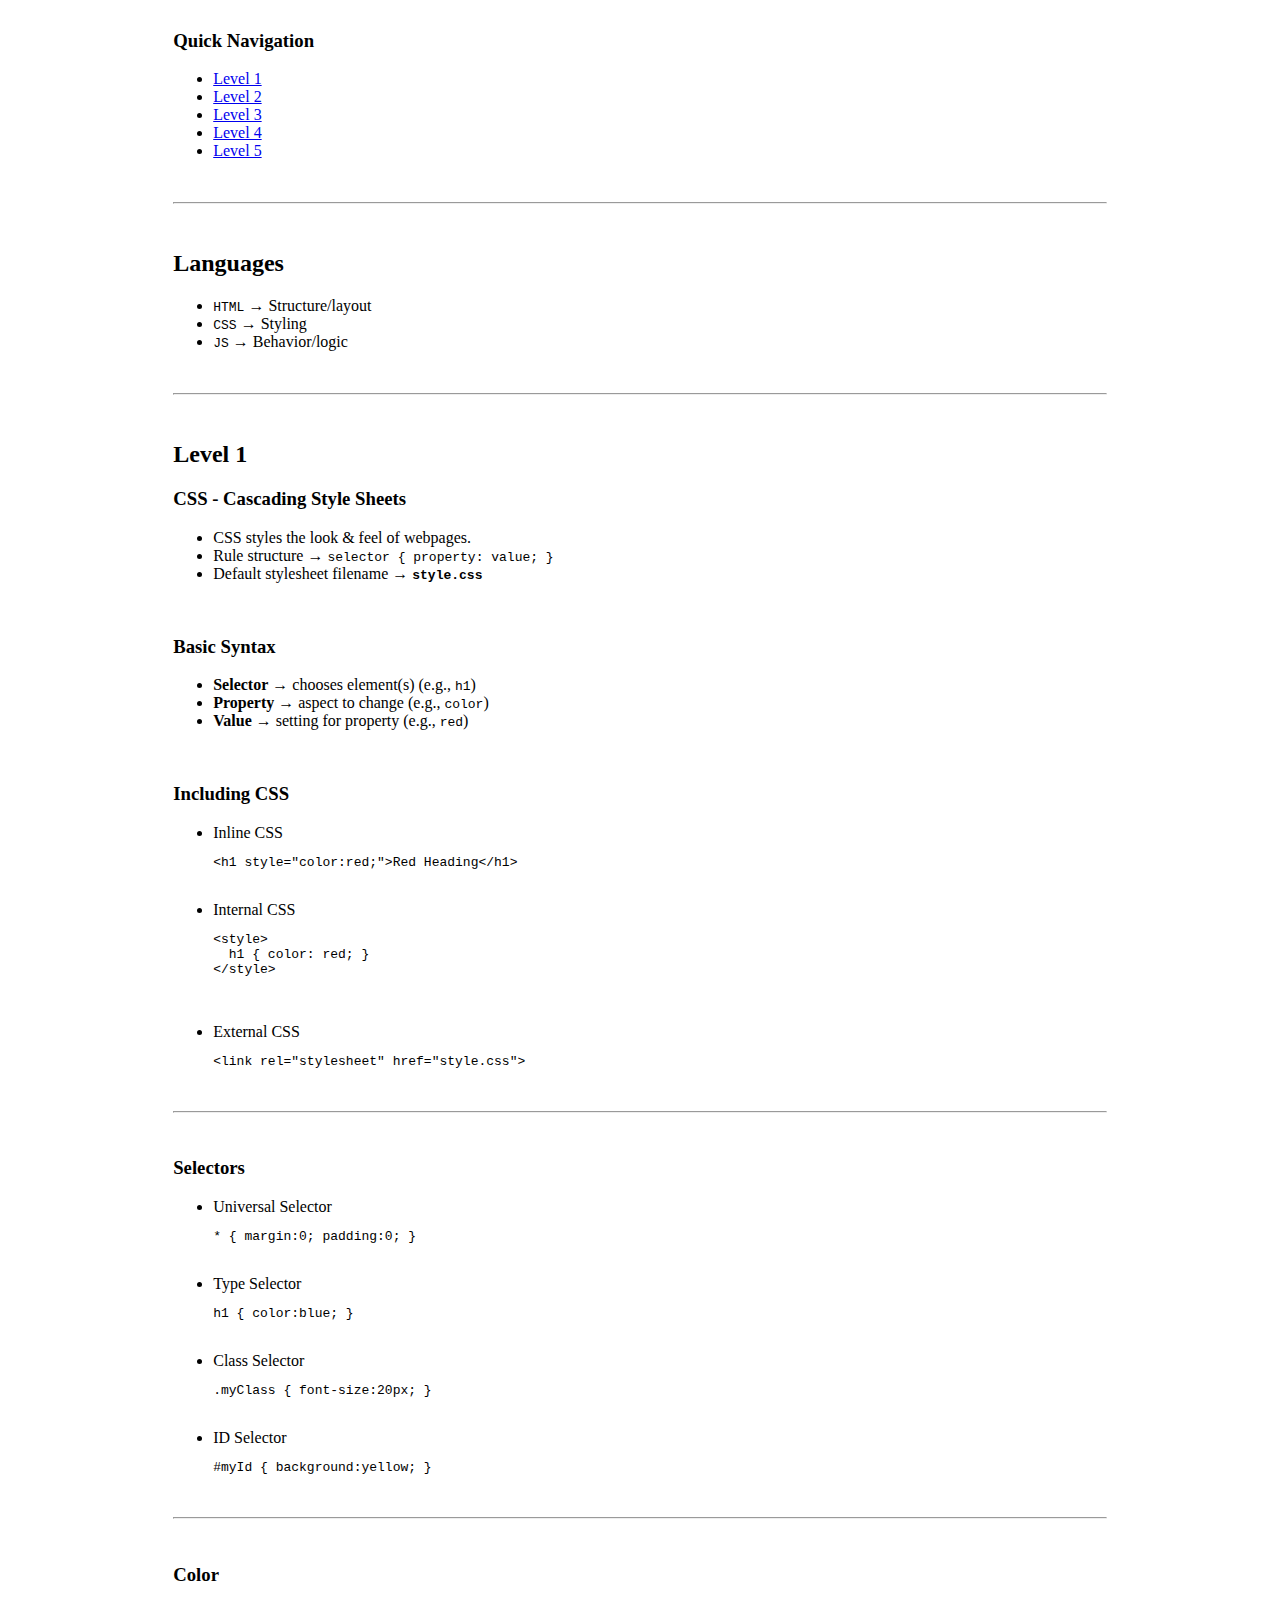
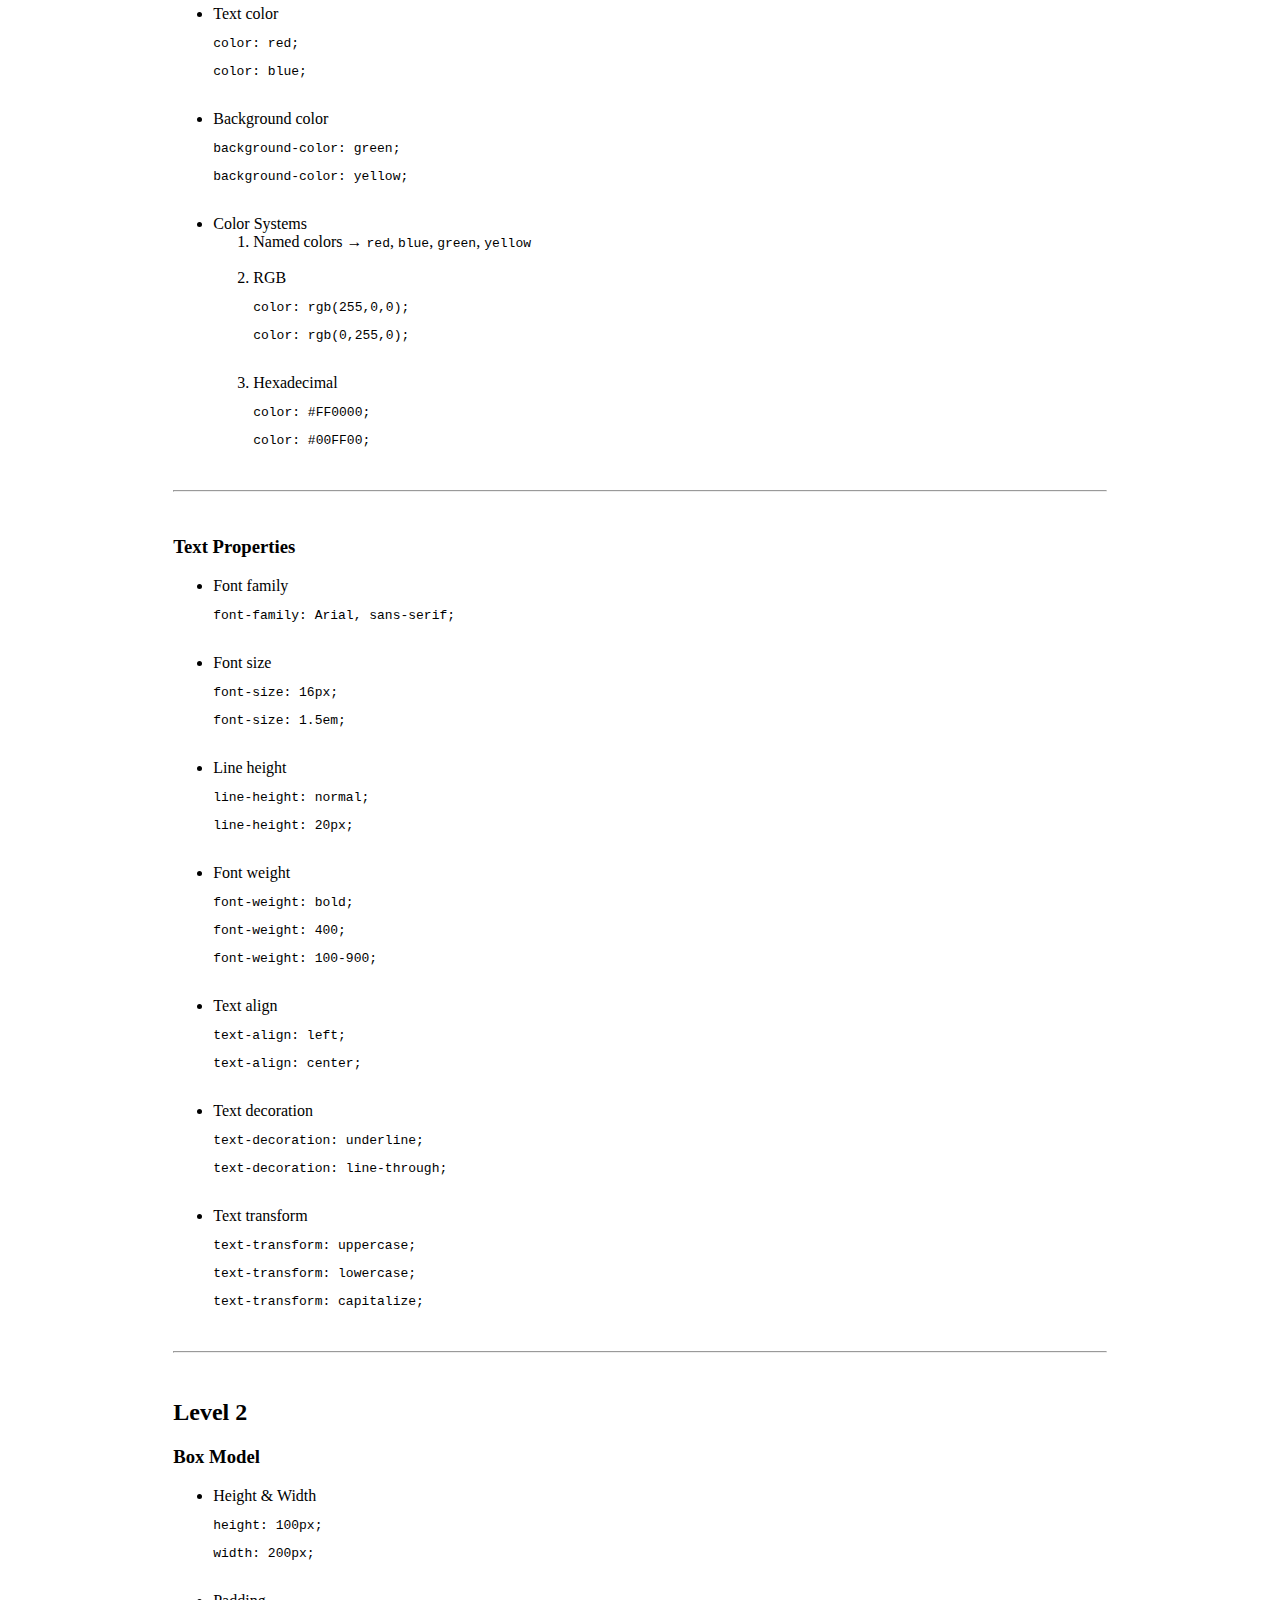
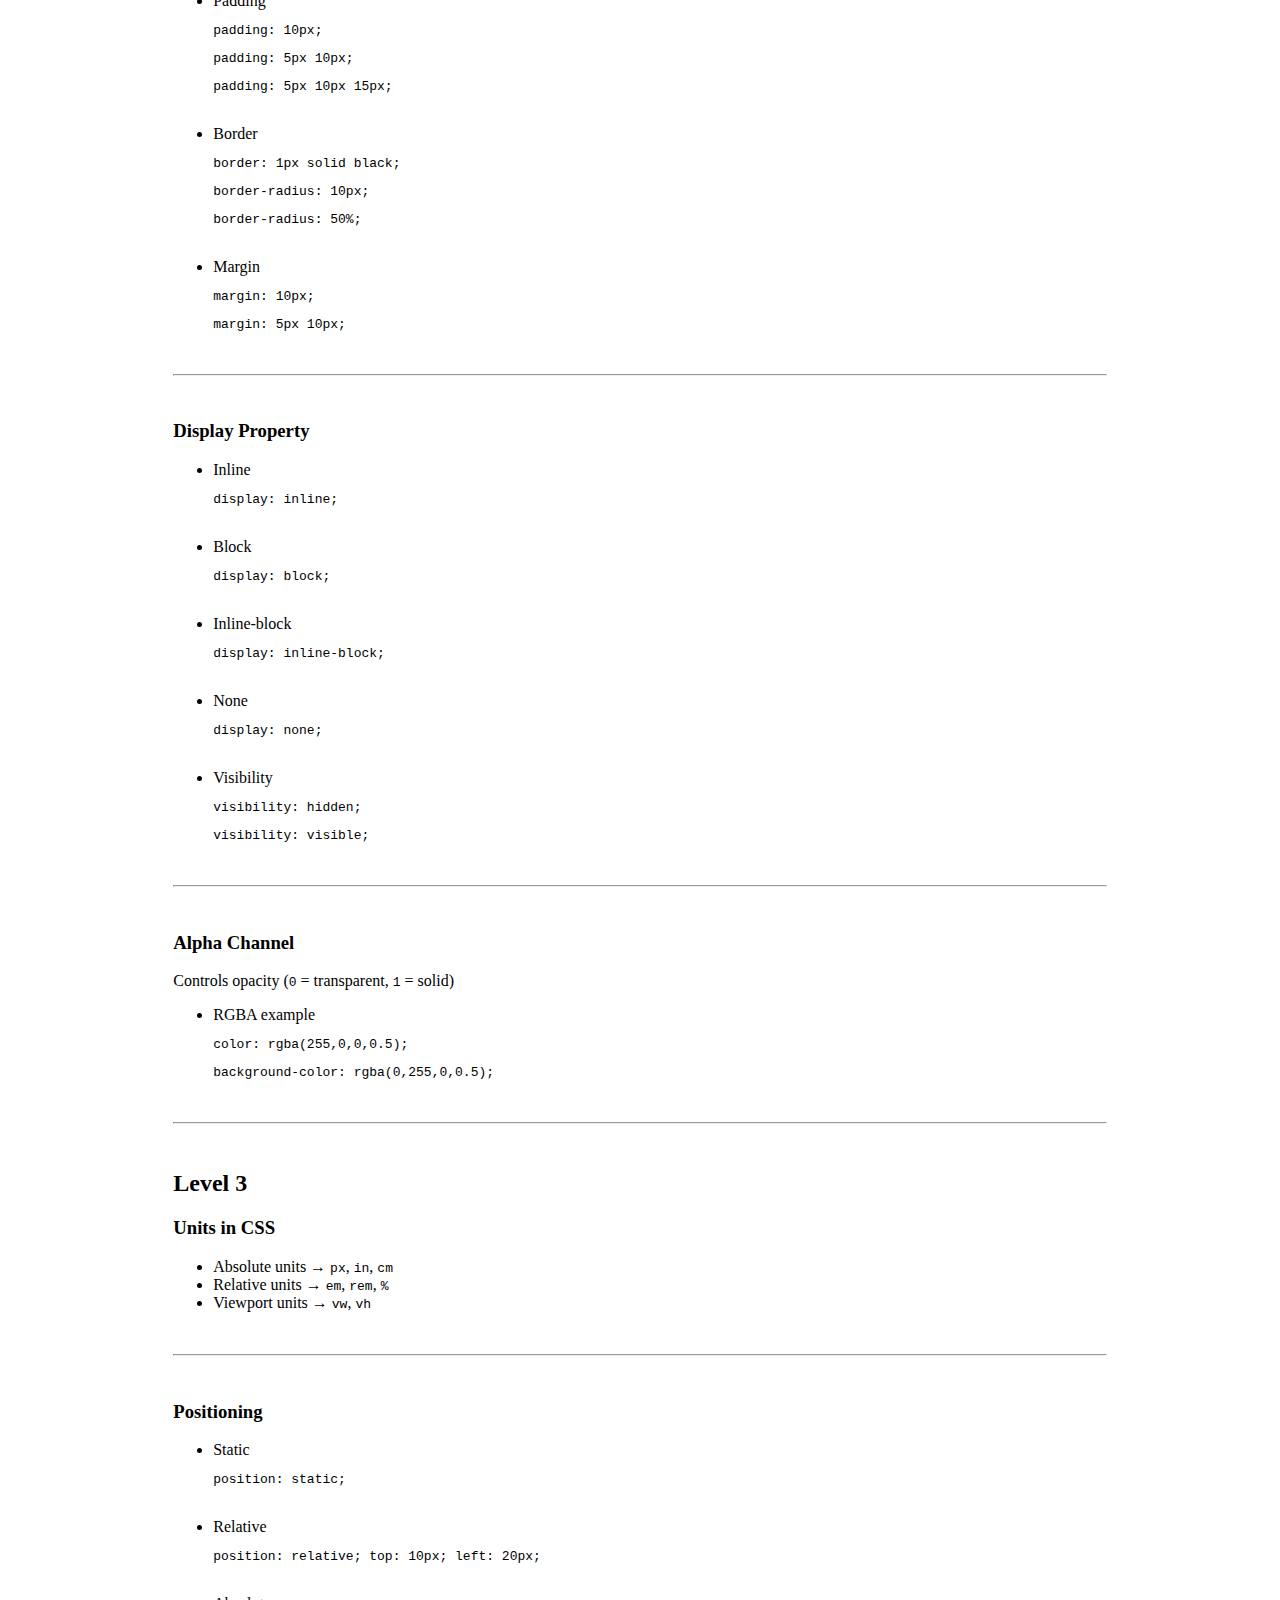
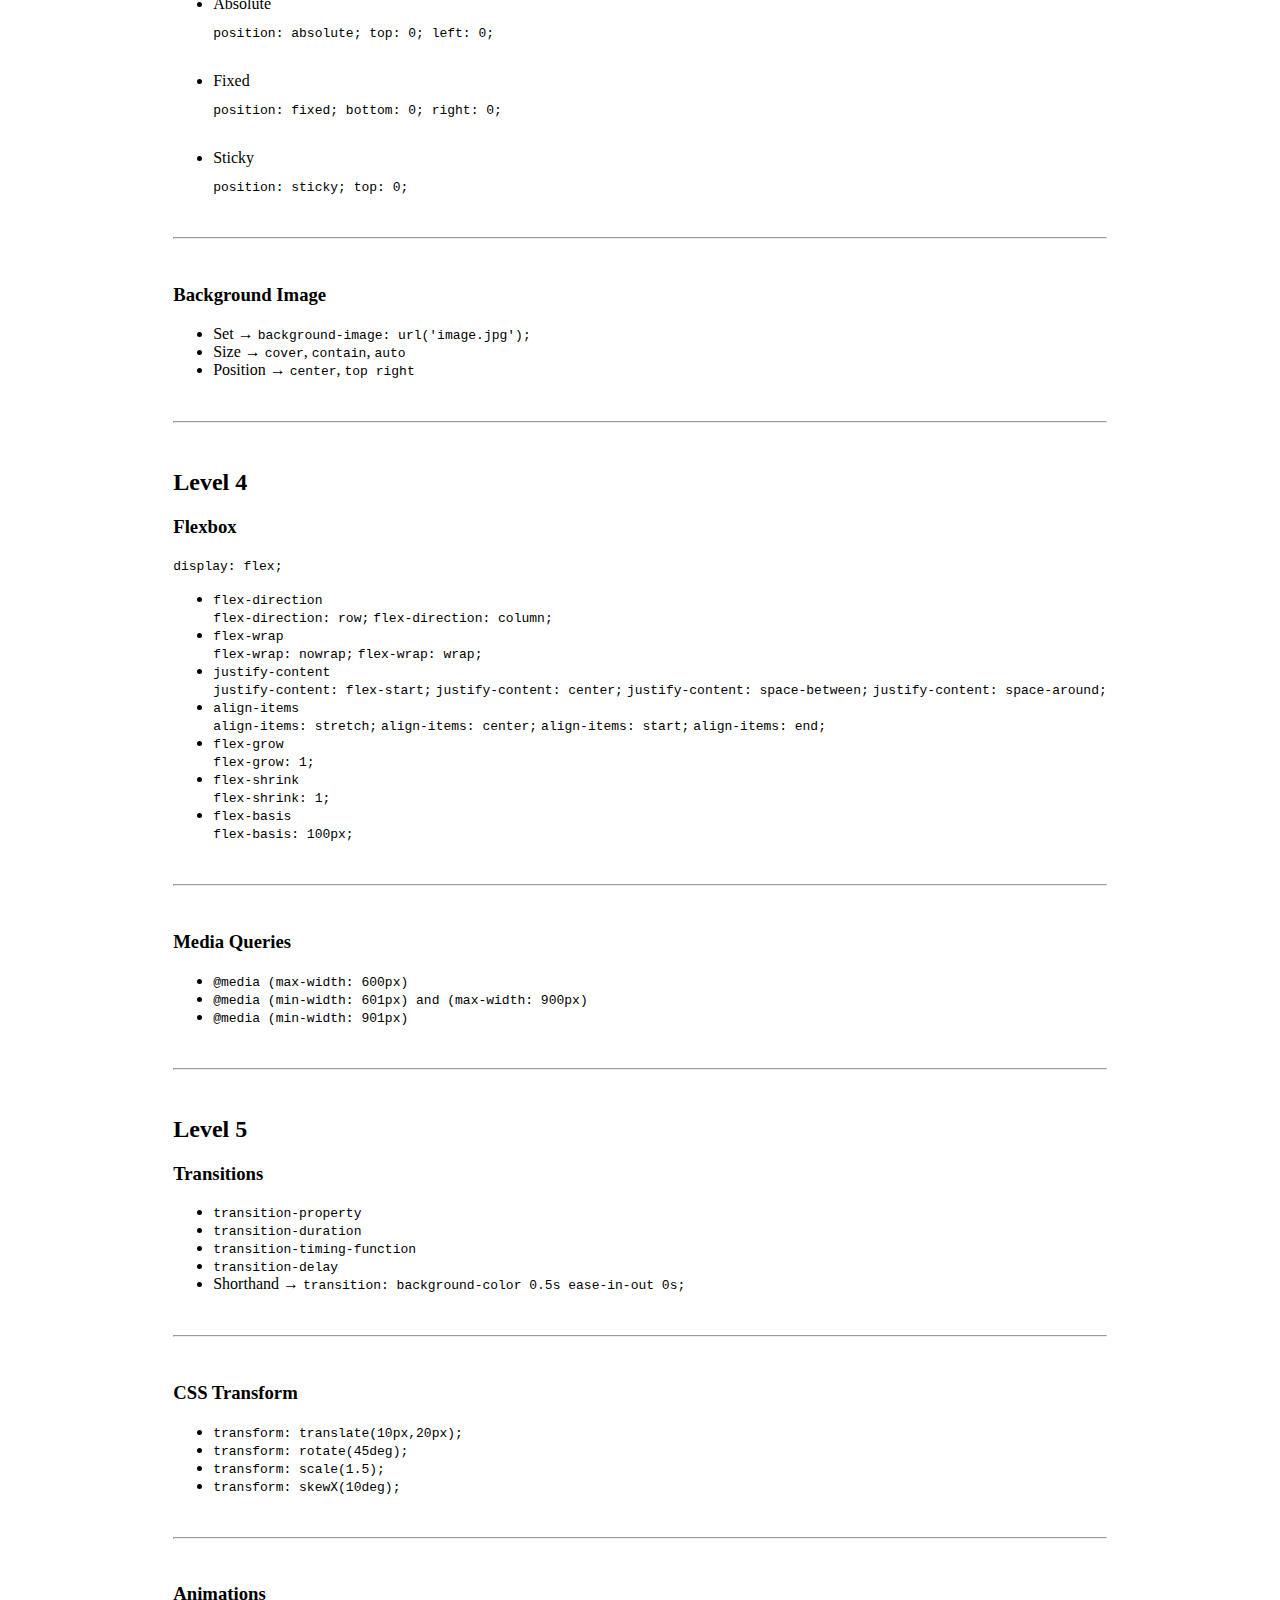
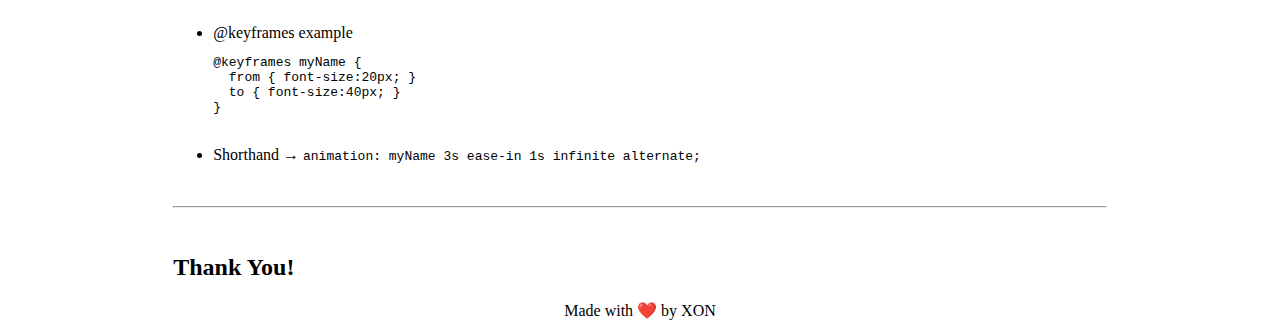
<file: 2.CSS/index.html>
<!DOCTYPE html>
<html lang="en">
<head>
  <meta charset="UTF-8">
  <meta name="viewport" content="width=device-width, initial-scale=1.0">
  <title>CSS Notes</title>
</head>

<body>

<!-- Wrapper table used to center content like a PDF column -->
<center>
  <table>
    <tr>
      <td align="left">

        <!-- ========================= -->
        <!-- QUICK NAVIGATION -->
        <!-- ========================= -->
        <nav>
          <h3>Quick Navigation</h3>
          <ul>
            <li><a href="#level1">Level 1</a></li>
            <li><a href="#level2">Level 2</a></li>
            <li><a href="#level3">Level 3</a></li>
            <li><a href="#level4">Level 4</a></li>
            <li><a href="#level5">Level 5</a></li>
          </ul>
        </nav>
        <br><hr><br>

        <!-- ========================= -->
        <!-- INTRODUCTION -->
        <!-- ========================= -->
        <h2>Languages</h2>
        <ul>
          <!-- Quick overview of the 3 core web languages -->
          <li><code>HTML</code> → Structure/layout</li>
          <li><code>CSS</code> → Styling</li>
          <li><code>JS</code> → Behavior/logic</li>
        </ul>
        <br><hr><br>

        <!-- ========================= -->
        <!-- LEVEL 1: Selectors, Colors, Text -->
        <!-- ========================= -->
        <h2 id="level1">Level 1</h2>

        <h3>CSS - Cascading Style Sheets</h3>
        <ul>
          <li>CSS styles the look & feel of webpages.</li>
          <li>Rule structure → <code>selector { property: value; }</code></li>
          <li>Default stylesheet filename → <b><code>style.css</code></b></li>
        </ul>
        <br>

        <h3>Basic Syntax</h3>
        <ul>
          <!-- Explains the 3 parts of a CSS rule -->
          <li><b>Selector</b> → chooses element(s) (e.g., <code>h1</code>)</li>
          <li><b>Property</b> → aspect to change (e.g., <code>color</code>)</li>
          <li><b>Value</b> → setting for property (e.g., <code>red</code>)</li>
        </ul>
        <br>

        <h3>Including CSS</h3>
        <ul>
          <li>Inline CSS</li>
          <!-- CSS written directly inside the HTML tag -->
          <pre>&lt;h1 style="color:red;"&gt;Red Heading&lt;/h1&gt;</pre><br>

          <li>Internal CSS</li>
          <!-- CSS inside a <style> block within the same HTML file -->
          <pre>
&lt;style&gt;
  h1 { color: red; }
&lt;/style&gt;
          </pre><br>

          <li>External CSS</li>
          <!-- CSS kept in a separate .css file and linked -->
          <pre>&lt;link rel="stylesheet" href="style.css"&gt;</pre>
        </ul>
        <br><hr><br>

        <h3>Selectors</h3>
        <ul>
          <li>Universal Selector</li>
          <!-- * applies to ALL elements -->
          <pre>* { margin:0; padding:0; }</pre><br>

          <li>Type Selector</li>
          <!-- Selects element by tag name -->
          <pre>h1 { color:blue; }</pre><br>

          <li>Class Selector</li>
          <!-- Starts with . and can be reused on multiple elements -->
          <pre>.myClass { font-size:20px; }</pre><br>

          <li>ID Selector</li>
          <!-- Starts with # and must be unique per page -->
          <pre>#myId { background:yellow; }</pre>
        </ul>
        <br><hr><br>

        <h3>Color</h3>
        <ul>
          <li>Text color</li>
          <pre>color: red;</pre>
          <pre>color: blue;</pre><br>

          <li>Background color</li>
          <pre>background-color: green;</pre>
          <pre>background-color: yellow;</pre><br>

          <li>Color Systems</li>
          <ol>
            <li>Named colors → <code>red</code>, <code>blue</code>, <code>green</code>, <code>yellow</code></li><br>
            <li>RGB</li>
            <!-- RGB = red, green, blue with values 0-255 -->
            <pre>color: rgb(255,0,0);</pre>
            <pre>color: rgb(0,255,0);</pre><br>
            <li>Hexadecimal</li>
            <!-- Hex values with #RRGGBB format -->
            <pre>color: #FF0000;</pre>
            <pre>color: #00FF00;</pre>
          </ol>
        </ul>
        <br><hr><br>

        <h3>Text Properties</h3>
        <ul>
          <li>Font family</li>
          <!-- Primary font + fallback options -->
          <pre>font-family: Arial, sans-serif;</pre><br>

          <li>Font size</li>
          <!-- px = absolute, em = relative to parent -->
          <pre>font-size: 16px;</pre>
          <pre>font-size: 1.5em;</pre><br>

          <li>Line height</li>
          <!-- Controls spacing between lines -->
          <pre>line-height: normal;</pre>
          <pre>line-height: 20px;</pre><br>

          <li>Font weight</li>
          <!-- Boldness (100–900 scale) -->
          <pre>font-weight: bold;</pre>
          <pre>font-weight: 400;</pre>
          <pre>font-weight: 100-900;</pre><br>

          <li>Text align</li>
          <!-- Horizontal alignment -->
          <pre>text-align: left;</pre>
          <pre>text-align: center;</pre><br>

          <li>Text decoration</li>
          <!-- Adds line effects -->
          <pre>text-decoration: underline;</pre>
          <pre>text-decoration: line-through;</pre><br>

          <li>Text transform</li>
          <!-- Changes letter casing -->
          <pre>text-transform: uppercase;</pre>
          <pre>text-transform: lowercase;</pre>
          <pre>text-transform: capitalize;</pre>
        </ul>
        <br><hr><br>

        <!-- ========================= -->
        <!-- LEVEL 2 Box Model, Display, Alpha Channel -->
        <!-- ========================= -->
        <h2 id="level2">Level 2</h2>

        <h3>Box Model</h3>
        <ul>
          <!-- Box model = content + padding + border + margin -->
          <li>Height & Width</li>
          <pre>height: 100px;</pre>
          <pre>width: 200px;</pre><br>

          <li>Padding</li>
          <!-- Space inside border -->
          <pre>padding: 10px;</pre>
          <pre>padding: 5px 10px;</pre>
          <pre>padding: 5px 10px 15px;</pre><br>

          <li>Border</li>
          <!-- Line around element -->
          <pre>border: 1px solid black;</pre>
          <pre>border-radius: 10px;</pre>
          <pre>border-radius: 50%;</pre><br>

          <li>Margin</li>
          <!-- Space outside border -->
          <pre>margin: 10px;</pre>
          <pre>margin: 5px 10px;</pre>
        </ul>
        <br><hr><br>

        <h3>Display Property</h3>
        <ul>
          <!-- Controls how element is displayed -->
          <li>Inline</li>
          <pre>display: inline;</pre><br>

          <li>Block</li>
          <pre>display: block;</pre><br>

          <li>Inline-block</li>
          <pre>display: inline-block;</pre><br>

          <li>None</li>
          <pre>display: none;</pre><br>

          <li>Visibility</li>
          <pre>visibility: hidden;</pre>
          <pre>visibility: visible;</pre>
        </ul>
        <br><hr><br>

        <h3>Alpha Channel</h3>
        <!-- Opacity control via rgba() -->
        <p>Controls opacity (<code>0</code> = transparent, <code>1</code> = solid)</p>
        <ul>
          <li>RGBA example</li>
          <pre>color: rgba(255,0,0,0.5);</pre>
          <pre>background-color: rgba(0,255,0,0.5);</pre>
        </ul>
        <br><hr><br>

        <!-- ========================= -->
        <!-- LEVEL 3 Units, Positioning, Background Image -->
        <!-- ========================= -->
        <h2 id="level3">Level 3</h2>

        <h3>Units in CSS</h3>
        <ul>
          <li>Absolute units → <code>px</code>, <code>in</code>, <code>cm</code></li>
          <li>Relative units → <code>em</code>, <code>rem</code>, <code>%</code></li>
          <li>Viewport units → <code>vw</code>, <code>vh</code></li>
        </ul>
        <br><hr><br>

        <h3>Positioning</h3>
        <ul>
          <!-- Different positioning modes -->
          <li>Static</li>
          <pre>position: static;</pre><br>
          <li>Relative</li>
          <pre>position: relative; top: 10px; left: 20px;</pre><br>
          <li>Absolute</li>
          <pre>position: absolute; top: 0; left: 0;</pre><br>
          <li>Fixed</li>
          <pre>position: fixed; bottom: 0; right: 0;</pre><br>
          <li>Sticky</li>
          <pre>position: sticky; top: 0;</pre>
        </ul>
        <br><hr><br>

        <h3>Background Image</h3>
        <ul>
          <li>Set → <code>background-image: url('image.jpg');</code></li>
          <li>Size → <code>cover</code>, <code>contain</code>, <code>auto</code></li>
          <li>Position → <code>center</code>, <code>top right</code></li>
        </ul>
        <br><hr><br>

        <!-- ========================= -->
        <!-- LEVEL 4 Flexbox, Media Queries -->
        <!-- ========================= -->
        <h2 id="level4">Level 4</h2>

        <h3>Flexbox</h3>
        <!-- Flexbox layouts -->
        <code>display: flex;</code>
        <ul>
          <li><code>flex-direction</code></li>
            <code>flex-direction: row;</code>
            <code>flex-direction: column;</code>
          <li><code>flex-wrap</code></li>
            <code>flex-wrap: nowrap;</code>
            <code>flex-wrap: wrap;</code>
          <li><code>justify-content</code></li>
            <code>justify-content: flex-start;</code>
            <code>justify-content: center;</code>
            <code>justify-content: space-between;</code>
            <code>justify-content: space-around;</code>
          <li><code>align-items</code></li>
            <code>align-items: stretch;</code>
            <code>align-items: center;</code>
            <code>align-items: start;</code>
            <code>align-items: end;</code>
          <li><code>flex-grow</code></li>
            <code>flex-grow: 1;</code>
          <li><code>flex-shrink</code></li>
            <code>flex-shrink: 1;</code>
          <li><code>flex-basis</code></li>
            <code>flex-basis: 100px;</code>
        </ul>
        <br><hr><br>

        <h3>Media Queries</h3>
        <!-- Responsive breakpoints -->
        <ul>
          <li><code>@media (max-width: 600px)</code></li>
          <li><code>@media (min-width: 601px) and (max-width: 900px)</code></li>
          <li><code>@media (min-width: 901px)</code></li>
        </ul>
        <br><hr><br>

        <!-- ========================= -->
        <!-- LEVEL 5 Transitions, Transform, Animations -->
        <!-- ========================= -->
        <h2 id="level5">Level 5</h2>

        <h3>Transitions</h3>
        <!-- For smooth property changes on hover/focus -->
        <ul>
          <li><code>transition-property</code></li>
          <li><code>transition-duration</code></li>
          <li><code>transition-timing-function</code></li>
          <li><code>transition-delay</code></li>
          <li>Shorthand → <code>transition: background-color 0.5s ease-in-out 0s;</code></li>
        </ul>
        <br><hr><br>

        <h3>CSS Transform</h3>
        <!-- Used to move, rotate, scale, skew elements -->
        <ul>
          <li><code>transform: translate(10px,20px);</code></li>
          <li><code>transform: rotate(45deg);</code></li>
          <li><code>transform: scale(1.5);</code></li>
          <li><code>transform: skewX(10deg);</code></li>
        </ul>
        <br><hr><br>

        <h3>Animations</h3>
        <ul>
          <li>@keyframes example</li>
          <!-- Defines the animation frames -->
          <pre>@keyframes myName {
  from { font-size:20px; }
  to { font-size:40px; }
}</pre><br>
          <li>Shorthand → <code>animation: myName 3s ease-in 1s infinite alternate;</code></li>
          <!-- animation: name duration timing delay iteration direction -->
        </ul>
        <br><hr><br>

        <h2>Thank You!</h2>

        <center>Made with ❤️ by XON</center>

      </td>
    </tr>
  </table>
</center>

</body>
</html>
</file>
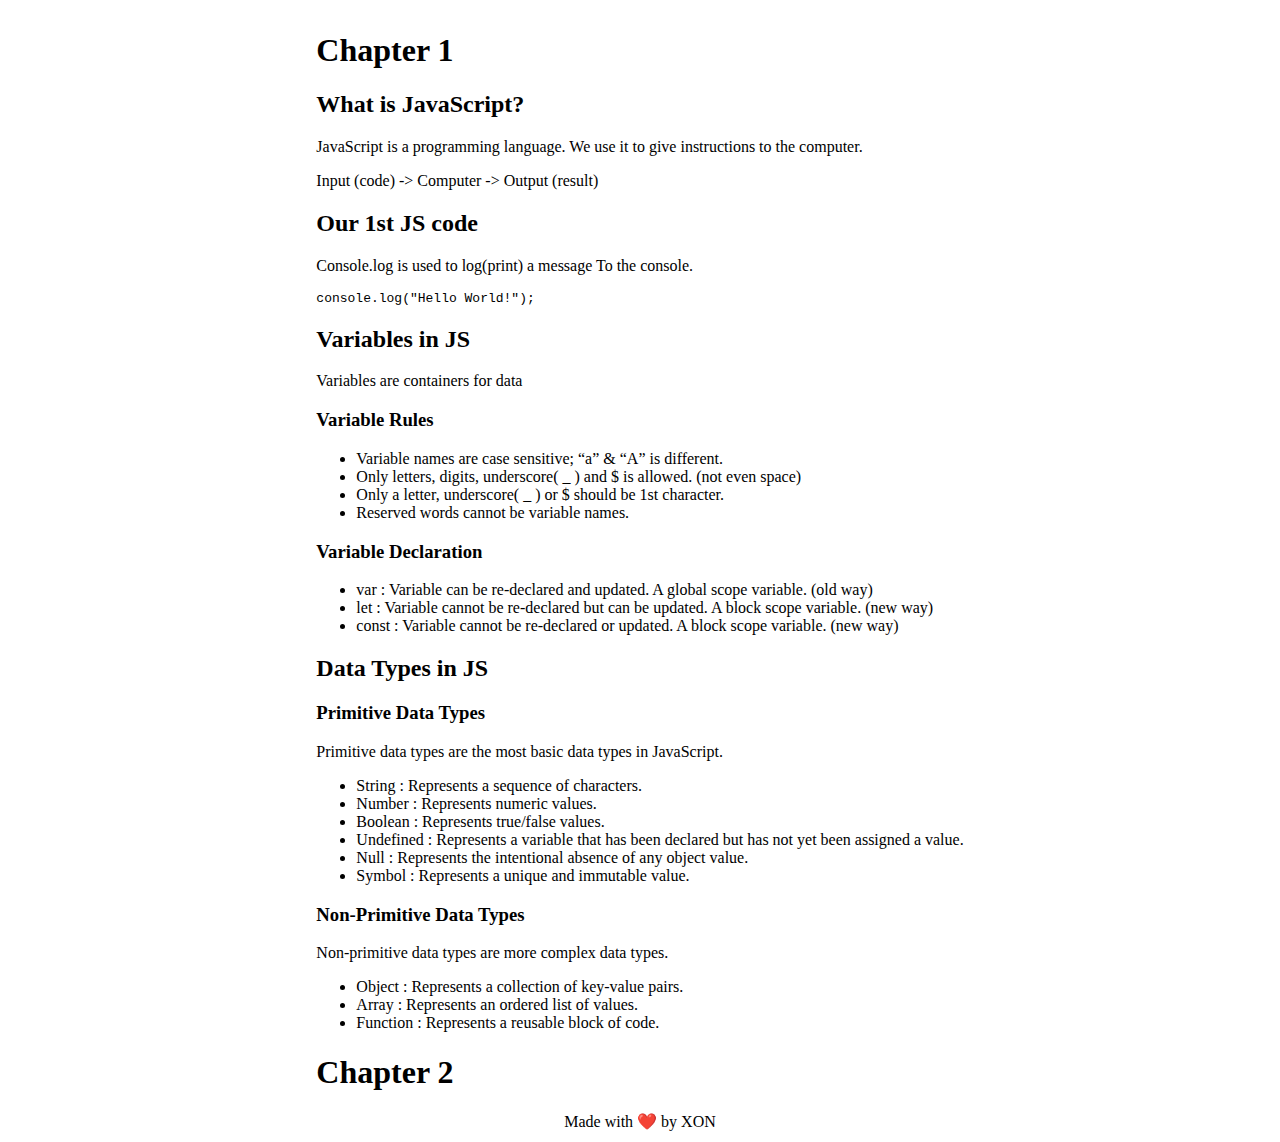
<file: 3.JAVASCRIPT/index.html>
<!DOCTYPE html>
<html lang="en">
<head>
    <meta charset="UTF-8">
    <meta name="viewport" content="width=device-width, initial-scale=1.0">
    <title>JavaScript Notes</title>
</head>
<body>
    <center>
  <table>
    <tr>
      <td align="left">

    <h1>Chapter 1</h1>

    <h2>What is JavaScript?</h2>
    <p>JavaScript is a programming language. We use it to give instructions to the computer.</p>
    Input (code) -> Computer -> Output (result)

    <h2>Our 1st JS code</h2>
    <p>Console.log is used to log(print) a message To the console.</p>
    <pre><code>console.log("Hello World!");</code></pre>

    <h2>Variables in JS</h2>
    <p>Variables are containers for data</p>
        <h3>Variable Rules</h3>
        <ul>
            <li>Variable names are case sensitive; “a” & “A” is different.</li>
            <li>Only letters, digits, underscore( _ ) and $ is allowed. (not even space)</li>
            <li>Only a letter, underscore( _ ) or $ should be 1st character.</li>
            <li>Reserved words cannot be variable names.</li>
        </ul>
        <h3>Variable Declaration</h3>
        <ul>
            <li>var : Variable can be re-declared and updated. A global scope variable. (old way)</li>
            <li>let : Variable cannot be re-declared but can be updated. A block scope variable. (new way)</li>
            <li>const : Variable cannot be re-declared or updated. A block scope variable. (new way)</li>
        </ul>
    
    <h2>Data Types in JS</h2>
    <h3>Primitive Data Types</h3>
    <p>Primitive data types are the most basic data types in JavaScript.</p>
        <ul>
            <li>String : Represents a sequence of characters.</li>
            <li>Number : Represents numeric values.</li>
            <li>Boolean : Represents true/false values.</li>
            <li>Undefined : Represents a variable that has been declared but has not yet been assigned a value.</li>
            <li>Null : Represents the intentional absence of any object value.</li>
            <li>Symbol : Represents a unique and immutable value.</li>
        </ul>
    <h3>Non-Primitive Data Types</h3>
    <p>Non-primitive data types are more complex data types.</p>
        <ul>
            <li>Object : Represents a collection of key-value pairs.</li>
            <li>Array : Represents an ordered list of values.</li>
            <li>Function : Represents a reusable block of code.</li>
        </ul>

    <h1>Chapter 2</h1>


        <center>Made with ❤️ by XON</center>

      </td>
    </tr>
  </table>
</center>
    
</body>
</html>
</file>
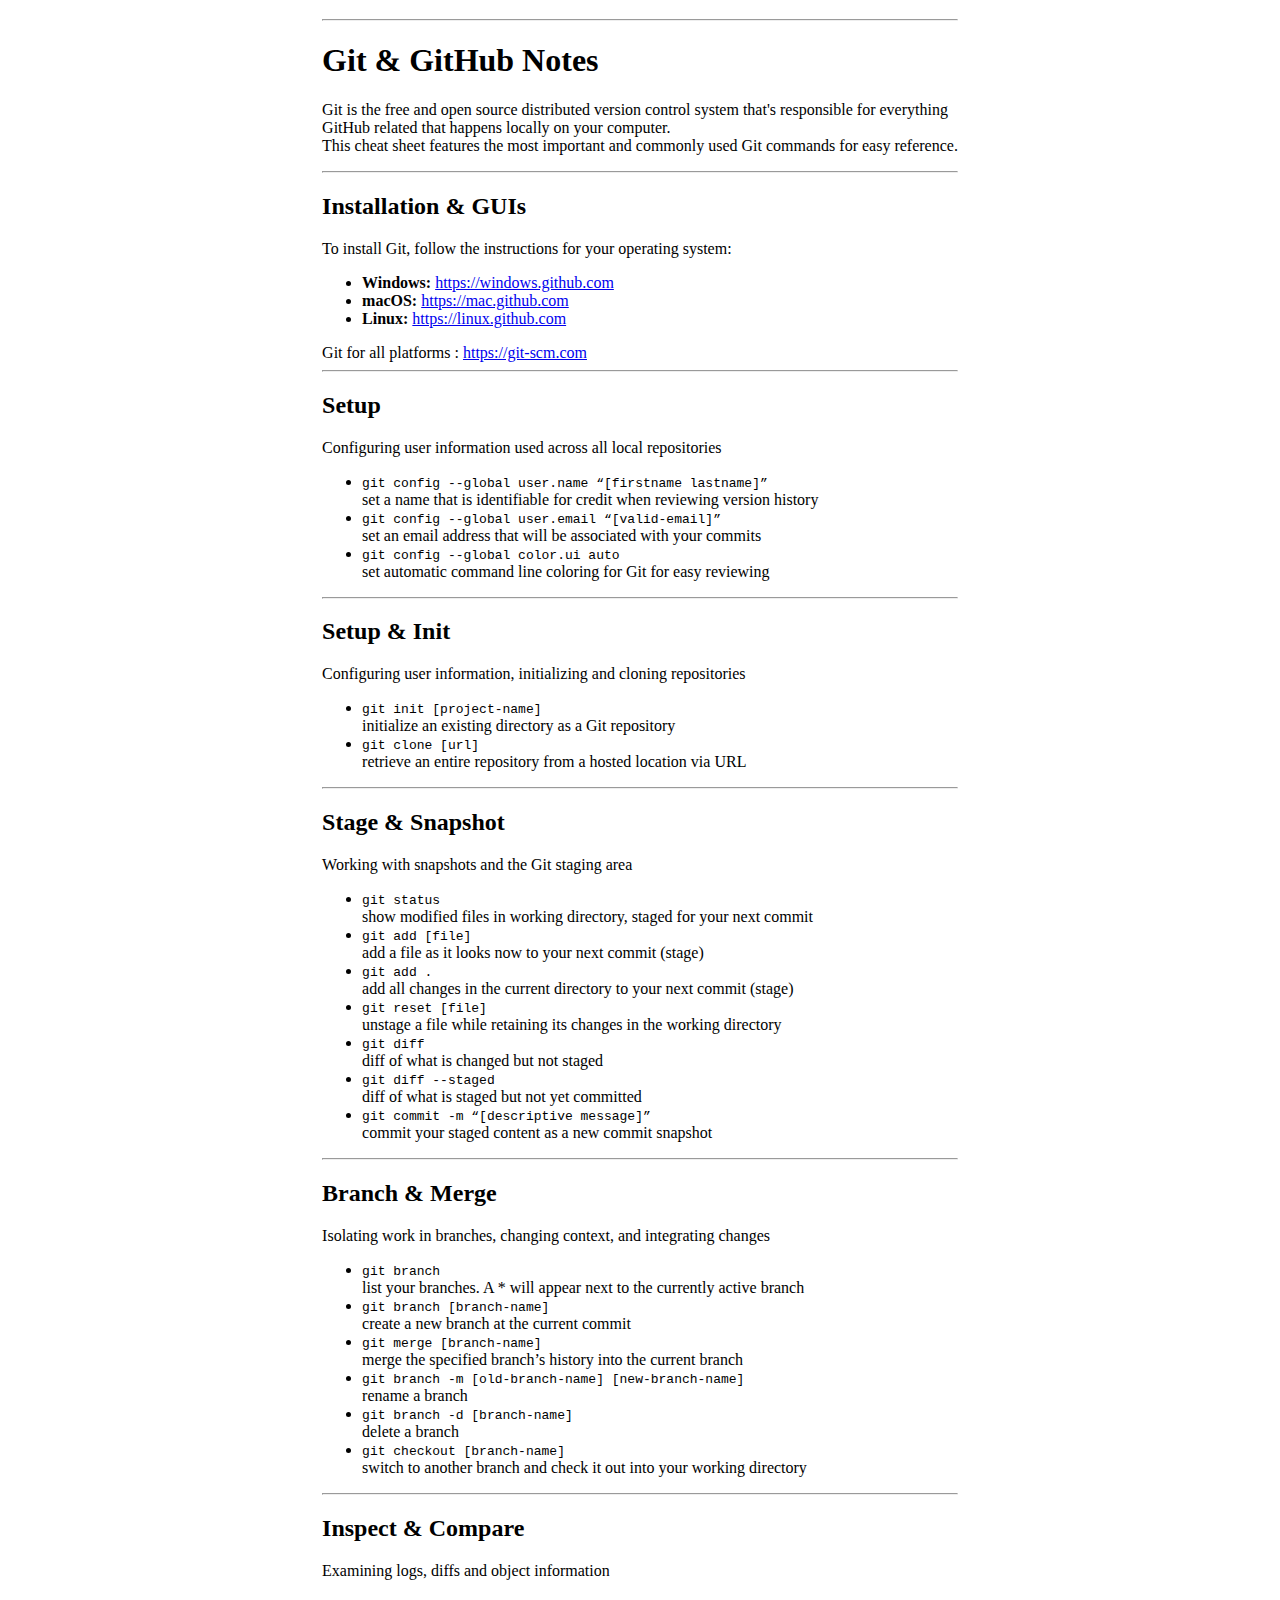
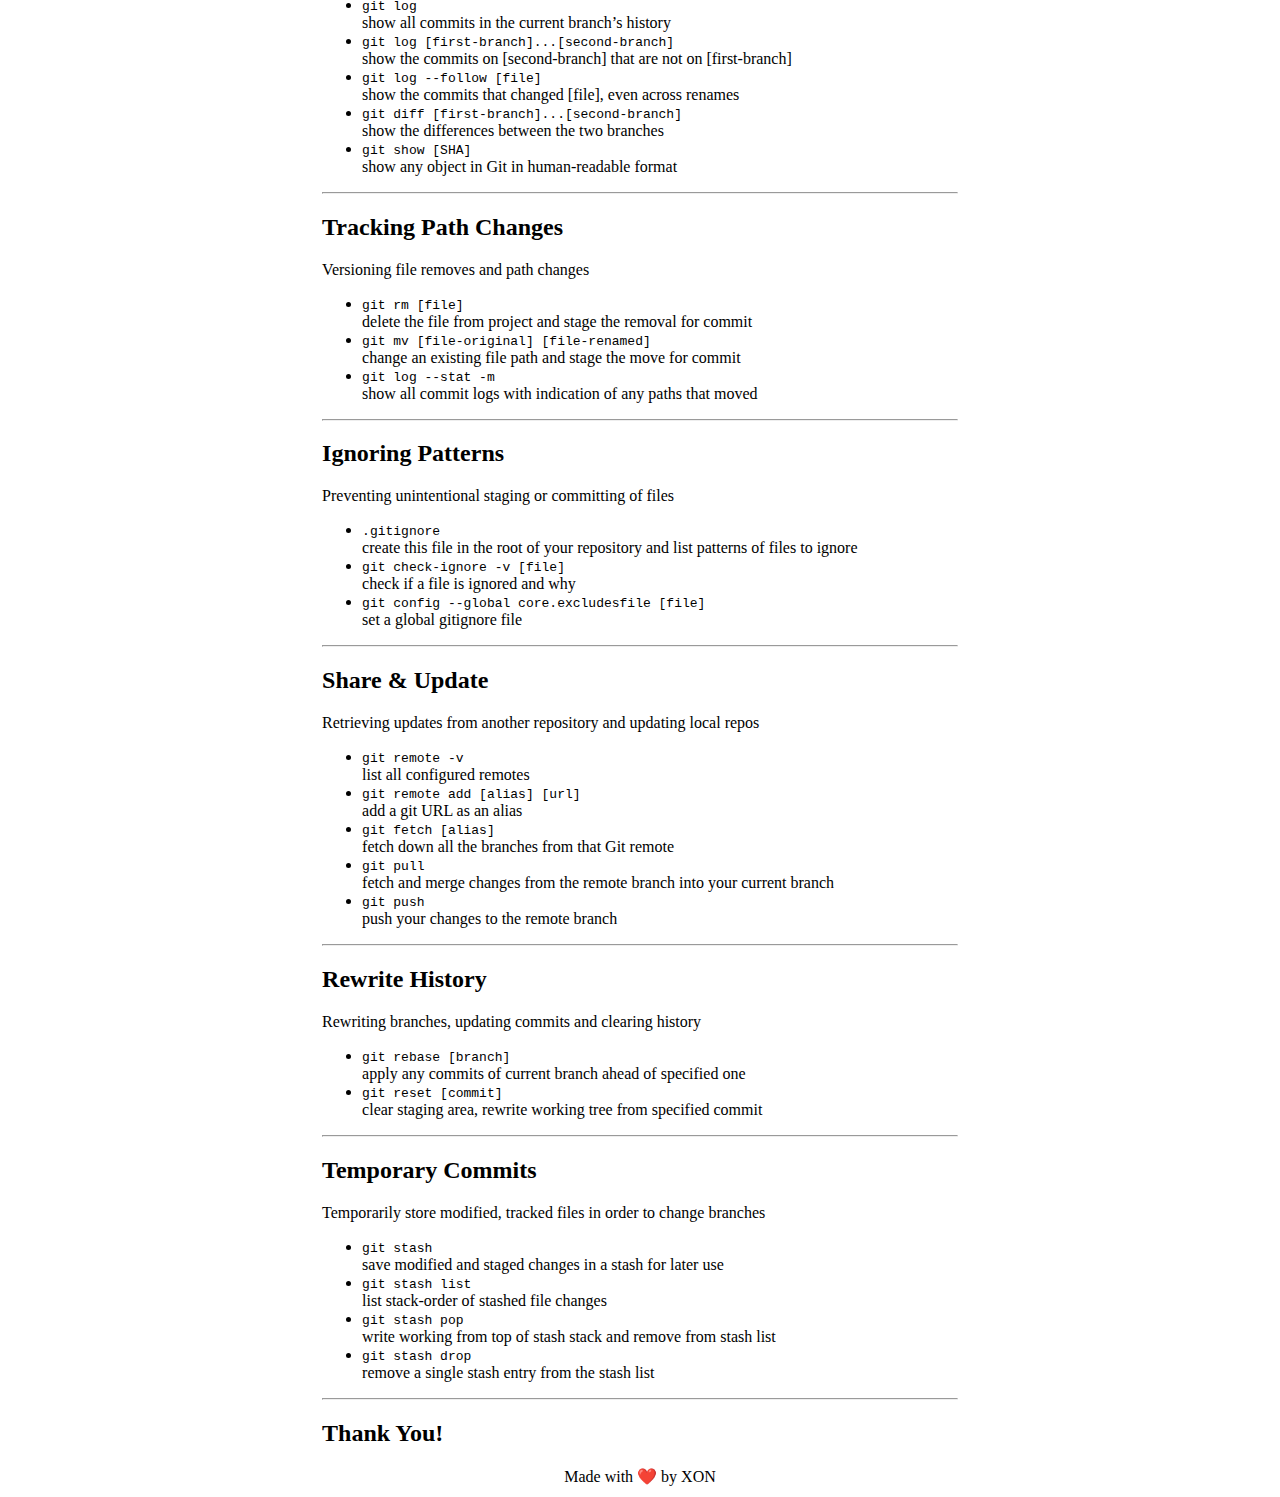
<file: 4.GIT&GITHUB/index.html>
<!DOCTYPE html>
<html lang="en">
<head>
    <meta charset="UTF-8">
    <meta name="viewport" content="width=device-width, initial-scale=1.0">
    <title>Git & GitHub Notes</title>
</head>
<body>

    <center>
  <table>
    <tr>
      <td align="left">

<hr>
    <h1>Git & GitHub Notes</h1>
    <p> Git is the free and open source distributed version control system that's responsible for everything <br>GitHub related that happens locally on your computer.<br>This cheat sheet features the most important and commonly 
used Git commands for easy reference.</p>
<hr>
    <h2>Installation & GUIs</h2>
    <p>To install Git, follow the instructions for your operating system:</p>
    <ul>
        <li><strong>Windows:</strong> <a href="https://windows.github.com">https://windows.github.com</a></li>
        <li><strong>macOS:</strong> <a href="https://mac.github.com">https://mac.github.com</a></li>
        <li><strong>Linux:</strong> <a href="https://linux.github.com">https://linux.github.com</a></li>
    </ul>
    Git for all platforms : <a href="https://git-scm.com">https://git-scm.com</a>
<hr>
    <h2>Setup</h2>
    <p>Configuring user information used across all local repositories</p>
        <ul>
            <li>
                <code> git config --global user.name “[firstname lastname]”</code>
                <br>set a name that is identifiable for credit when reviewing version history
            </li>
            <li>
                <code> git config --global user.email “[valid-email]”</code>
                <br>set an email address that will be associated with your commits
            </li>
            <li>
                <code> git config --global color.ui auto</code>
                <br>set automatic command line coloring for Git for easy reviewing
            </li>
        </ul>
<hr>
    <h2>Setup & Init</h2>
    <p>Configuring user information, initializing and cloning repositories</p>
        <ul>
            <li>
                <code> git init [project-name]</code>
                <br>initialize an existing directory as a Git repository
            </li>
            <li>
                <code> git clone [url]</code>
                <br>retrieve an entire repository from a hosted location via URL
            </li>
        </ul>
<hr>
    <h2>Stage & Snapshot</h2>
    <p>Working with snapshots and the Git staging area</p>
        <ul>
            <li>
                <code> git status</code>
                <br>show modified files in working directory, staged for your next commit
            </li>
            <li>
                <code> git add [file]</code>
                <br>add a file as it looks now to your next commit (stage)
            </li>
            <li>
                <code> git add .</code>
                <br>add all changes in the current directory to your next commit (stage)
            </li>
            <li>
                <code> git reset [file]</code>
                <br>unstage a file while retaining its changes in the working directory
            </li>
            <li>
                <code> git diff </code>
                <br>diff of what is changed but not staged
            </li>
            <li>
                <code> git diff --staged</code>
                <br>diff of what is staged but not yet committed
            </li>
            <li>
                <code> git commit -m “[descriptive message]”</code>
                <br>commit your staged content as a new commit snapshot
            </li>
        </ul>
<hr>
    <h2>Branch & Merge</h2>
    <p>Isolating work in branches, changing context, and integrating changes</p>
        <ul>
            <li>
                <code> git branch</code>
                <br>list your branches. A * will appear next to the currently active branch
            </li>
            <li>
                <code> git branch [branch-name]</code>
                <br>create a new branch at the current commit
            </li>
            <li>
                <code> git merge [branch-name]</code>
                <br>merge the specified branch’s history into the current branch
            </li>
            <li>
                <code> git branch -m [old-branch-name] [new-branch-name]</code>
                <br>rename a branch
            </li>
            <li>
                <code> git branch -d [branch-name]</code>
                <br>delete a branch
            </li>
            <li>
                <code> git checkout [branch-name]</code>
                <br>switch to another branch and check it out into your working directory
            </li>
        </ul>
<hr>
    <h2>Inspect & Compare</h2>
    <p>Examining logs, diffs and object information</p>
        <ul>
            <li>
                <code> git log</code>
                <br>show all commits in the current branch’s history
            </li>
            <li>
                <code> git log [first-branch]...[second-branch]</code>
                <br>show the commits on [second-branch] that are not on [first-branch]
            </li>
            <li>
                <code> git log --follow [file]</code>
                <br>show the commits that changed [file], even across renames
            </li>
            <li>
                <code> git diff [first-branch]...[second-branch]</code>
                <br>show the differences between the two branches
            </li>
            <li>
                <code> git show [SHA]</code>
                <br>show any object in Git in human-readable format
            </li>
        </ul>
<hr>
    <h2>Tracking Path Changes</h2>
    <p>Versioning file removes and path changes</p>
        <ul>
            <li>
                <code> git rm [file]</code>
                <br>delete the file from project and stage the removal for commit
            </li>
            <li>
                <code> git mv [file-original] [file-renamed]</code>
                <br>change an existing file path and stage the move for commit
            </li>
            <li><code> git log --stat -m</code>
                <br>show all commit logs with indication of any paths that moved
            </li>
        </ul>
<hr>
    <h2>Ignoring Patterns</h2>
    <p>Preventing unintentional staging or committing of files</p>
        <ul>
            <li>
                <code> .gitignore</code>
                <br>create this file in the root of your repository and list patterns of files to ignore
            </li>
            <li>
                <code> git check-ignore -v [file]</code>
                <br>check if a file is ignored and why
            </li>
            <li>
                <code> git config --global core.excludesfile [file]</code>
                <br>set a global gitignore file
            </li>
        </ul>
<hr>
    <h2>Share & Update</h2>
    <p>Retrieving updates from another repository and updating local repos</p>
        <ul>
            <li>
                <code> git remote -v</code>
                <br>list all configured remotes
            </li>
            <li>
                <code> git remote add [alias] [url]</code>
                <br>add a git URL as an alias
            </li>
            <li>
                <code> git fetch [alias]</code>
                <br>fetch down all the branches from that Git remote
            </li>
            <li>
                <code> git pull</code>
                <br>fetch and merge changes from the remote branch into your current branch
            </li>
            <li>
                <code> git push</code>
                <br>push your changes to the remote branch
            </li>
        </ul>
<hr>
    <h2>Rewrite History</h2>
    <p>Rewriting branches, updating commits and clearing history</p>
        <ul>
            <li>
                <code> git rebase [branch]</code>
                <br>apply any commits of current branch ahead of specified one
            </li>
            <li>
                <code> git reset [commit]</code>
                <br>clear staging area, rewrite working tree from specified commit
            </li>
        </ul>
<hr>
    <h2>Temporary Commits</h2>
    <p>Temporarily store modified, tracked files  in order to change branches</p>
        <ul>
            <li>
                <code> git stash</code>
                <br>save modified and staged changes in a stash for later use
            </li>
            <li>
                <code> git stash list</code>
                <br>list stack-order of stashed file changes
            </li>
            <li>
                <code> git stash pop</code>
                <br>write working from top of stash stack and remove from stash list
            </li>
            <li>
                <code> git stash drop</code>
                <br>remove a single stash entry from the stash list
            </li>
        </ul>
<hr>

  <h2>Thank You!</h2>

        <center>Made with ❤️ by XON</center>

      </td>
    </tr>
  </table>
</center>

</body>
</html>
</file>
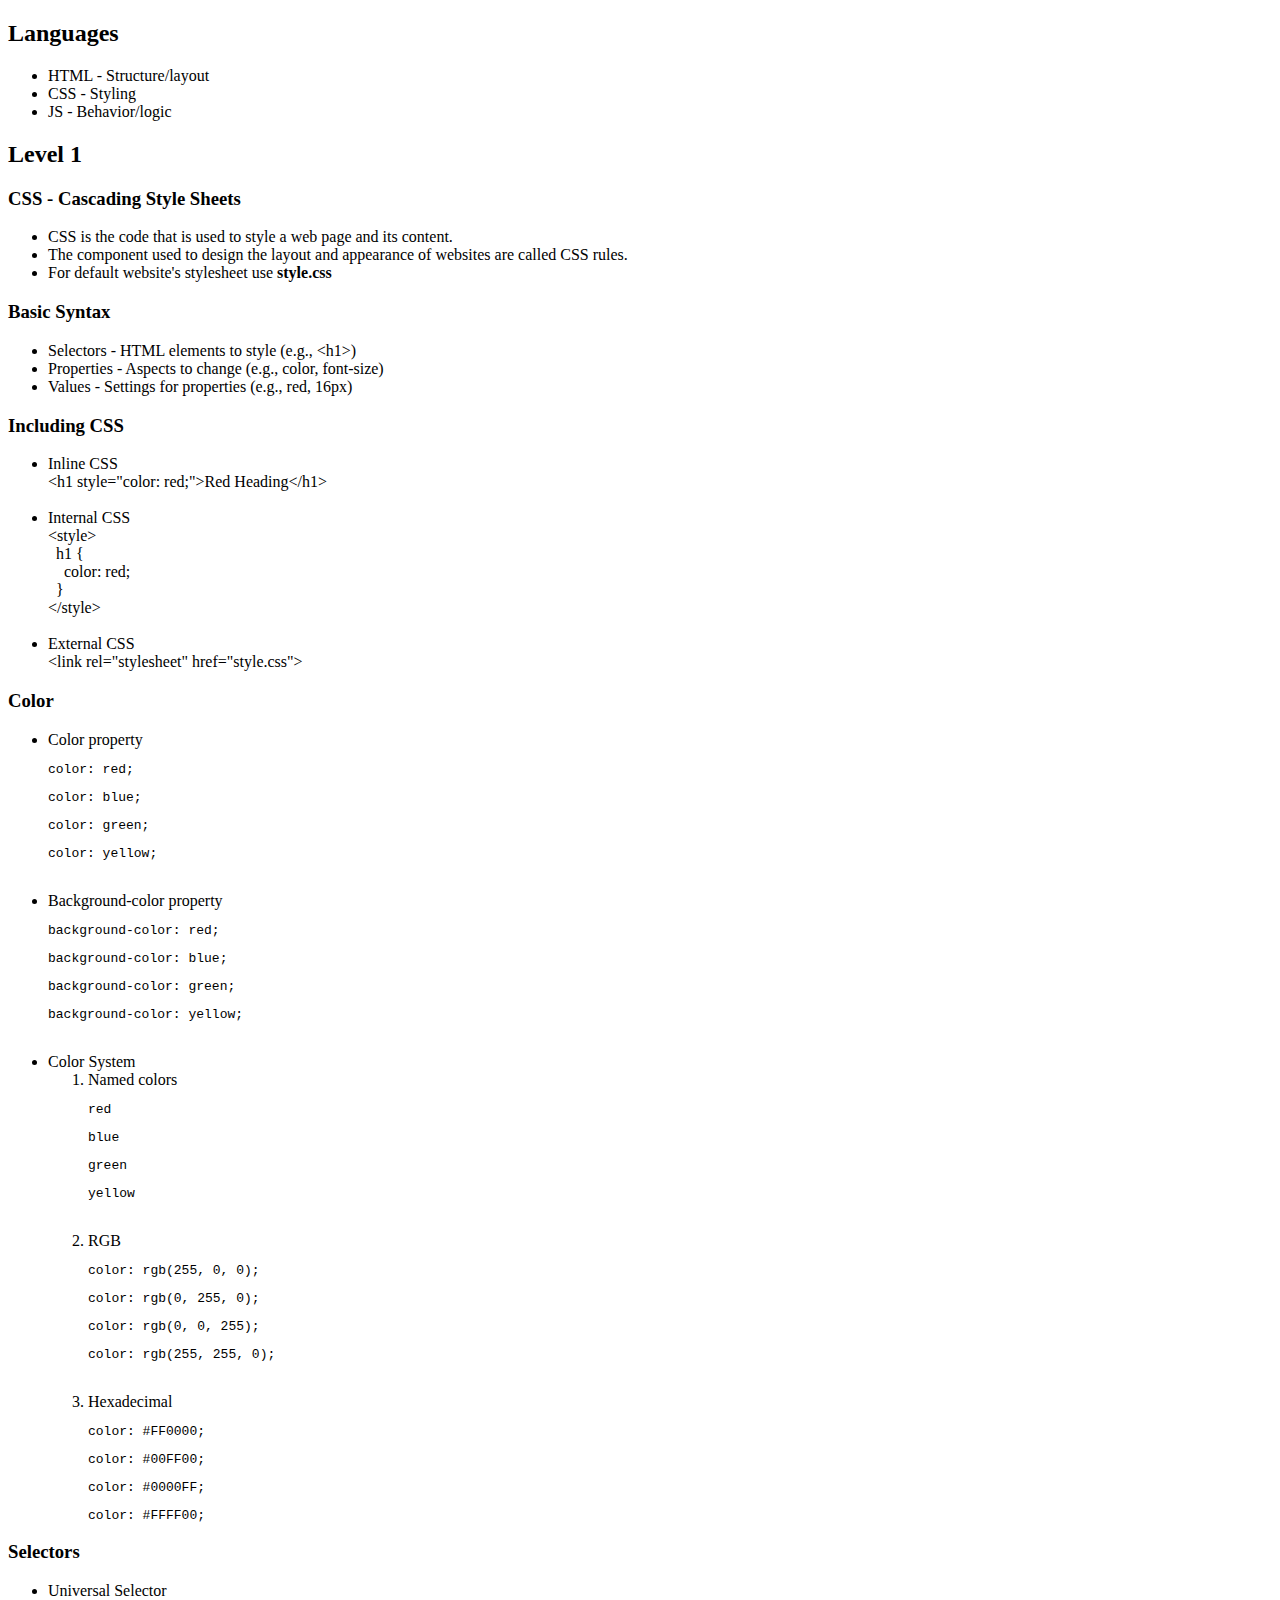
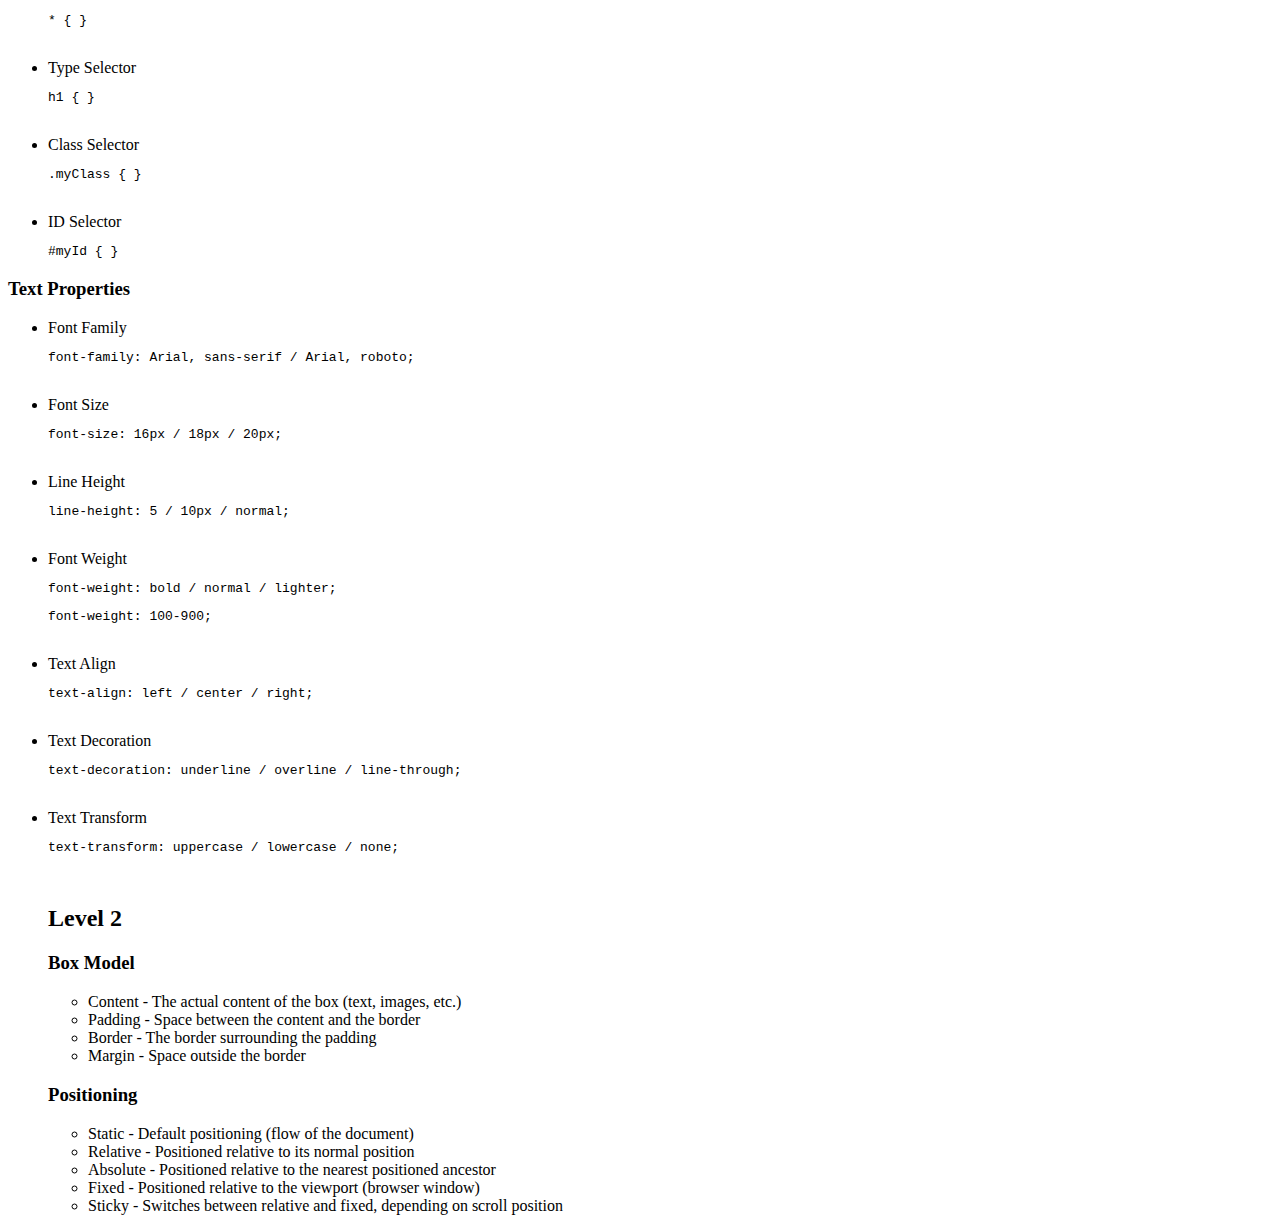
<file: CSS/index.html>
<!DOCTYPE html> <!-- tells browser you are using HTML5 -->
<html lang="en">
<head>
  <meta charset="UTF-8"> <!-- supports different characters -->
  <meta name="viewport" content="width=device-width, initial-scale=1.0"> <!-- responsive design -->
  <title>CSS Notes</title> <!-- page title shown in browser tab -->
</head> <!-- end of metadata -->

<body> <!-- contains all visible data -->

  <!-- Intro: Basic web languages -->
  <h2>Languages</h2>
  <ul>
    <li>HTML - Structure/layout</li>
    <li>CSS - Styling</li>
    <li>JS - Behavior/logic</li>
  </ul>

  <!-- Level 1: CSS Basics -->
  <h2>Level 1</h2>
  <h3>CSS - Cascading Style Sheets</h3>
  <ul>
    <li>CSS is the code that is used to style a web page and its content.</li>
    <li>The component used to design the layout and appearance of websites are called CSS rules.</li>
    <li>For default website's stylesheet use <b>style.css</b></li>
  </ul>

  <!-- CSS Syntax explanation -->
  <h3>Basic Syntax</h3>
  <ul>
    <li>Selectors - HTML elements to style (e.g., &lt;h1&gt;)</li>
    <li>Properties - Aspects to change (e.g., color, font-size)</li>
    <li>Values - Settings for properties (e.g., red, 16px)</li>
  </ul>

  <!-- Ways to include CSS -->
  <h3>Including CSS</h3>
  <ul>
    <li>Inline CSS</li>
    &lt;h1 style="color: red;"&gt;Red Heading&lt;/h1&gt;<br><br>

    <li>Internal CSS</li>
    &lt;style&gt;<br>
      &nbsp;&nbsp;h1 {<br>
      &nbsp;&nbsp;&nbsp;&nbsp;color: red;<br>
      &nbsp;&nbsp;}<br>
    &lt;/style&gt;<br><br>

    <li>External CSS</li>
    &lt;link rel="stylesheet" href="style.css"&gt;
  </ul>

  <!-- CSS Colors -->
  <h3>Color</h3>
  <ul>
    <li>Color property</li>
    <pre>color: red;</pre>
    <pre>color: blue;</pre>
    <pre>color: green;</pre>
    <pre>color: yellow;</pre><br>

    <li>Background-color property</li>
    <pre>background-color: red;</pre>
    <pre>background-color: blue;</pre>
    <pre>background-color: green;</pre>
    <pre>background-color: yellow;</pre><br>

    <li>Color System</li>
    <ol>
      <li>Named colors</li>
      <pre>red</pre>
      <pre>blue</pre>
      <pre>green</pre>
      <pre>yellow</pre><br>

      <li>RGB</li>
      <pre>color: rgb(255, 0, 0);</pre>
      <pre>color: rgb(0, 255, 0);</pre>
      <pre>color: rgb(0, 0, 255);</pre>
      <pre>color: rgb(255, 255, 0);</pre><br>

      <li>Hexadecimal</li>
      <pre>color: #FF0000;</pre>
      <pre>color: #00FF00;</pre>
      <pre>color: #0000FF;</pre>
      <pre>color: #FFFF00;</pre>
    </ol>
  </ul>

  <!-- Selectors in CSS -->
  <h3>Selectors</h3>
  <ul>
    <li>Universal Selector</li>
    <pre>* { }</pre><br>

    <li>Type Selector</li>
    <pre>h1 { }</pre><br>

    <li>Class Selector</li>
    <pre>.myClass { }</pre><br>

    <li>ID Selector</li>
    <pre>#myId { }</pre>
  </ul>

  <!-- Text Styling Properties -->
  <h3>Text Properties</h3>
  <ul>
    <li>Font Family</li>
    <pre>font-family: Arial, sans-serif / Arial, roboto;</pre><br>

    <li>Font Size</li>
    <pre>font-size: 16px / 18px / 20px;</pre><br>

    <li>Line Height</li>
    <pre>line-height: 5 / 10px / normal;</pre><br>

    <li>Font Weight</li>
    <pre>font-weight: bold / normal / lighter;</pre>
    <pre>font-weight: 100-900;</pre><br>

    <li>Text Align</li>
    <pre>text-align: left / center / right;</pre><br>

    <li>Text Decoration</li>
    <pre>text-decoration: underline / overline / line-through;</pre><br>

    <li>Text Transform</li>
    <pre>text-transform: uppercase / lowercase / none;</pre><br>

  <!-- Level 2: Advanced CSS -->
  <h2>Level 2</h2>

  <!-- CSS Box Model -->
  <h3>Box Model</h3>
  <ul>
    <li>Content - The actual content of the box (text, images, etc.)</li>
    <li>Padding - Space between the content and the border</li>
    <li>Border - The border surrounding the padding</li>
    <li>Margin - Space outside the border</li>
  </ul>

  <!-- CSS Positioning -->
  <h3>Positioning</h3>
  <ul>
    <li>Static - Default positioning (flow of the document)</li>
    <li>Relative - Positioned relative to its normal position</li>
    <li>Absolute - Positioned relative to the nearest positioned ancestor</li>
    <li>Fixed - Positioned relative to the viewport (browser window)</li>
    <li>Sticky - Switches between relative and fixed, depending on scroll position</li>
  </ul>

</body>
</html>
</file>
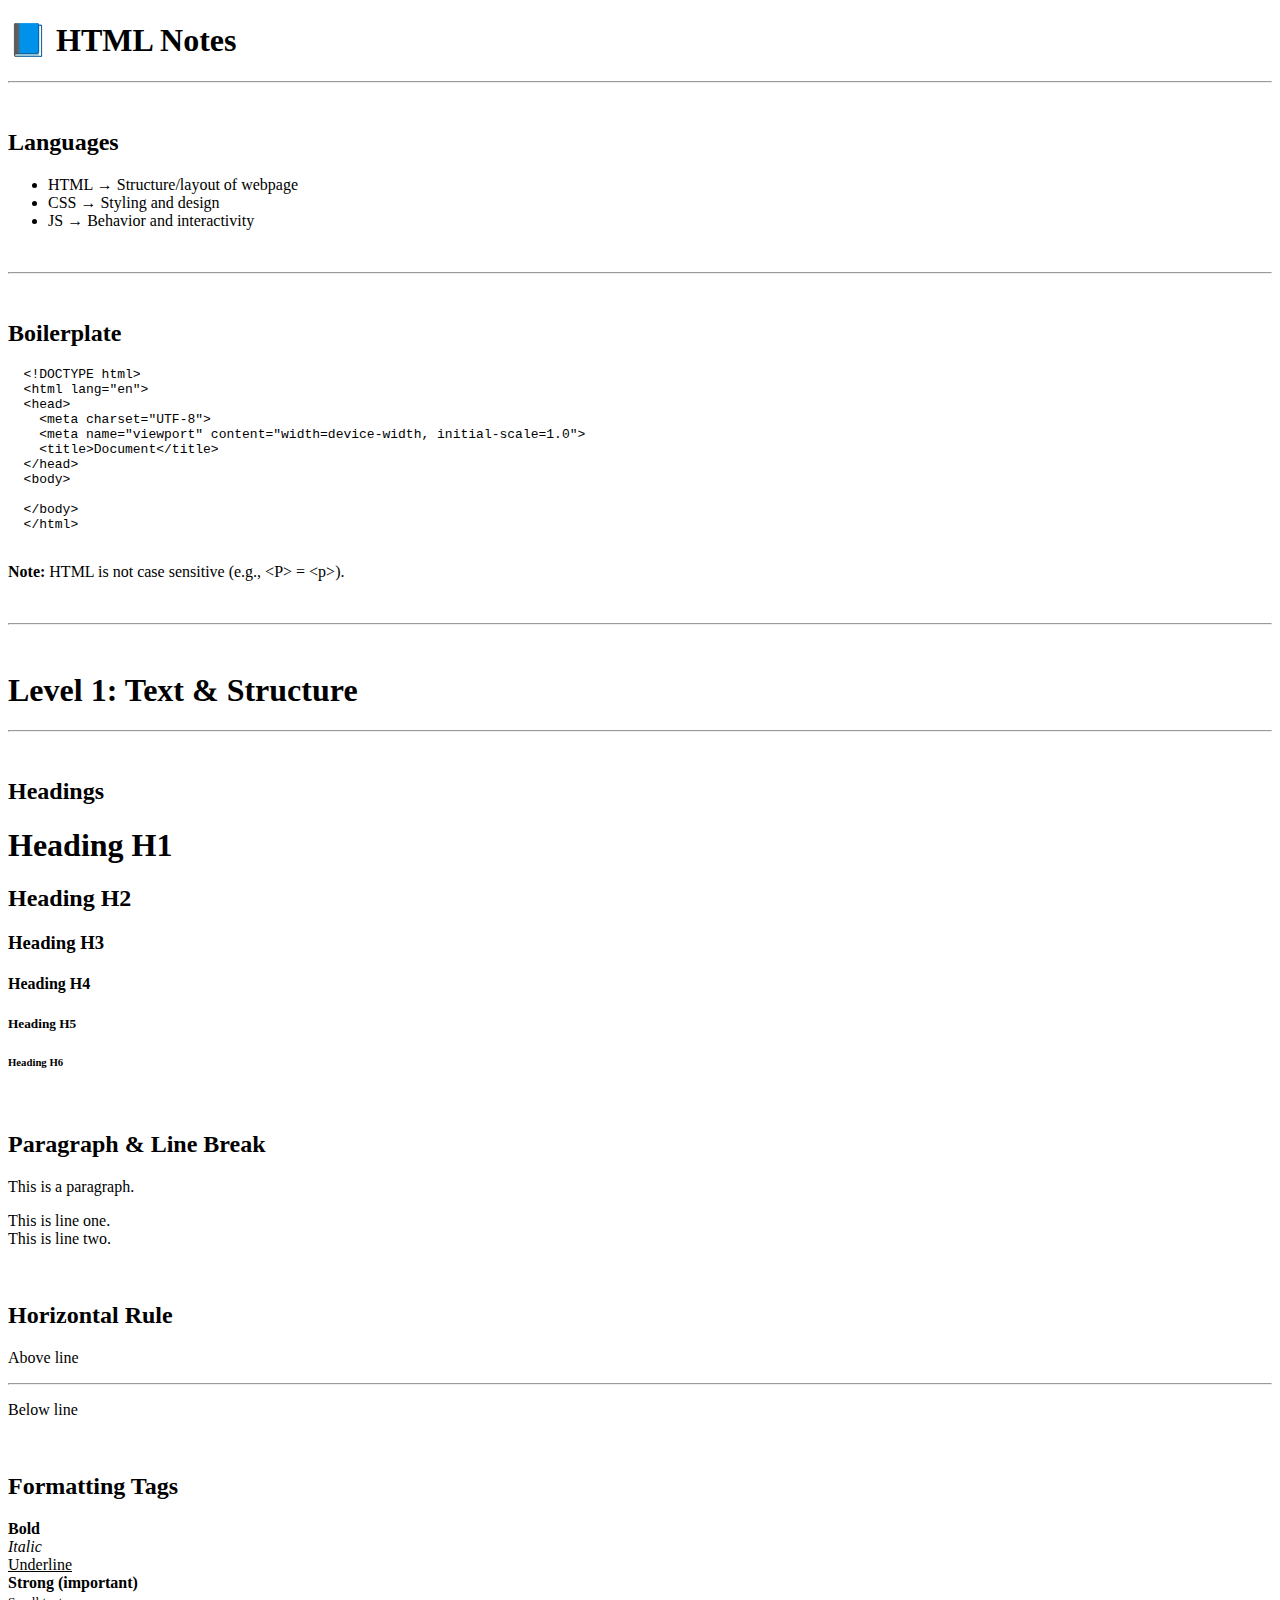
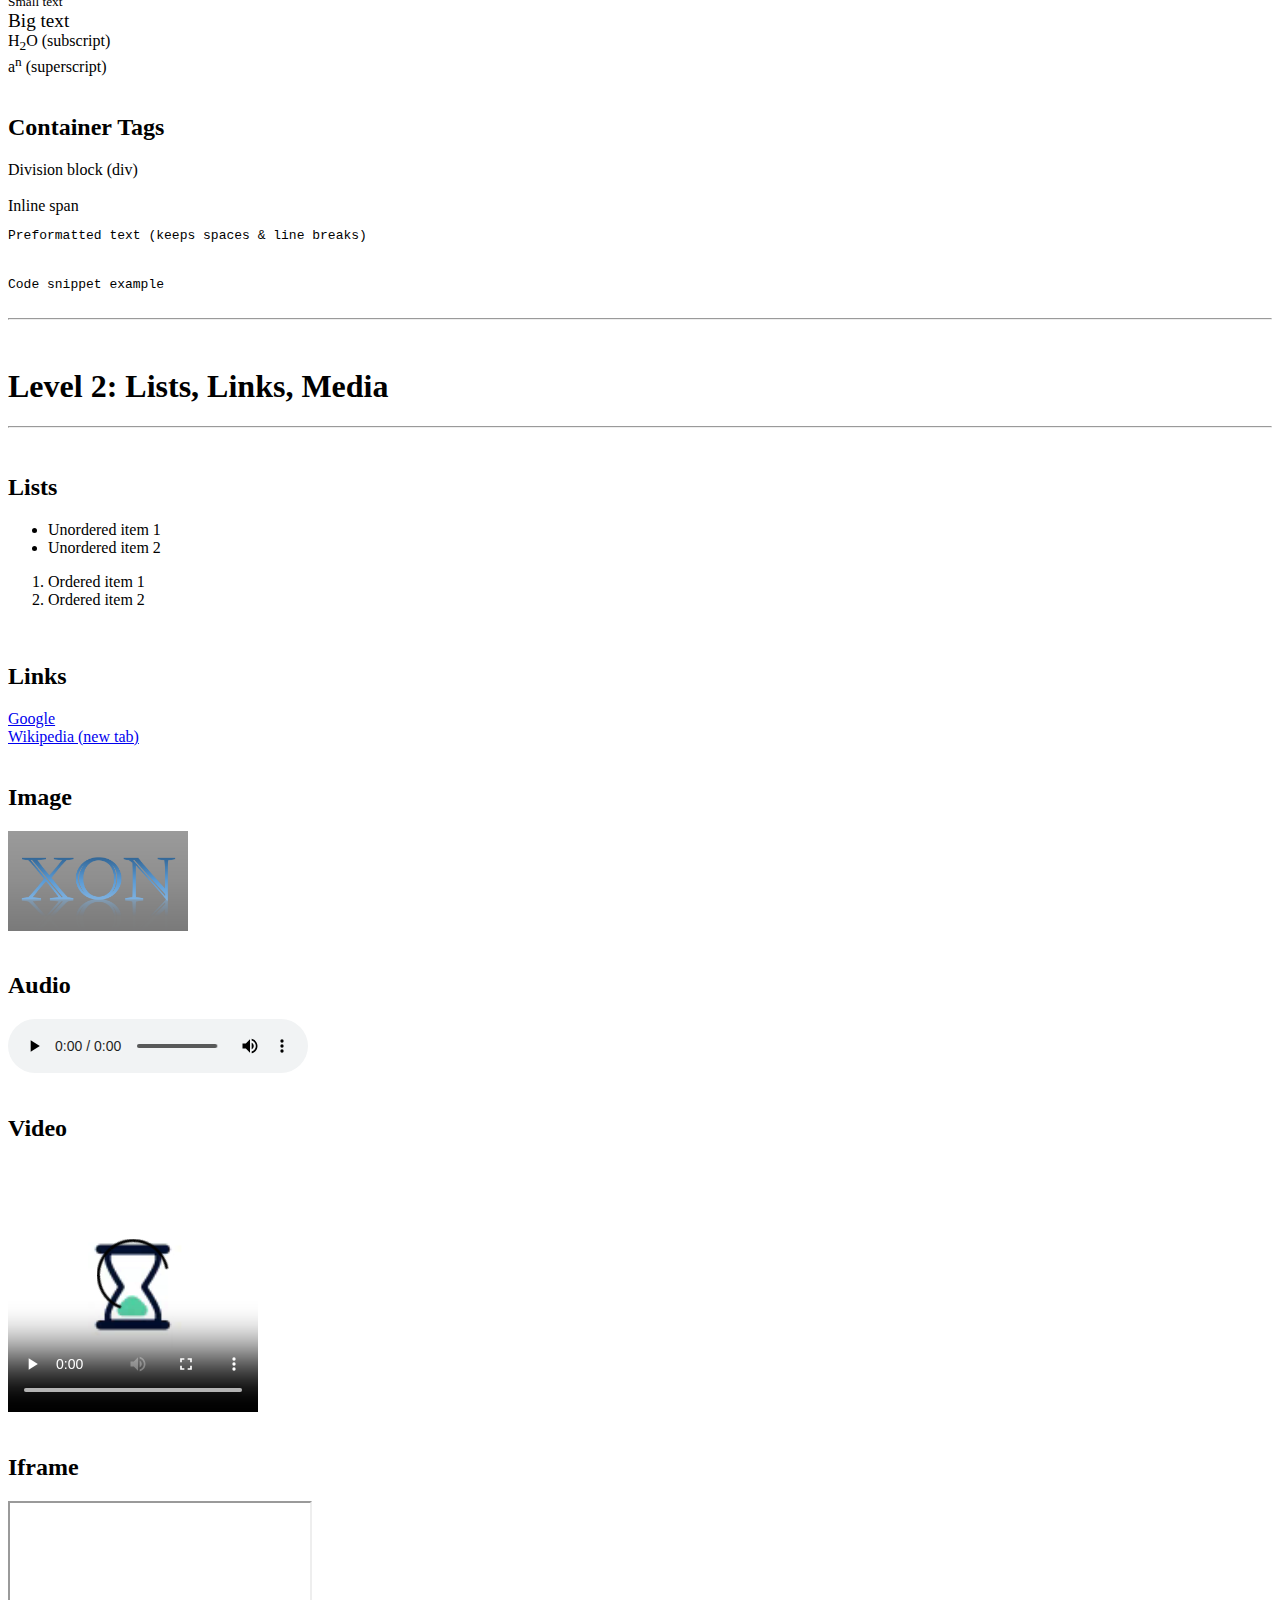
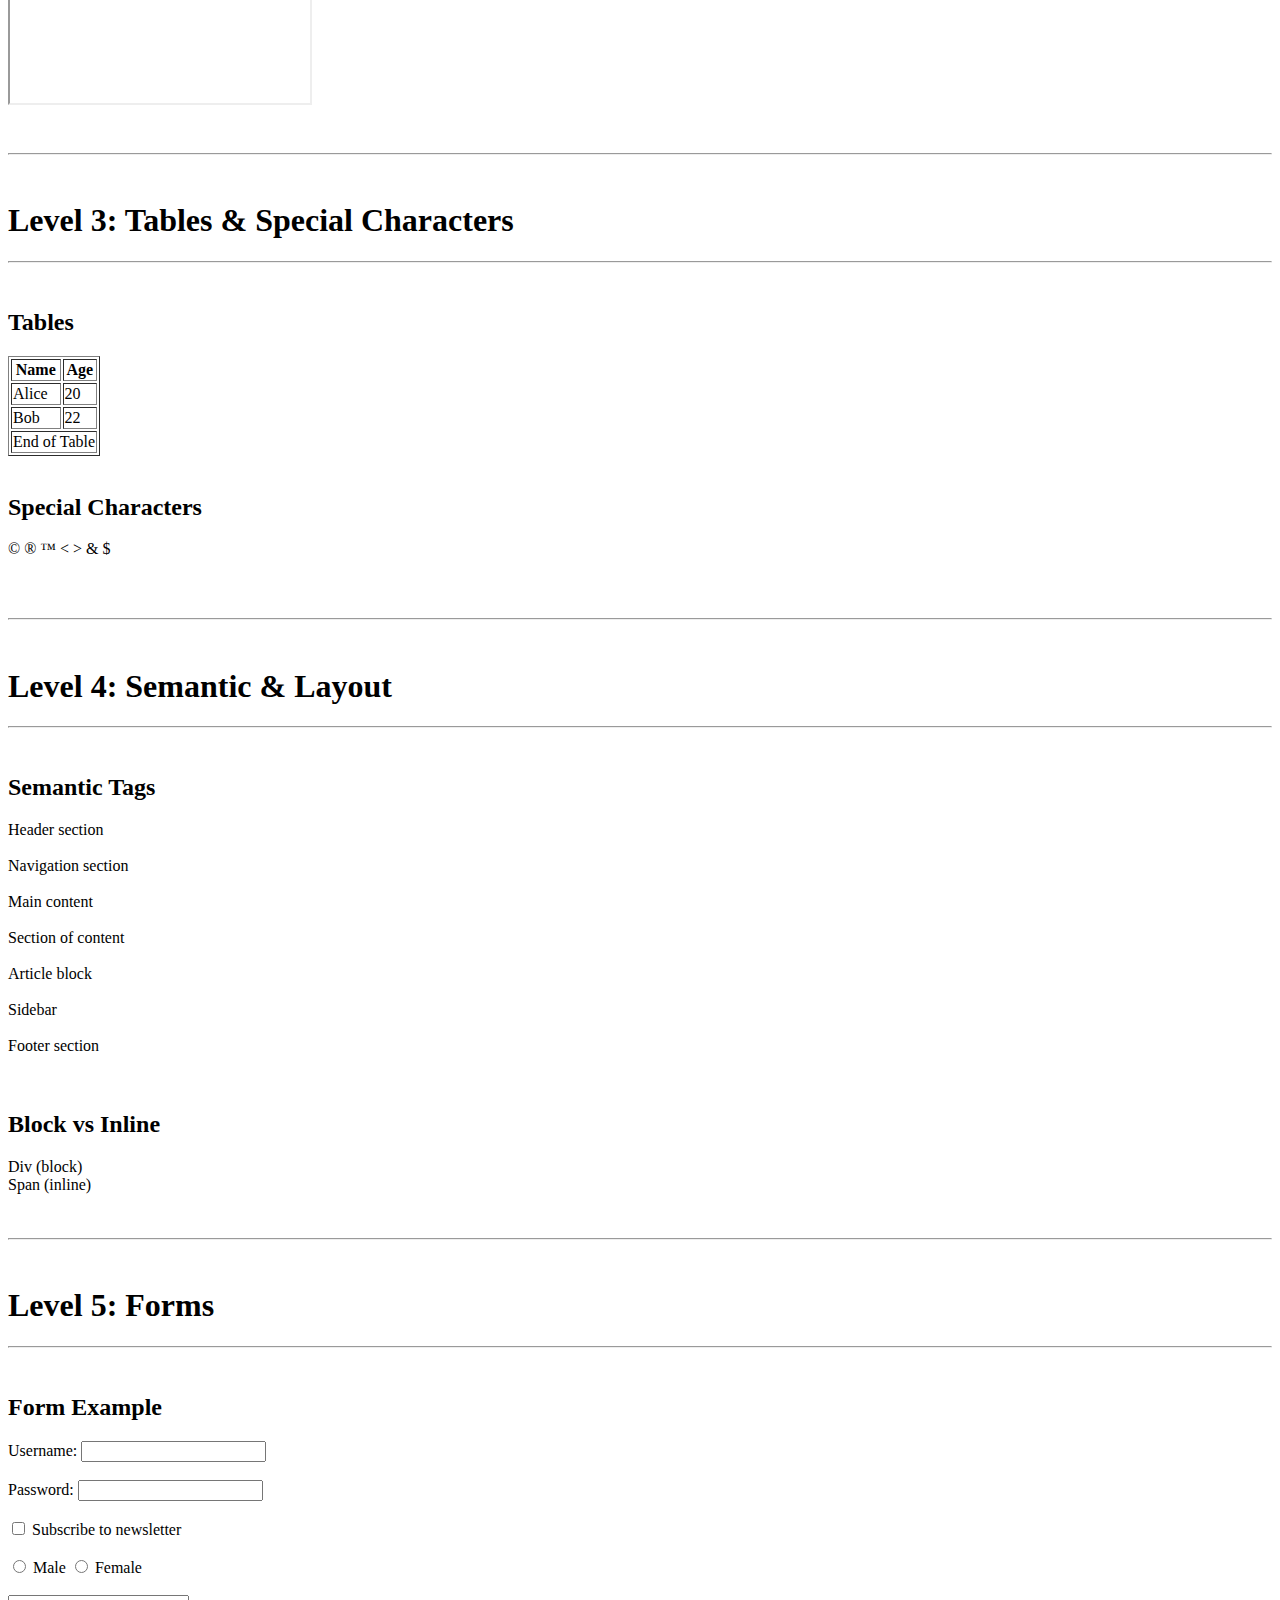
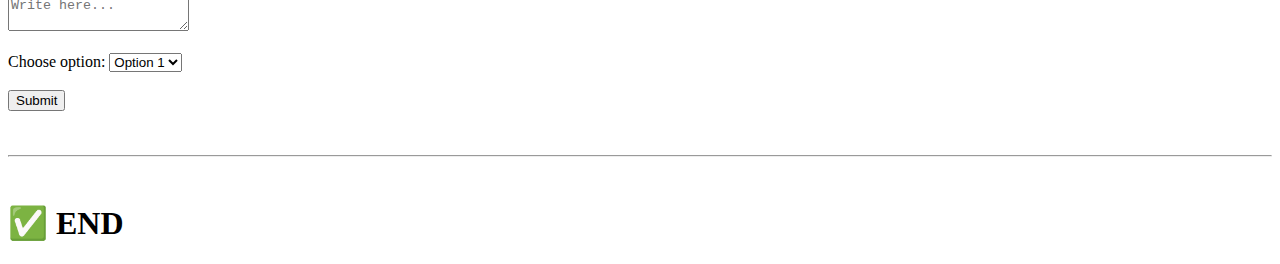
<file: HTML/index.html>
<!DOCTYPE html> <!-- Declares this is an HTML5 document -->
<html lang="en"> <!-- Root element, language set to English -->
<head>
  <meta charset="UTF-8"> <!-- Ensures special characters display correctly -->
  <meta name="viewport" content="width=device-width, initial-scale=1.0"> <!-- Makes page responsive on mobiles -->
  <title>HTML Notes</title> <!-- Title shown in browser tab -->
</head>
<body> <!-- All visible content goes inside body -->

  <!-- ======================= -->
  <!-- INTRO -->
  <!-- ======================= -->
  <h1>📘 HTML Notes</h1>
  <hr><br>

  <h2>Languages</h2>
  <ul>
    <!-- List of web core languages -->
    <li>HTML → Structure/layout of webpage</li>
    <li>CSS → Styling and design</li>
    <li>JS → Behavior and interactivity</li>
  </ul>
  <br><hr><br>

  <h2>Boilerplate</h2>
  <!-- Basic skeleton of an HTML document -->
  <pre>
  &lt;!DOCTYPE html&gt;
  &lt;html lang="en"&gt;
  &lt;head&gt;
    &lt;meta charset="UTF-8"&gt;
    &lt;meta name="viewport" content="width=device-width, initial-scale=1.0"&gt;
    &lt;title&gt;Document&lt;/title&gt;
  &lt;/head&gt;
  &lt;body&gt;

  &lt;/body&gt;
  &lt;/html&gt;
  </pre>
  <p><b>Note:</b> HTML is not case sensitive (e.g., &lt;P&gt; = &lt;p&gt;).</p>
  <br><hr><br>

  <!-- ======================= -->
  <!-- LEVEL 1 -->
  <!-- ======================= -->
  <h1>Level 1: Text & Structure</h1>
  <hr><br>

  <h2>Headings</h2>
  <!-- Headings go from biggest (h1) to smallest (h6) -->
  <h1>Heading H1</h1>
  <h2>Heading H2</h2>
  <h3>Heading H3</h3>
  <h4>Heading H4</h4>
  <h5>Heading H5</h5>
  <h6>Heading H6</h6>
  <br>

  <h2>Paragraph & Line Break</h2>
  <p>This is a paragraph.</p>
  <!-- <br> adds a single line break -->
  <p>This is line one.<br>This is line two.</p>
  <br>

  <h2>Horizontal Rule</h2>
  <!-- <hr> draws a horizontal line -->
  <p>Above line</p><hr><p>Below line</p>
  <br>

  <h2>Formatting Tags</h2>
  <!-- Common inline text formatting -->
  <b>Bold</b><br> <!-- Bold text -->
  <i>Italic</i><br> <!-- Italics -->
  <u>Underline</u><br> <!-- Underlined text -->
  <strong>Strong (important)</strong><br> <!-- Strong importance -->
  <small>Small text</small><br> <!-- Smaller font -->
  <big>Big text</big><br> <!-- Larger font -->
  H<sub>2</sub>O (subscript)<br> <!-- Subscript -->
  a<sup>n</sup> (superscript)<br><br> <!-- Superscript -->

  <h2>Container Tags</h2>
  <!-- <div> is block-level container, <span> is inline -->
  <div>Division block (div)</div><br>
  <span>Inline span</span><br>
  <!-- Preformatted text preserves spaces and line breaks -->
  <pre>Preformatted text (keeps spaces &amp; line breaks)</pre><br>
  <!-- <code> is used for code snippets -->
  <code>Code snippet example</code><br>
  <br><hr><br>

  <!-- ======================= -->
  <!-- LEVEL 2 -->
  <!-- ======================= -->
  <h1>Level 2: Lists, Links, Media</h1>
  <hr><br>

  <h2>Lists</h2>
  <!-- Unordered list (bullets) -->
  <ul>
    <li>Unordered item 1</li>
    <li>Unordered item 2</li>
  </ul>
  <!-- Ordered list (numbers) -->
  <ol>
    <li>Ordered item 1</li>
    <li>Ordered item 2</li>
  </ol>
  <br>

  <h2>Links</h2>
  <!-- <a> creates a hyperlink -->
  <a href="https://www.google.com">Google</a><br>
  <!-- target="_blank" opens in a new tab -->
  <a href="https://www.wikipedia.org" target="_blank">Wikipedia (new tab)</a><br><br>

  <h2>Image</h2>
  <!-- <img> is self-closing, needs src and alt -->
  <img src="/image.png" alt="Xon image" height="100"><br><br>

  <h2>Audio</h2>
  <!-- <audio> plays sound files -->
  <audio controls>
    <source src="audio.mp3" type="audio/mpeg">
    Your browser does not support audio.
  </audio><br><br>

  <h2>Video</h2>
  <!-- <video> embeds video, with controls for play/pause -->
  <video controls width="250">
    <source src="video.mp4" loop="true" type="video/mp4">
    Your browser does not support video.
  </video><br><br>

  <h2>Iframe</h2>
  <!-- <iframe> embeds another webpage -->
  <iframe src="https://www.example.com" width="300" height="200"></iframe><br><br>
  <br><hr><br>

  <!-- ======================= -->
  <!-- LEVEL 3 -->
  <!-- ======================= -->
  <h1>Level 3: Tables & Special Characters</h1>
  <hr><br>

  <h2>Tables</h2>
  <!-- <table> structures data into rows and columns -->
  <table border="1">
    <thead>
      <tr>
        <th>Name</th> <!-- Table header cell -->
        <th>Age</th>
      </tr>
    </thead>
    <tbody>
      <tr>
        <td>Alice</td> <!-- Table data cell -->
        <td>20</td>
      </tr>
      <tr>
        <td>Bob</td>
        <td>22</td>
      </tr>
    </tbody>
    <tfoot>
      <!-- <tfoot> is footer of table -->
      <tr>
        <td colspan="2">End of Table</td>
      </tr>
    </tfoot>
  </table><br>

  <h2>Special Characters</h2>
  <!-- HTML entities used for reserved symbols -->
  <p>&copy; &reg; &trade; &lt; &gt; &amp; &dollar;</p><br>
  <br><hr><br>

  <!-- ======================= -->
  <!-- LEVEL 4 -->
  <!-- ======================= -->
  <h1>Level 4: Semantic & Layout</h1>
  <hr><br>

  <h2>Semantic Tags</h2>
  <!-- Semantic elements describe meaning -->
  <header>Header section</header><br>
  <nav>Navigation section</nav><br>
  <main>Main content</main><br>
  <section>Section of content</section><br>
  <article>Article block</article><br>
  <aside>Sidebar</aside><br>
  <footer>Footer section</footer><br><br>

  <h2>Block vs Inline</h2>
  <!-- Block elements take full width, inline only needed width -->
  <div>Div (block)</div>
  <span>Span (inline)</span><br><br>
  <br><hr><br>

  <!-- ======================= -->
  <!-- LEVEL 5 -->
  <!-- ======================= -->
  <h1>Level 5: Forms</h1>
  <hr><br>

  <h2>Form Example</h2>
  <!-- Forms collect user input -->
  <form action="">
    <!-- Text input -->
    <label for="username">Username:</label>
    <input type="text" id="username"><br><br>

    <!-- Password input -->
    <label for="password">Password:</label>
    <input type="password" id="password"><br><br>

    <!-- Checkbox -->
    <label>
      <input type="checkbox" name="subscribe"> Subscribe to newsletter
    </label><br><br>

    <!-- Radio buttons (same name = one choice only) -->
    <label>
      <input type="radio" name="gender"> Male
    </label>
    <label>
      <input type="radio" name="gender"> Female
    </label><br><br>

    <!-- Multiline text area -->
    <textarea placeholder="Write here..."></textarea><br><br>

    <!-- Dropdown select -->
    <label for="options">Choose option:</label>
    <select id="options">
      <option>Option 1</option>
      <option>Option 2</option>
    </select><br><br>

    <!-- Submit button -->
    <input type="submit" value="Submit">
  </form><br>
  <br><hr><br>

  <!-- ======================= -->
  <!-- END -->
  <!-- ======================= -->
  <h1>✅ END</h1>

</body>
</html>

<!-- End of HTML document -->
</file>
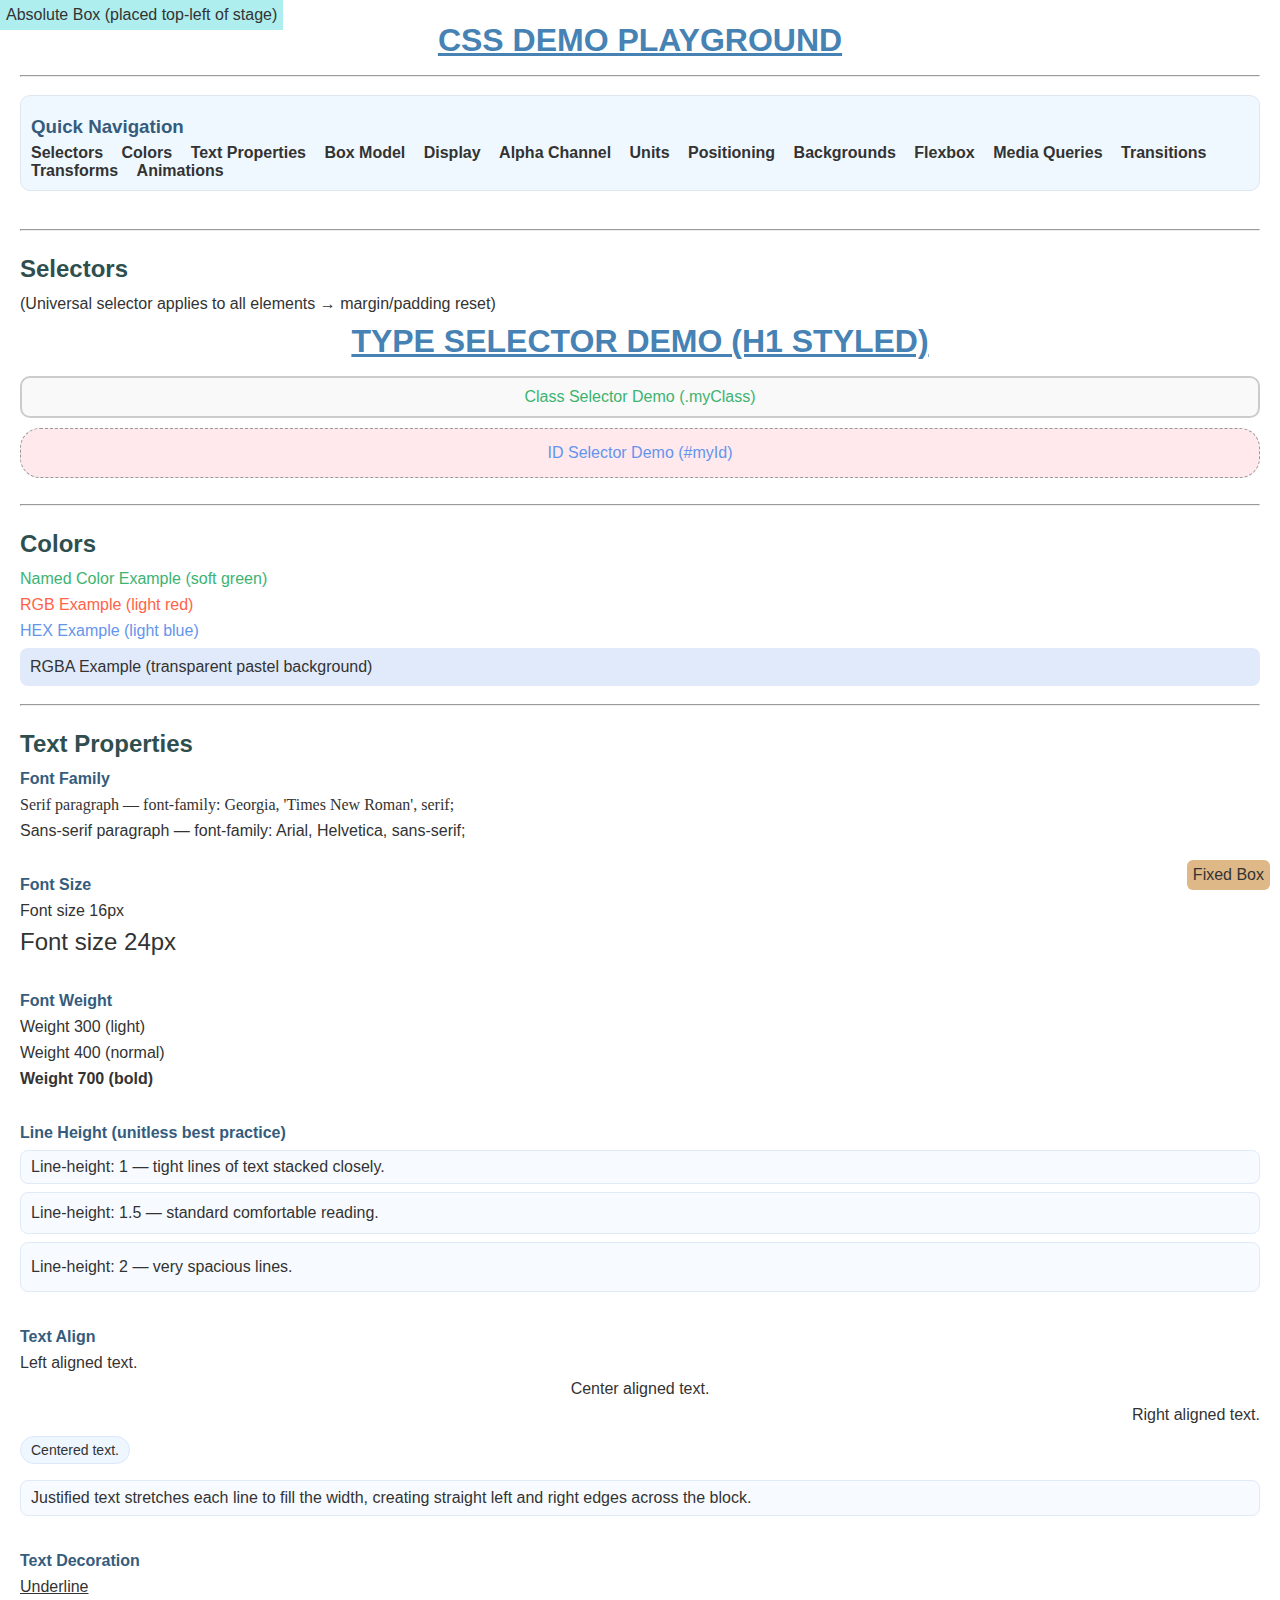
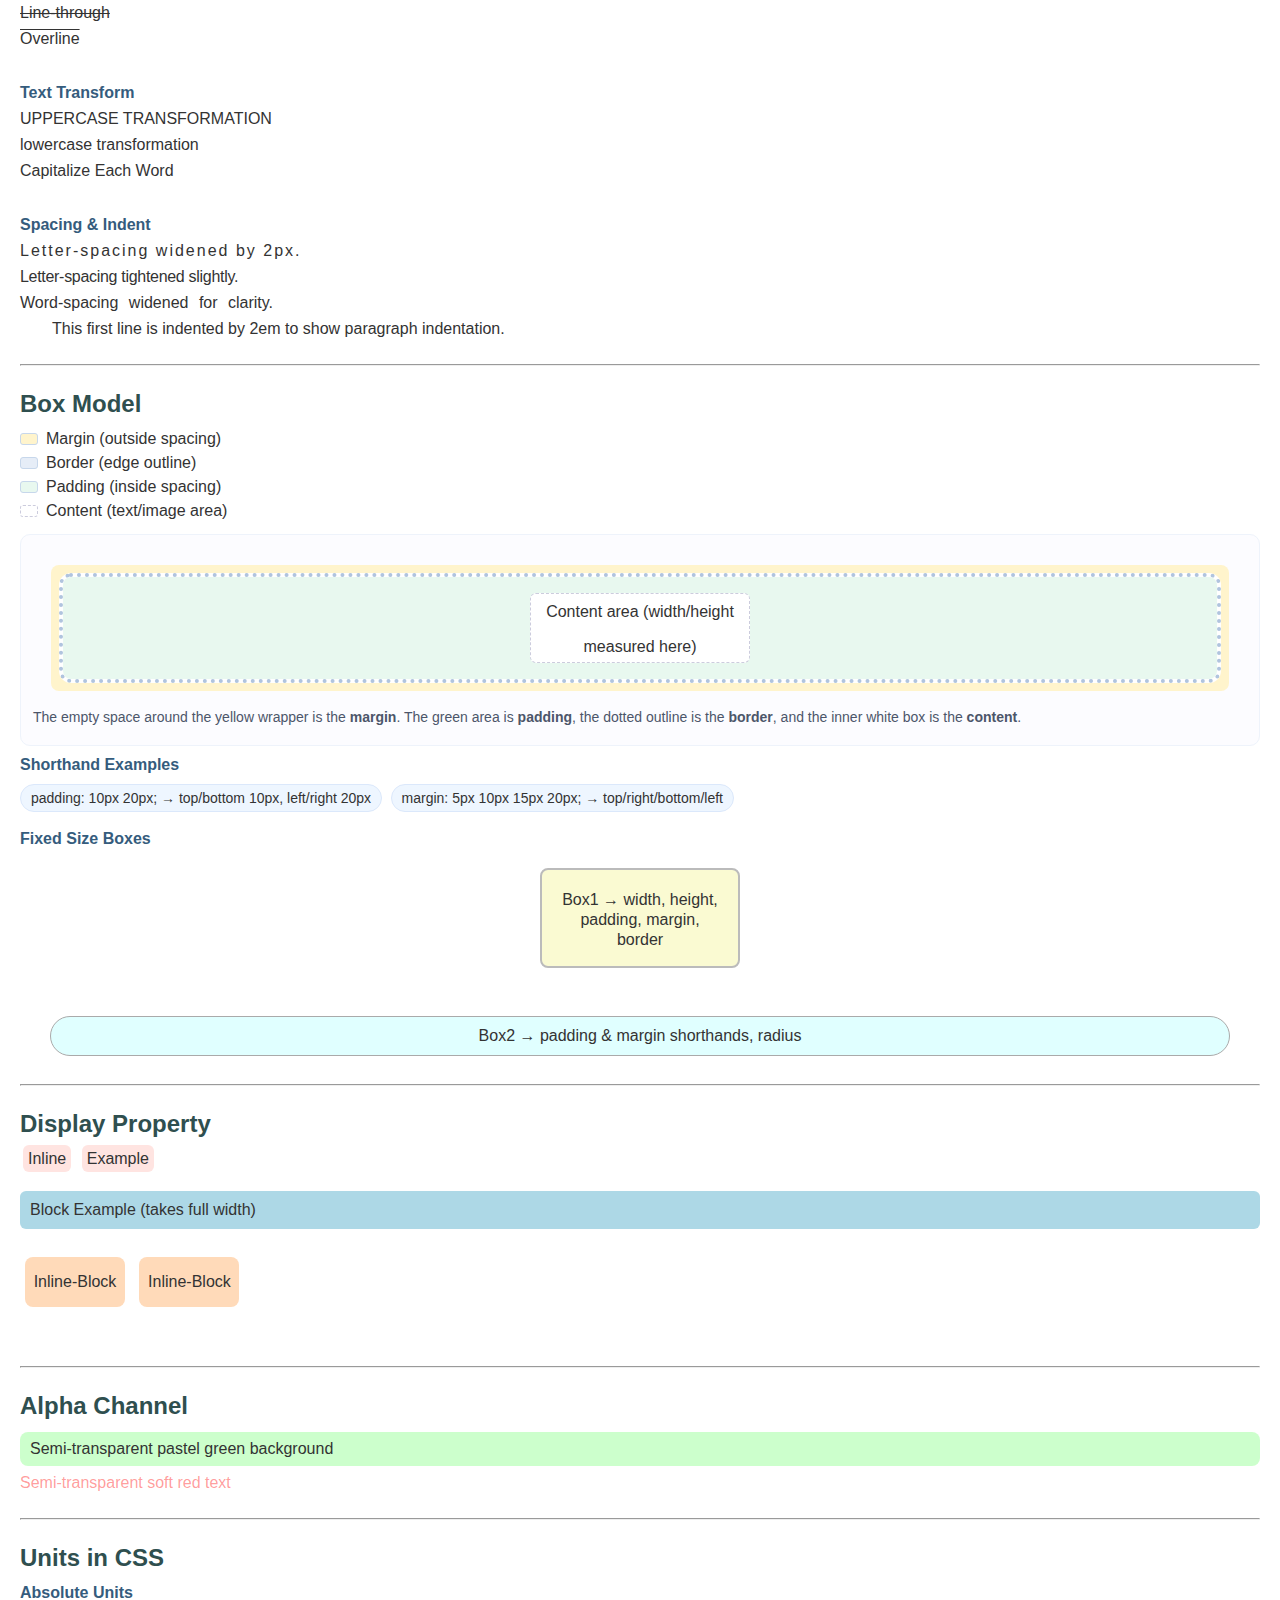
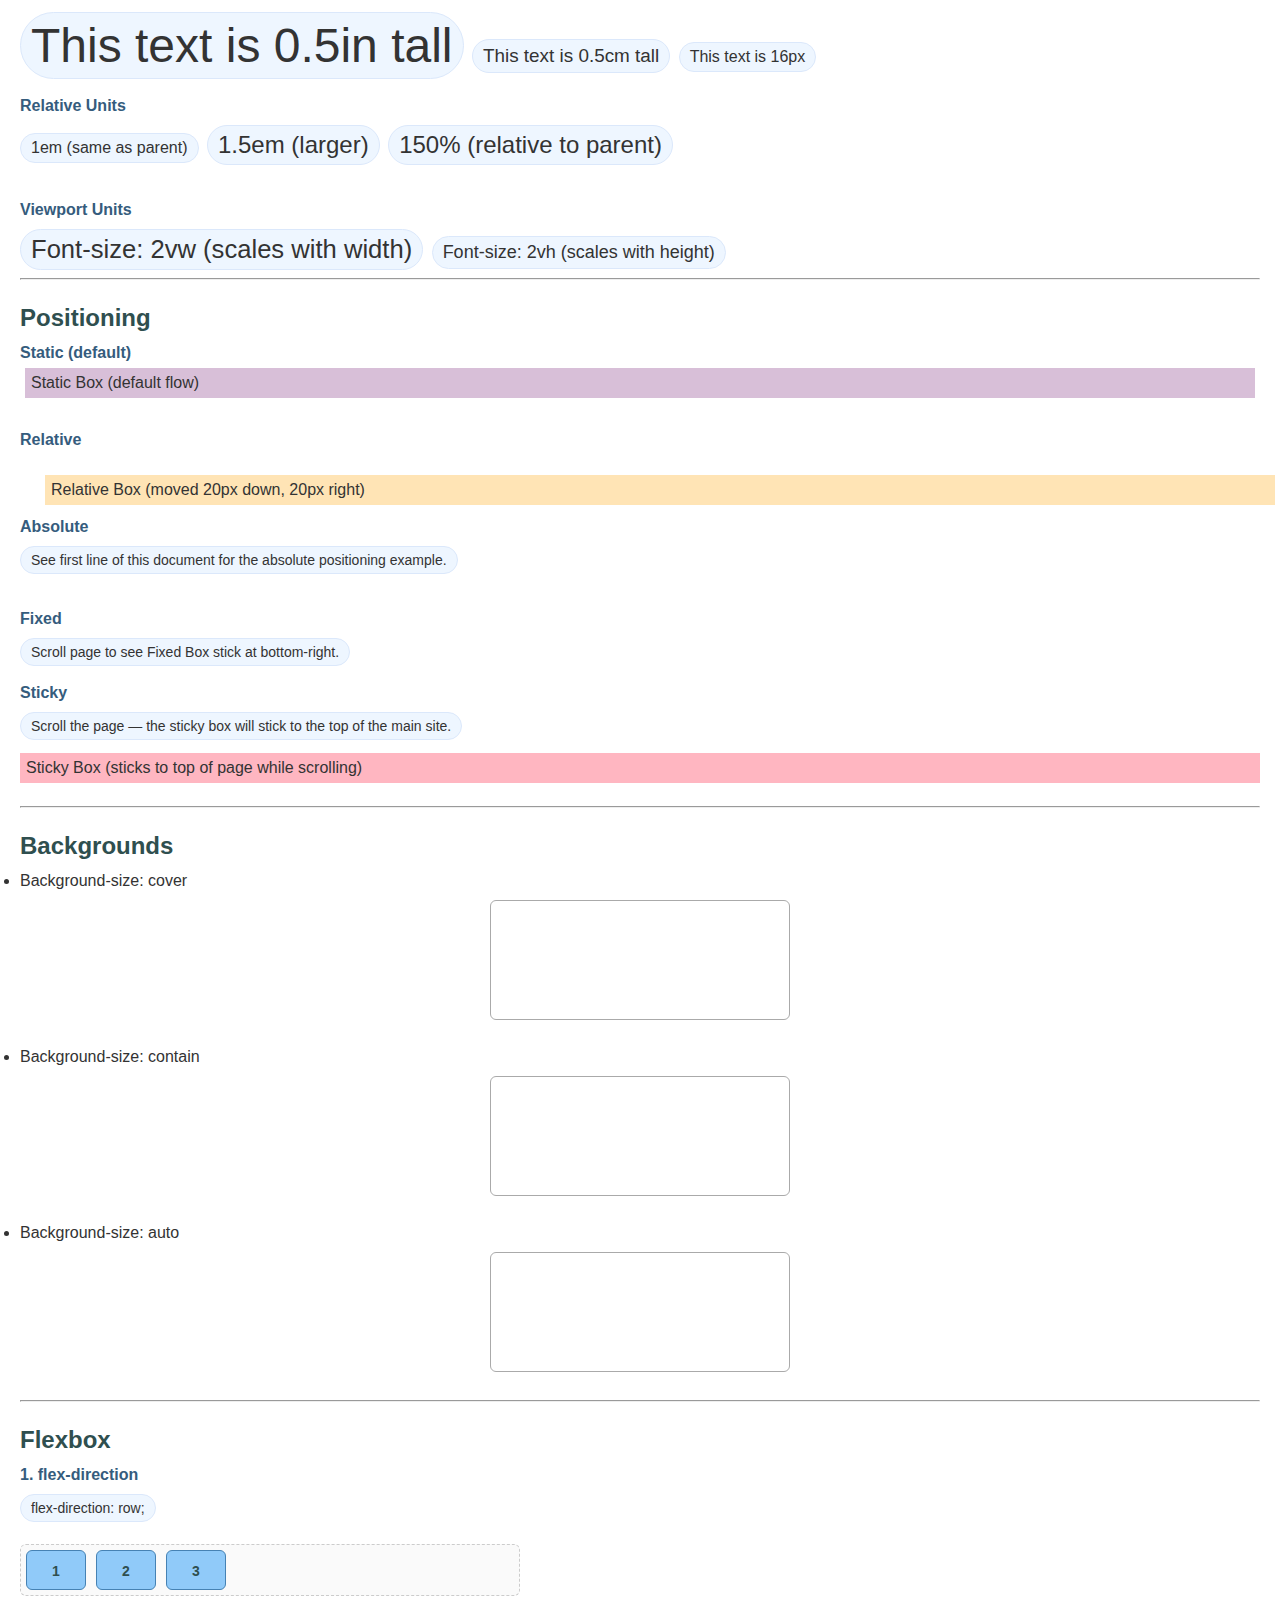
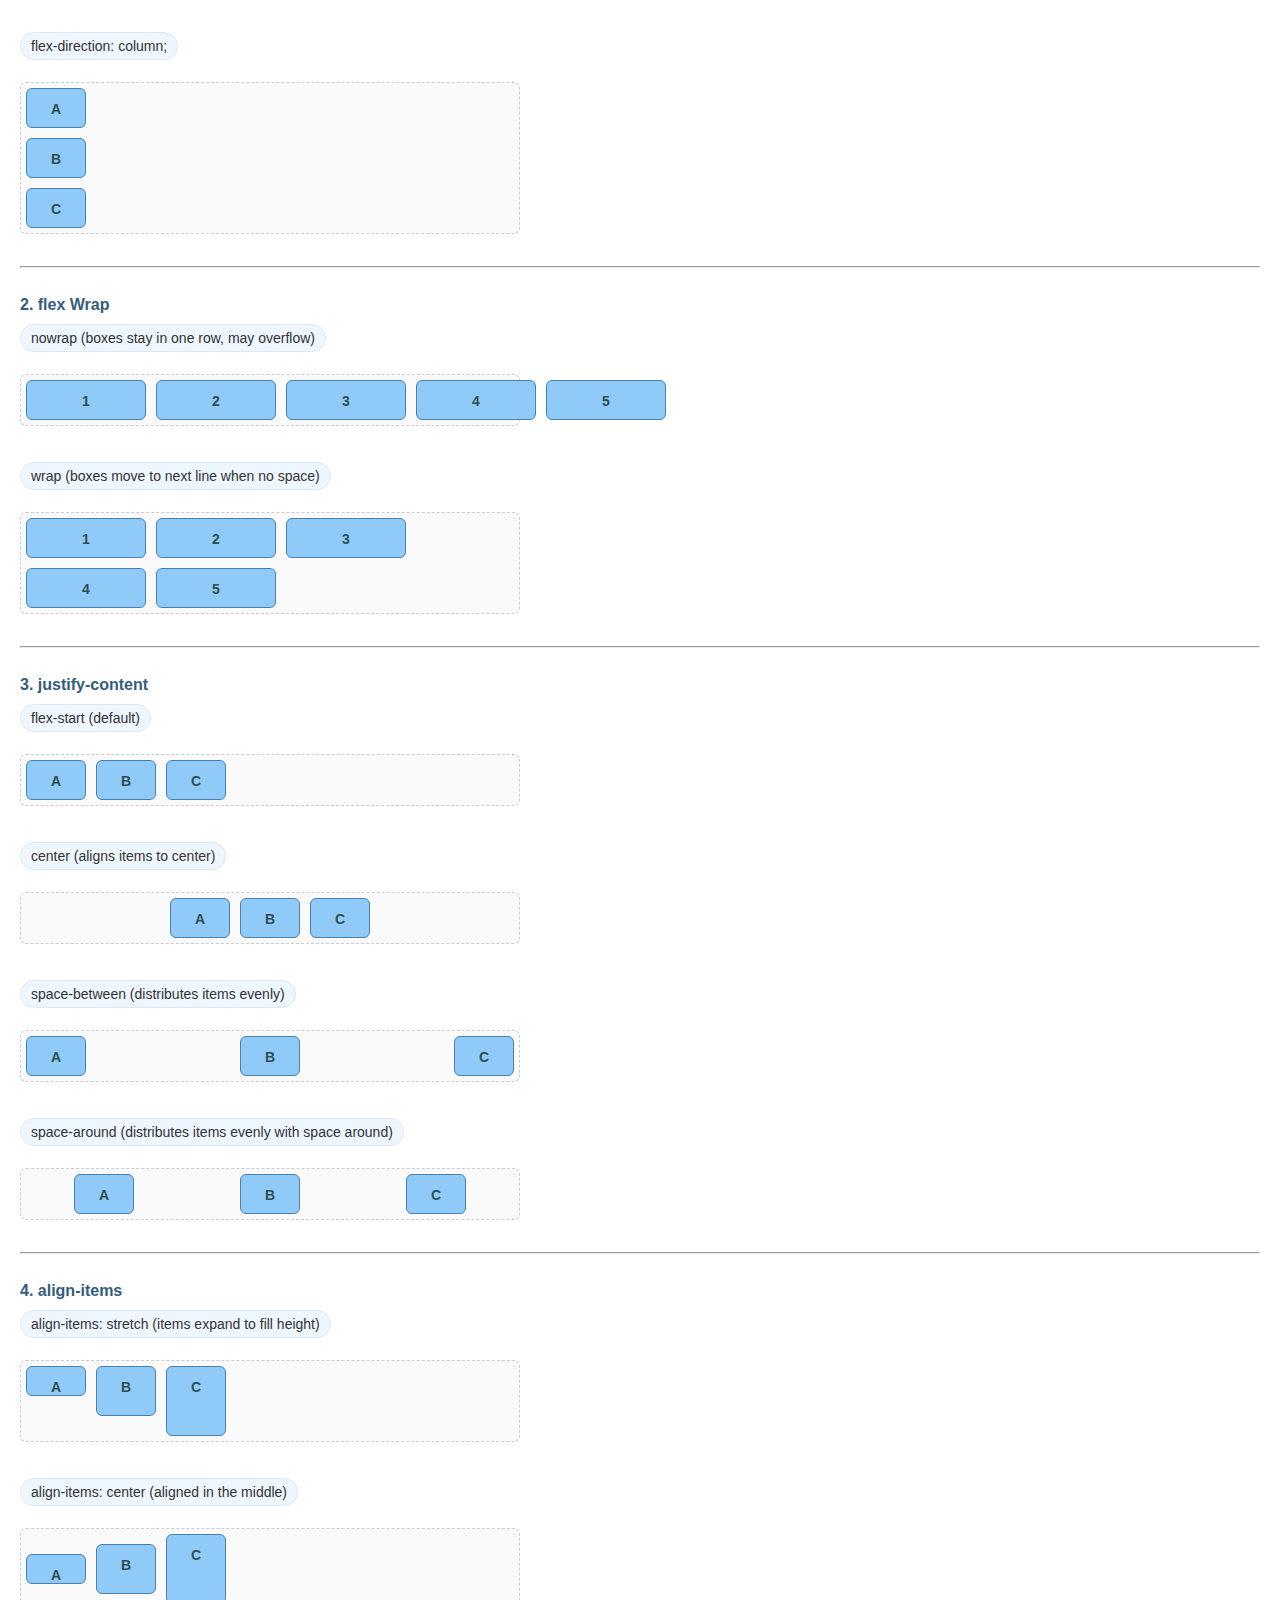
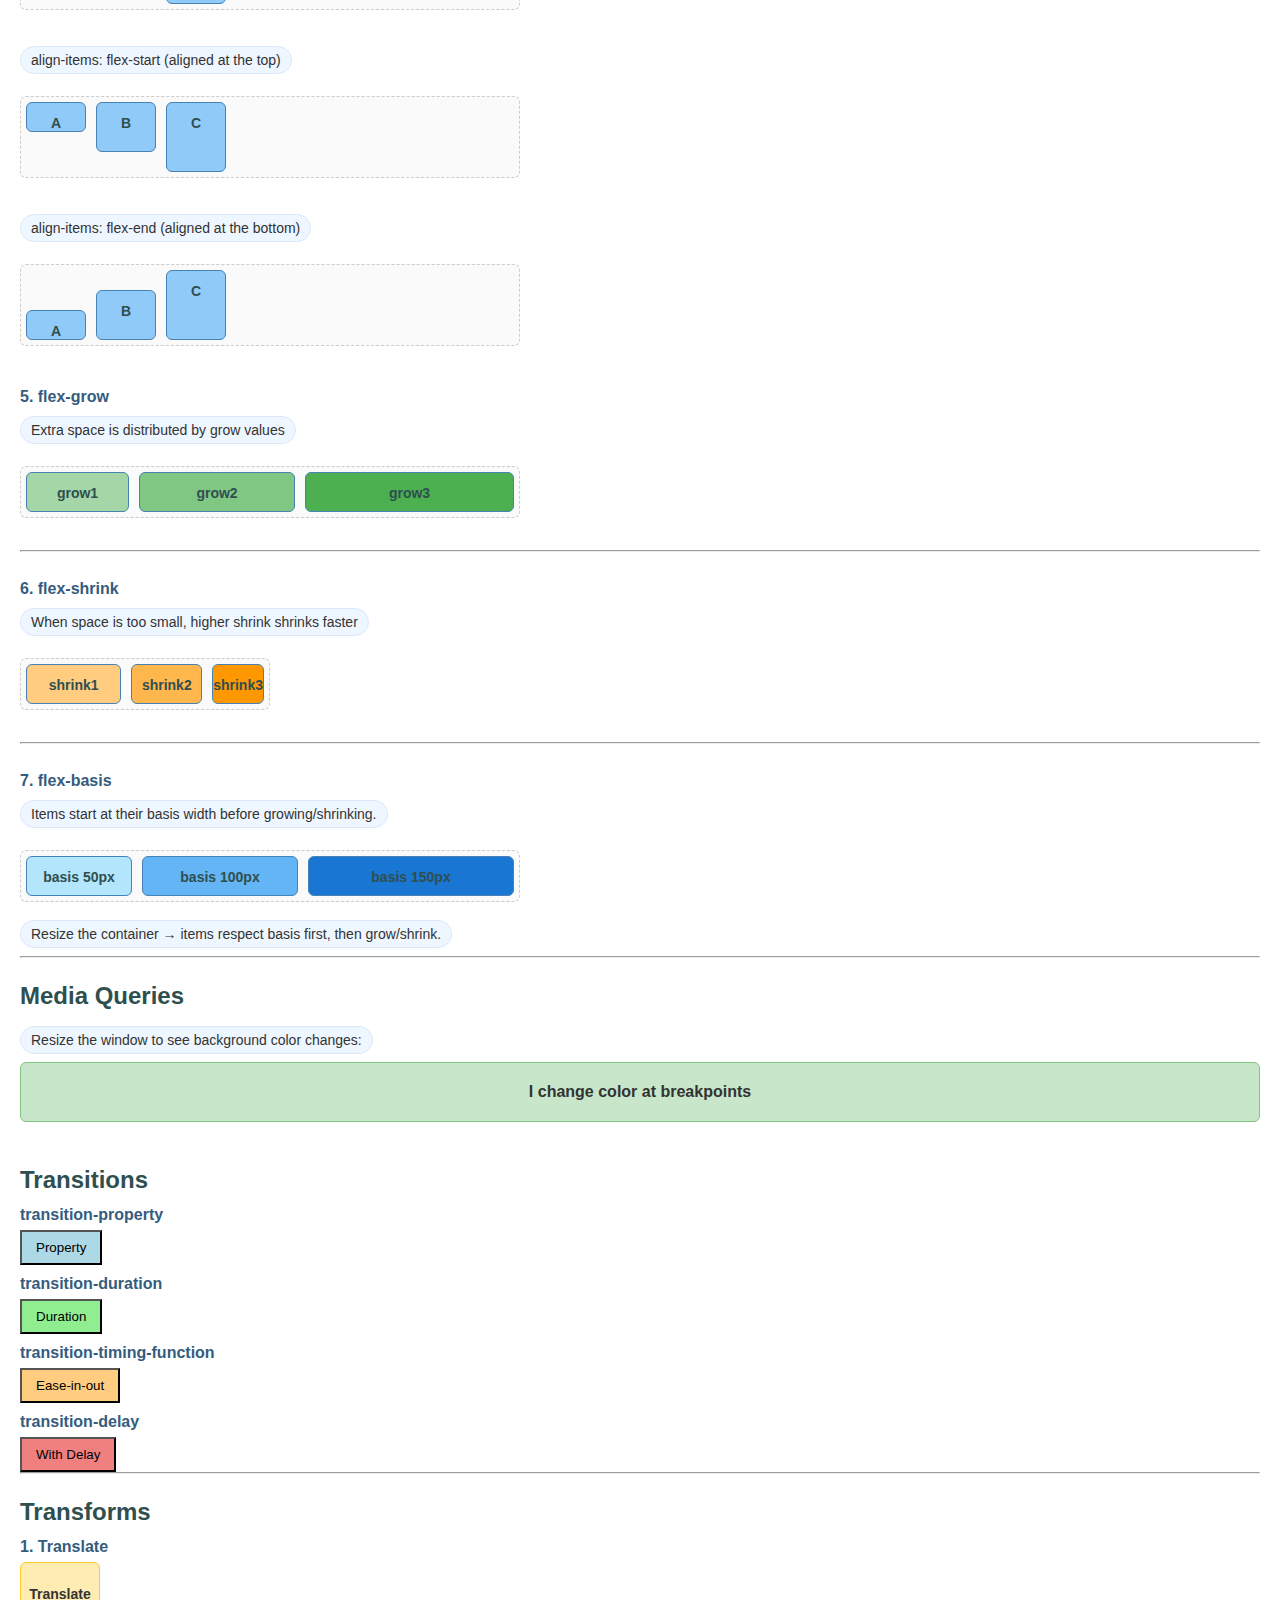
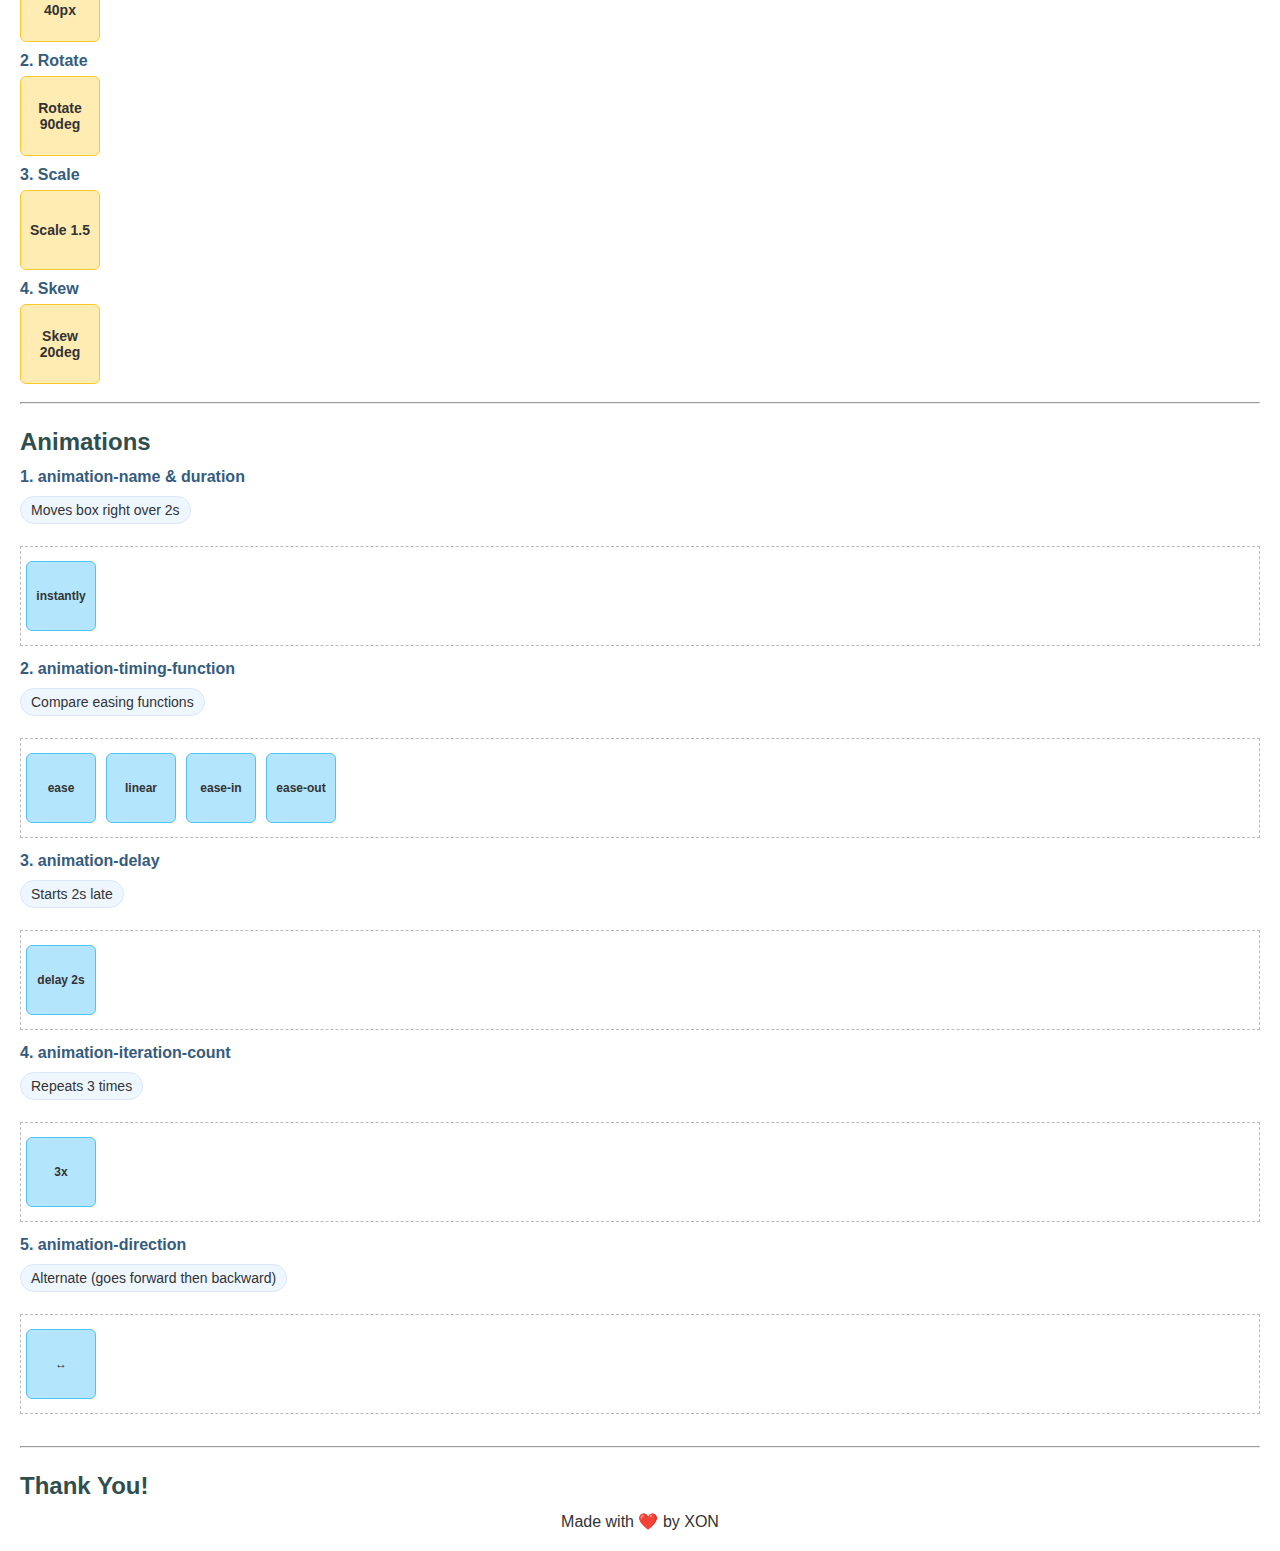
<file: 2.CSS/demo.html>
<!DOCTYPE html>
<html lang="en">
<head>
  <meta charset="UTF-8" />
  <meta name="viewport" content="width=device-width, initial-scale=1.0"/>
  <title>CSS Demo Playground</title>
  <link rel="stylesheet" href="style.css"/>
</head>
<body>

  <center>
  <table>
    <tr>
      <td align="left">

  <h1>CSS Demo Playground</h1>
  <hr><br>

  <!-- NAV -->
<nav>
  <h3>Quick Navigation</h3>
  <ul>
    <li><a href="#selectors">Selectors</a></li>
    <li><a href="#colors">Colors</a></li>
    <li><a href="#text">Text Properties</a></li>
    <li><a href="#box">Box Model</a></li>
    <li><a href="#display">Display</a></li>
    <li><a href="#alpha">Alpha Channel</a></li>
    <li><a href="#units">Units</a></li>
    <li><a href="#positioning">Positioning</a></li>
    <li><a href="#backgrounds">Backgrounds</a></li>
    <li><a href="#flexbox">Flexbox</a></li>
    <li><a href="#media">Media Queries</a></li>
    <li><a href="#transitions">Transitions</a></li>
    <li><a href="#transform">Transforms</a></li>
    <li><a href="#animations">Animations</a></li>
  </ul>
</nav>
  <br><hr><br>

  <!-- SELECTORS -->
  <h2 id="selectors">Selectors</h2>
  <p>(Universal selector applies to all elements → margin/padding reset)</p>
  <h1>Type Selector Demo (h1 styled)</h1>
  <p class="myClass">Class Selector Demo (.myClass)</p>
  <p id="myId">ID Selector Demo (#myId)</p>
  <br><hr><br>

  <!-- COLORS -->
  <h2 id="colors">Colors</h2>
  <p class="color-named">Named Color Example (soft green)</p>
  <p class="color-rgb">RGB Example (light red)</p>
  <p class="color-hex">HEX Example (light blue)</p>
  <div class="color-rgba">RGBA Example (transparent pastel background)</div>
  <br><hr><br>

  <!-- TEXT PROPERTIES (clear, labeled demos) -->
  <h2 id="text">Text Properties</h2>

  <h4>Font Family</h4>
  <p class="text-serif">Serif paragraph — font-family: Georgia, 'Times New Roman', serif;</p>
  <p class="text-sans">Sans-serif paragraph — font-family: Arial, Helvetica, sans-serif;</p>
  <br>

  <h4>Font Size</h4>
  <p class="text-16">Font size 16px</p>
  <p class="text-24">Font size 24px</p>
  <br>

  <h4>Font Weight</h4>
  <p class="weight-300">Weight 300 (light)</p>
  <p class="weight-400">Weight 400 (normal)</p>
  <p class="weight-700">Weight 700 (bold)</p>
  <br>

  <h4>Line Height (unitless best practice)</h4>
  <p class="lh-1 demo-box">Line-height: 1 — tight lines of text stacked closely.</p>
  <p class="lh-15 demo-box">Line-height: 1.5 — standard comfortable reading.</p>
  <p class="lh-2 demo-box">Line-height: 2 — very spacious lines.</p>
  <br>

  <h4>Text Align</h4>
  <p class="align-left">Left aligned text.</p>
  <p class="align-center">Center aligned text.</p>
  <p class="align-right">Right aligned text.</p>
  <p class="align-center demo-chip">Centered text.</p>
  <p class="align-justify demo-box">Justified text stretches each line to fill the width, creating straight left and right edges across the block.</p>
  <br>

  <h4>Text Decoration</h4>
  <p class="dec-underline">Underline</p>
  <p class="dec-lthrough">Line-through</p>
  <p class="dec-overline">Overline</p>
  <br>

  <h4>Text Transform</h4>
  <p class="transform-upper">uppercase transformation</p>
  <p class="transform-lower">LOWERCASE TRANSFORMATION</p>
  <p class="transform-cap">capitalize each word</p>
  <br>

  <h4>Spacing & Indent</h4>
  <p class="letter-wide">Letter-spacing widened by 2px.</p>
  <p class="letter-tight">Letter-spacing tightened slightly.</p>
  <p class="word-wide">Word-spacing widened for clarity.</p>
  <p class="indent">This first line is indented by 2em to show paragraph indentation.</p>
  <br><hr><br>

  <!-- BOX MODEL (visual, labeled) -->
  <h2 id="box">Box Model</h2>

  <ul class="legend">
    <li><span class="legend-swatch swatch-margin"></span> Margin (outside spacing)</li>
    <li><span class="legend-swatch swatch-border"></span> Border (edge outline)</li>
    <li><span class="legend-swatch swatch-padding"></span> Padding (inside spacing)</li>
    <li><span class="legend-swatch swatch-content"></span> Content (text/image area)</li>
  </ul>

  <div class="bm-stage">
    <!-- Wrapper gives environment so margin gap is visible -->
    <div class="bm-wrap">
      <div class="bm-border">
        <div class="bm-padding">
          <div class="bm-content">
            Content area (width/height measured here)
          </div>
        </div>
      </div>
    </div>
    <p class="bm-note">
      The empty space around the yellow wrapper is the <b>margin</b>.
      The green area is <b>padding</b>, the dotted outline is the <b>border</b>,
      and the inner white box is the <b>content</b>.
    </p>
  </div>

  <h4>Shorthand Examples</h4>
  <p class="demo-chip">padding: 10px 20px; → top/bottom 10px, left/right 20px</p>
  <p class="demo-chip">margin: 5px 10px 15px 20px; → top/right/bottom/left</p>
  <br>

  <h4>Fixed Size Boxes</h4>
  <div class="box1">Box1 → width, height, padding, margin, border</div><br>
  <div class="box2">Box2 → padding & margin shorthands, radius</div>
  <br><hr><br>

  <!-- DISPLAY -->
  <h2 id="display">Display Property</h2>
  <span class="inline-example">Inline</span>
  <span class="inline-example">Example</span>
  <br><br>
  <div class="block-example">Block Example (takes full width)</div>
  <br>
  <div class="inline-block-example">Inline-Block</div>
  <div class="inline-block-example">Inline-Block</div>
  <br><br>
  <div class="hidden-example">This is hidden (display: none)</div>
  <div class="invisible-example">This is invisible (visibility: hidden)</div>
  <br><hr><br>

  <!-- ALPHA -->
  <h2 id="alpha">Alpha Channel</h2>
  <p class="alpha-bg">Semi-transparent pastel green background</p>
  <p class="alpha-text">Semi-transparent soft red text</p>
  <br><hr><br>

  <!-- UNITS -->
  <h2 id="units">Units in CSS</h2>

  <h4>Absolute Units</h4>
  <p class="demo-chip" style="font-size:0.5in;">This text is 0.5in tall</p>
  <p class="demo-chip" style="font-size:0.5cm;">This text is 0.5cm tall</p>
  <p class="demo-chip" style="font-size:16px;">This text is 16px</p>

  <br>

  <h4>Relative Units</h4>
  <div style="font-size:16px;">
    <p class="demo-chip" style="font-size:1em;">1em (same as parent)</p>
    <p class="demo-chip" style="font-size:1.5em;">1.5em (larger)</p>
    <p class="demo-chip" style="font-size:150%;">150% (relative to parent)</p>
  </div>
  <br>

  <h4>Viewport Units</h4>
  <p class="demo-chip" style="font-size:2vw;">Font-size: 2vw (scales with width)</p>
  <p class="demo-chip" style="font-size:2vh;">Font-size: 2vh (scales with height)</p>
  <br><hr><br>

  <h2 id="positioning">Positioning</h2>

<h4>Static (default)</h4>
<div class="pos-stage">
  <div class="pos-static">Static Box (default flow)</div>
</div>
<br>

<h4>Relative</h4>
<div class="pos-stage">
  <div class="pos-relative">Relative Box (moved 20px down, 20px right)</div>
</div>
<br>

<h4>Absolute</h4>
<p class="demo-chip">See first line of this document for the absolute positioning example.</p>
<div class="pos-stage">
  <div class="pos-absolute">Absolute Box (placed top-left of stage)</div>
</div>
<br>

<h4>Fixed</h4>
<p class="demo-chip">Scroll page to see Fixed Box stick at bottom-right.</p>
<div class="pos-fixed">Fixed Box</div>
<br>

<h4>Sticky</h4>
<p class="demo-chip">Scroll the page — the sticky box will stick to the top of the main site.</p>
<div class="pos-sticky">Sticky Box (sticks to top of page while scrolling)</div>

<br><hr><br>

  <h2 id="backgrounds">Backgrounds</h2>

<ul>
  <li>Background-size: cover</li>
  <div class="bg-demo cover"></div><br>

  <li>Background-size: contain</li>
  <div class="bg-demo contain"></div><br>

  <li>Background-size: auto</li>
  <div class="bg-demo auto"></div>
</ul>

<br><hr><br>

  <h2 id="flexbox">Flexbox</h2>

<h4>1. flex-direction</h4>
<p class="demo-chip">flex-direction: row;</p>
<div class="flex-row">
  <div class="flex-item">1</div>
  <div class="flex-item">2</div>
  <div class="flex-item">3</div>
</div><br>

<p class="demo-chip">flex-direction: column;</p>
<div class="flex-column">
  <div class="flex-item">A</div>
  <div class="flex-item">B</div>
  <div class="flex-item">C</div>
</div><br><hr><br>

<h4>2. flex Wrap</h4>

<p class="demo-chip">nowrap (boxes stay in one row, may overflow)</p>
<div class="flex-nowrap">
  <div class="flex-item">1</div>
  <div class="flex-item">2</div>
  <div class="flex-item">3</div>
  <div class="flex-item">4</div>
  <div class="flex-item">5</div>
</div><br>

<p class="demo-chip">wrap (boxes move to next line when no space)</p>
<div class="flex-wrap-demo">
  <div class="flex-item">1</div>
  <div class="flex-item">2</div>
  <div class="flex-item">3</div>
  <div class="flex-item">4</div>
  <div class="flex-item">5</div>
</div><br><hr><br>

<h4>3. justify-content</h4>
<p class="demo-chip">flex-start (default)</p>
<div class="flex-justify-start">
  <div class="flex-item">A</div><div class="flex-item">B</div><div class="flex-item">C</div>
</div><br>

<p class="demo-chip">center (aligns items to center)</p>
<div class="flex-justify-center">
  <div class="flex-item">A</div><div class="flex-item">B</div><div class="flex-item">C</div>
</div><br>

<p class="demo-chip">space-between (distributes items evenly)</p>
<div class="flex-justify-between">
  <div class="flex-item">A</div><div class="flex-item">B</div><div class="flex-item">C</div>
</div><br>

<p class="demo-chip">space-around (distributes items evenly with space around)</p>
<div class="flex-justify-around">
  <div class="flex-item">A</div><div class="flex-item">B</div><div class="flex-item">C</div>
</div><br><hr><br>

<h4>4. align-items</h4>

<p class="demo-chip">align-items: stretch (items expand to fill height)</p>
<div class="flex-align-stretch">
  <div class="flex-item">A</div>
  <div class="flex-item">B</div>
  <div class="flex-item">C</div>
</div><br>

<p class="demo-chip">align-items: center (aligned in the middle)</p>
<div class="flex-align-center">
  <div class="flex-item">A</div>
  <div class="flex-item">B</div>
  <div class="flex-item">C</div>
</div><br>

<p class="demo-chip">align-items: flex-start (aligned at the top)</p>
<div class="flex-align-start">
  <div class="flex-item">A</div>
  <div class="flex-item">B</div>
  <div class="flex-item">C</div>
</div><br>

<p class="demo-chip">align-items: flex-end (aligned at the bottom)</p>
<div class="flex-align-end">
  <div class="flex-item">A</div>
  <div class="flex-item">B</div>
  <div class="flex-item">C</div>
</div><br>

<h4>5. flex-grow</h4>
<p class="demo-chip">Extra space is distributed by grow values</p>
<div class="flex-grow-demo">
  <div class="flex-item grow1">grow1</div>
  <div class="flex-item grow2">grow2</div>
  <div class="flex-item grow3">grow3</div>
</div><br><hr><br>

<h4>6. flex-shrink</h4>
<p class="demo-chip">When space is too small, higher shrink shrinks faster</p>
<div class="flex-shrink-demo">
  <div class="flex-item shrink1">shrink1</div>
  <div class="flex-item shrink2">shrink2</div>
  <div class="flex-item shrink3">shrink3</div>
</div><br><hr><br>

<h4>7. flex-basis</h4>
<p class="demo-chip">Items start at their basis width before growing/shrinking.</p>
<div class="flex-basis-demo">
  <div class="flex-item basis50">basis 50px</div>
  <div class="flex-item basis100">basis 100px</div>
  <div class="flex-item basis150">basis 150px</div>
</div>
<p class="demo-chip">Resize the container → items respect basis first, then grow/shrink.</p>
<br><hr><br>

  <h2 id="media">Media Queries</h2>
<p class="demo-chip">Resize the window to see background color changes:</p>

<div class="media-box mobile-first">I change color at breakpoints</div>
<br>

  <h2 id="transitions">Transitions</h2>

<h4>transition-property</h4>
<button class="btn-trans-property">Property</button>

<h4>transition-duration</h4>
<button class="btn-trans-duration">Duration</button>

<h4>transition-timing-function</h4>
<button class="btn-trans-timing">Ease-in-out</button>

<h4>transition-delay</h4>
<button class="btn-trans-delay">With Delay</button>

<br><hr><br>

<h2 id="transform">Transforms</h2>

<h4>1. Translate</h4>
<div class="tf-demo">
  <div class="tf-box translate">Translate 40px</div>
</div>

<h4>2. Rotate</h4>
<div class="tf-demo">
  <div class="tf-box rotate">Rotate 90deg</div>
</div>

<h4>3. Scale</h4>
<div class="tf-demo">
  <div class="tf-box scale">Scale 1.5</div>
</div>

<h4>4. Skew</h4>
<div class="tf-demo">
  <div class="tf-box skew">Skew 20deg</div>
</div>
<br><hr><br>

<h2 id="animations">Animations</h2>

<h4>1. animation-name & duration</h4>
<p class="demo-chip">Moves box right over 2s</p>
<div class="anim-demo">
  <div class="anim-box anim-duration">instantly</div>
</div>

<h4>2. animation-timing-function</h4>
<p class="demo-chip">Compare easing functions</p>
<div class="anim-demo">
  <div class="anim-box anim-ease">ease</div>
  <div class="anim-box anim-linear">linear</div>
  <div class="anim-box anim-ease-in">ease-in</div>
  <div class="anim-box anim-ease-out">ease-out</div>
</div>

<h4>3. animation-delay</h4>
<p class="demo-chip">Starts 2s late</p>
<div class="anim-demo">
  <div class="anim-box anim-delay">delay 2s</div>
</div>

<h4>4. animation-iteration-count</h4>
<p class="demo-chip">Repeats 3 times</p>
<div class="anim-demo">
  <div class="anim-box anim-repeat">3x</div>
</div>

<h4>5. animation-direction</h4>
<p class="demo-chip">Alternate (goes forward then backward)</p>
<div class="anim-demo">
  <div class="anim-box anim-alternate">↔</div>
</div>
<br><hr><br>

<h2>Thank You!</h2>

        <center>Made with ❤️ by XON</center>

      </td>
    </tr>
  </table>
</center>

</body>
</html>
</file>
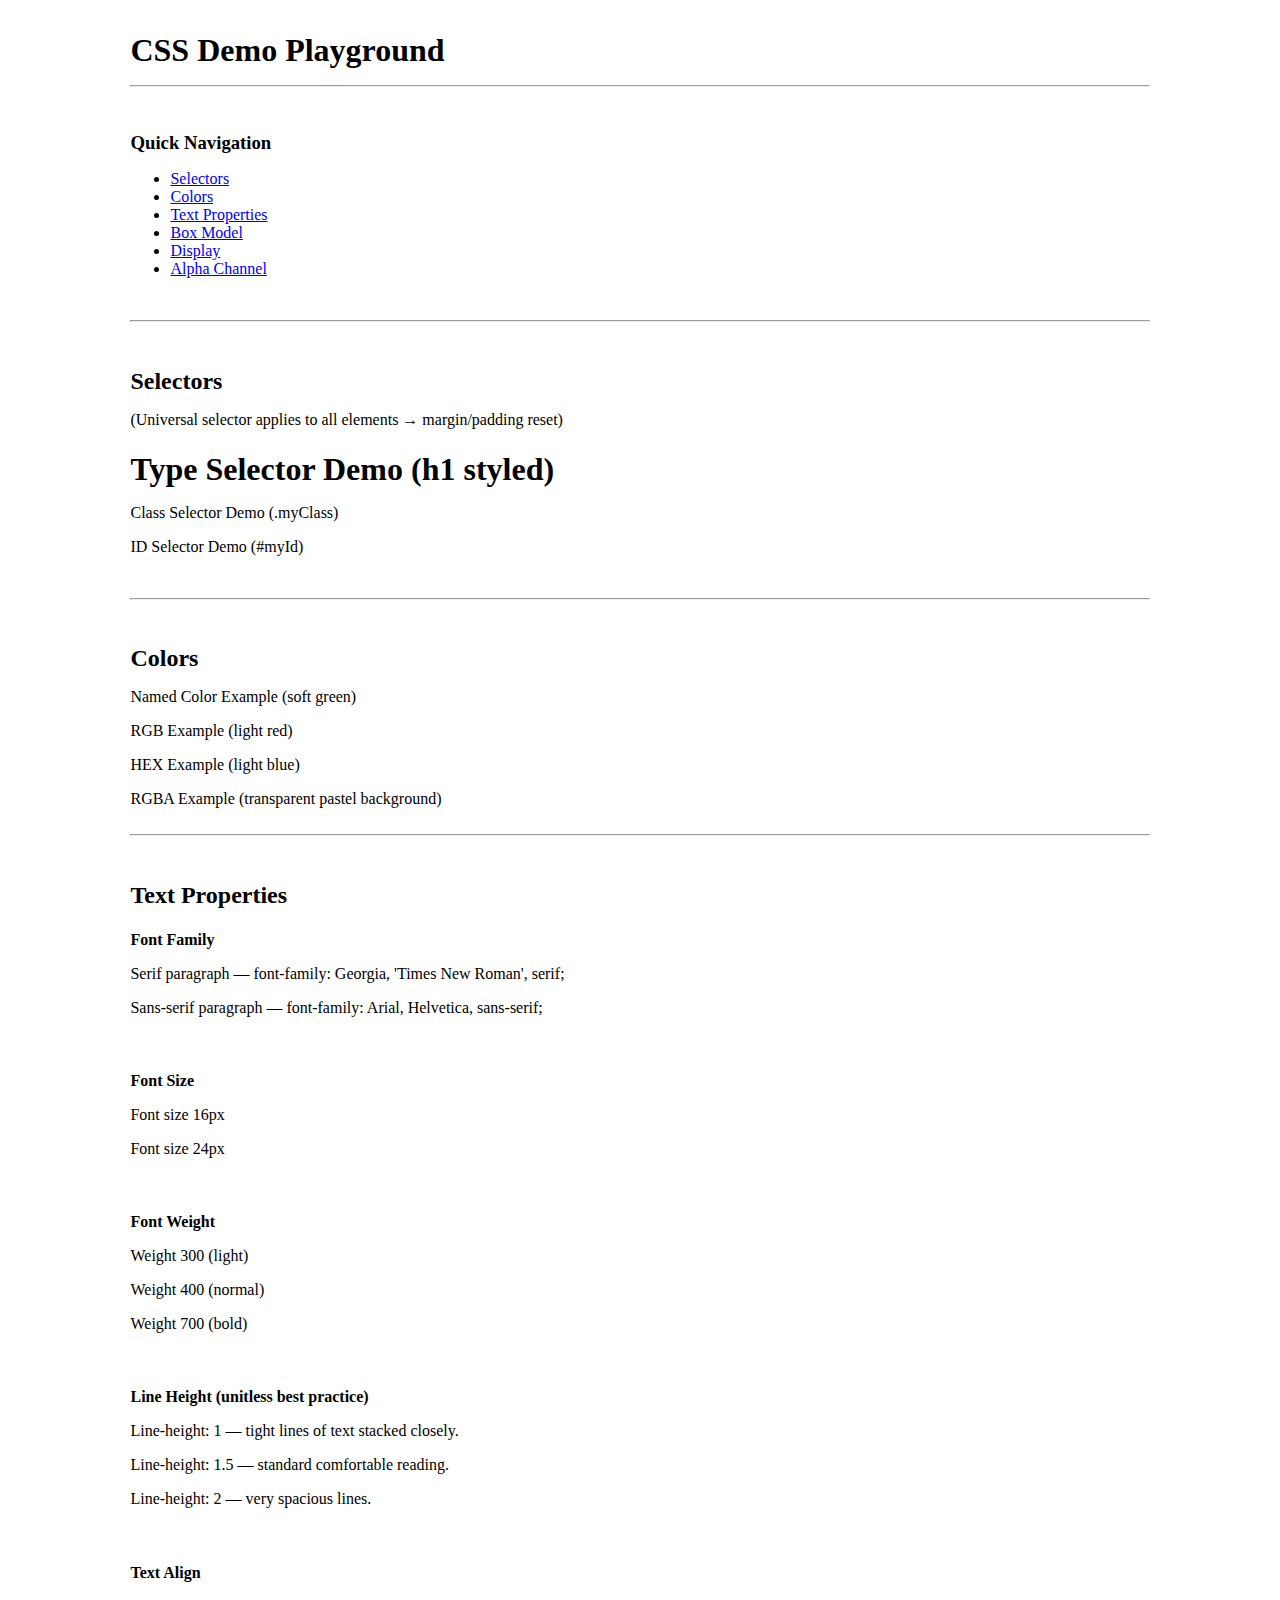
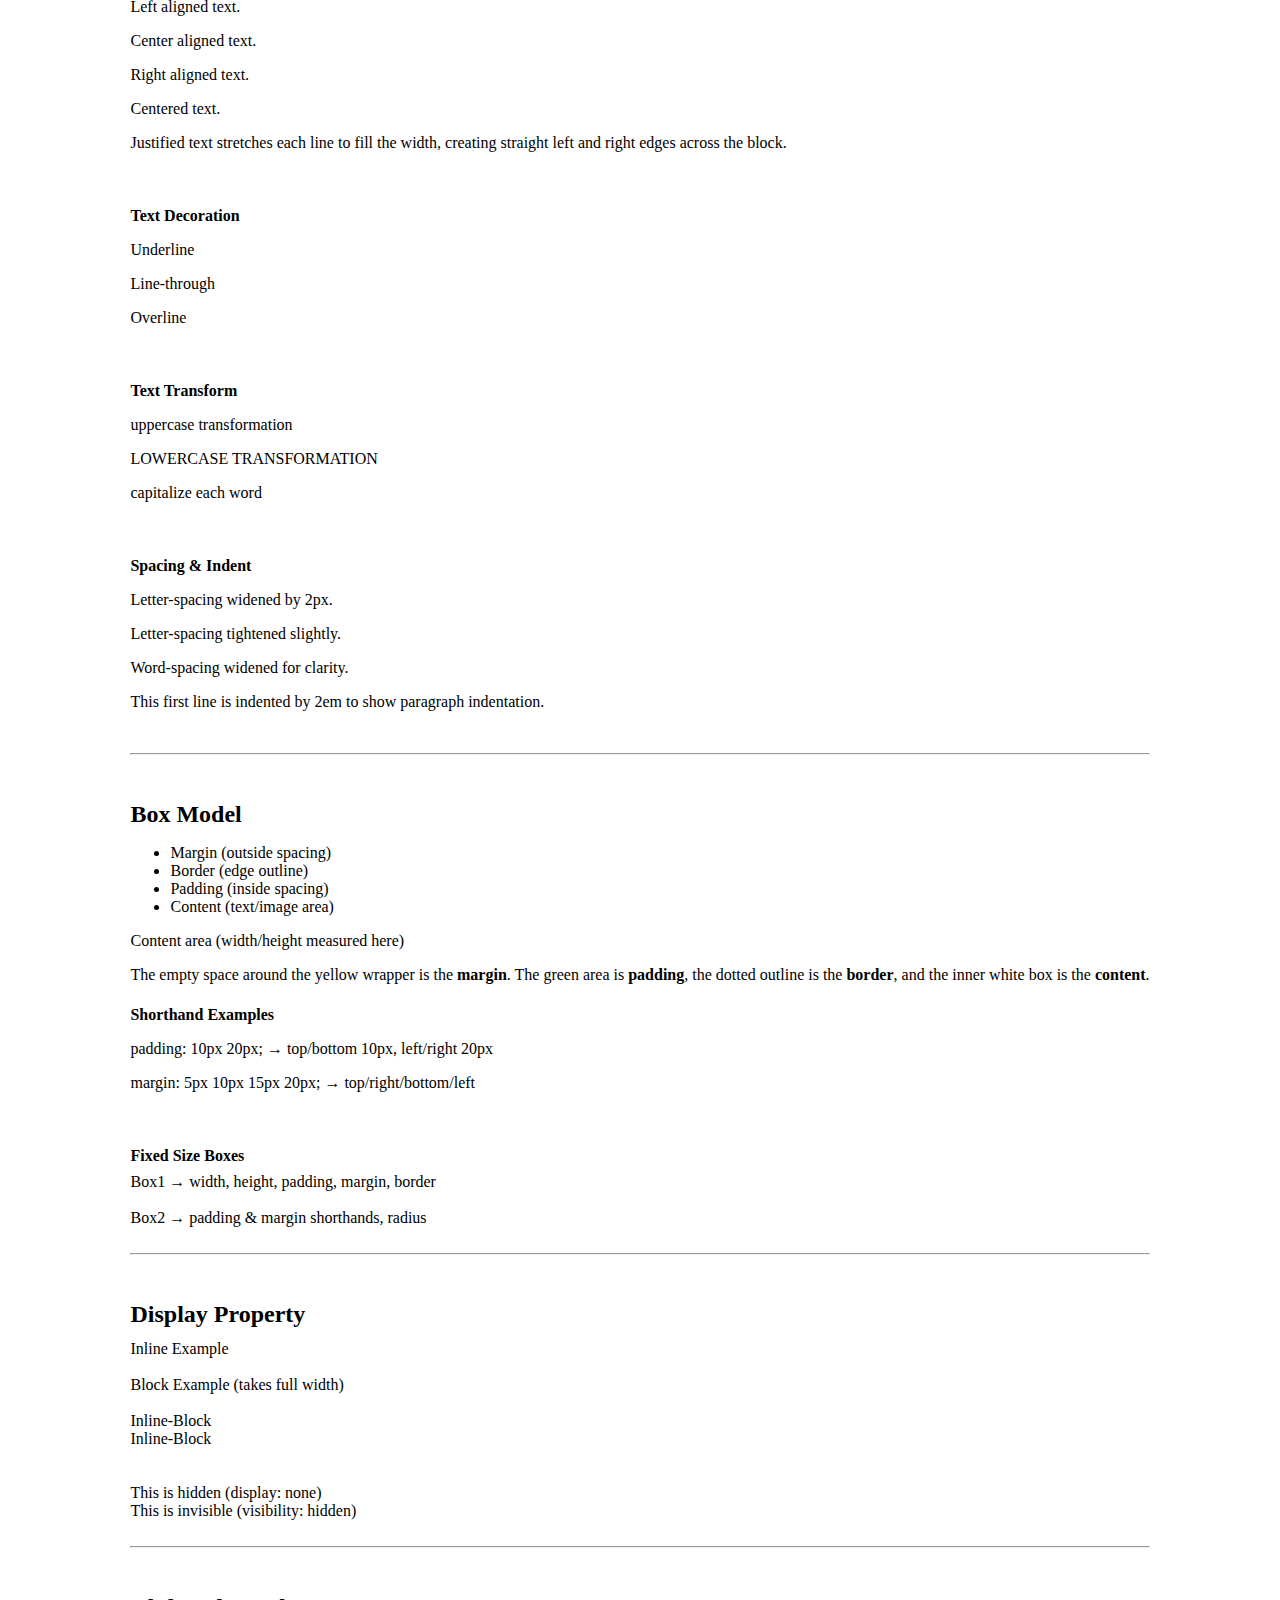
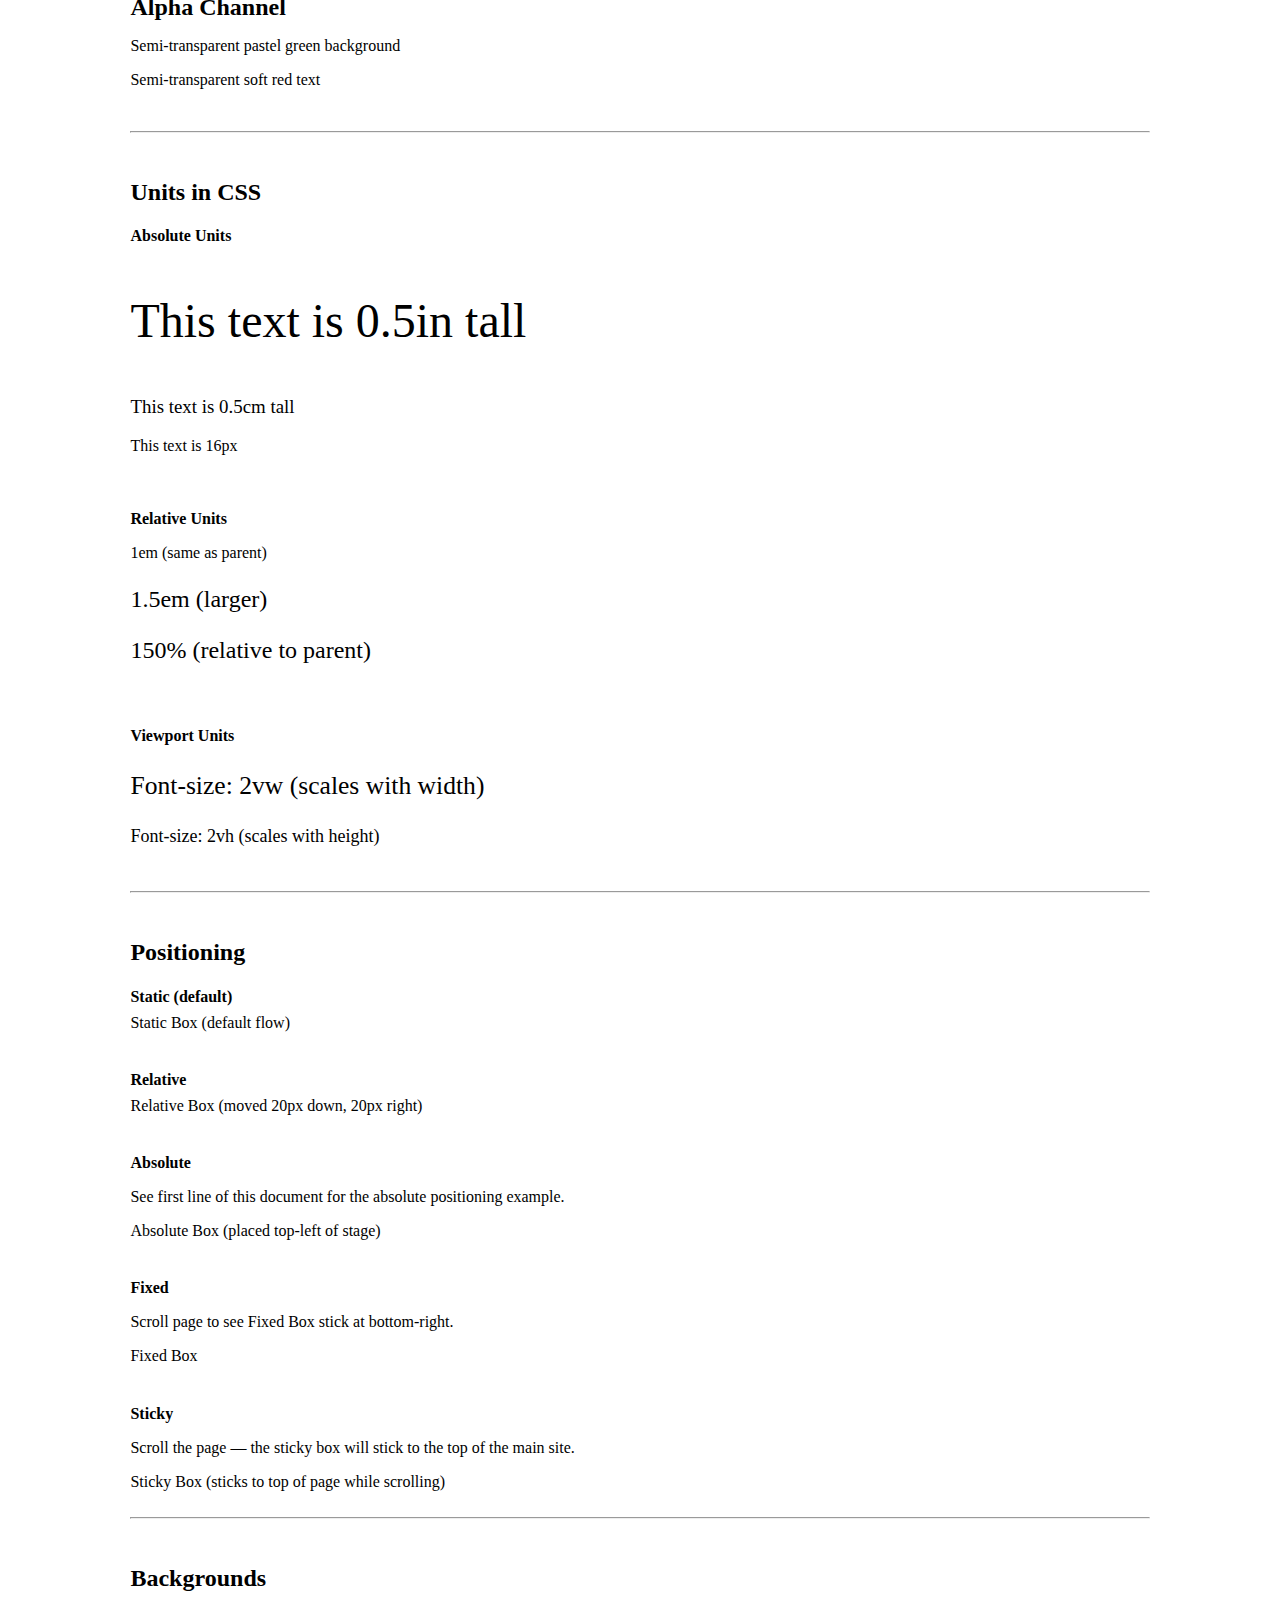
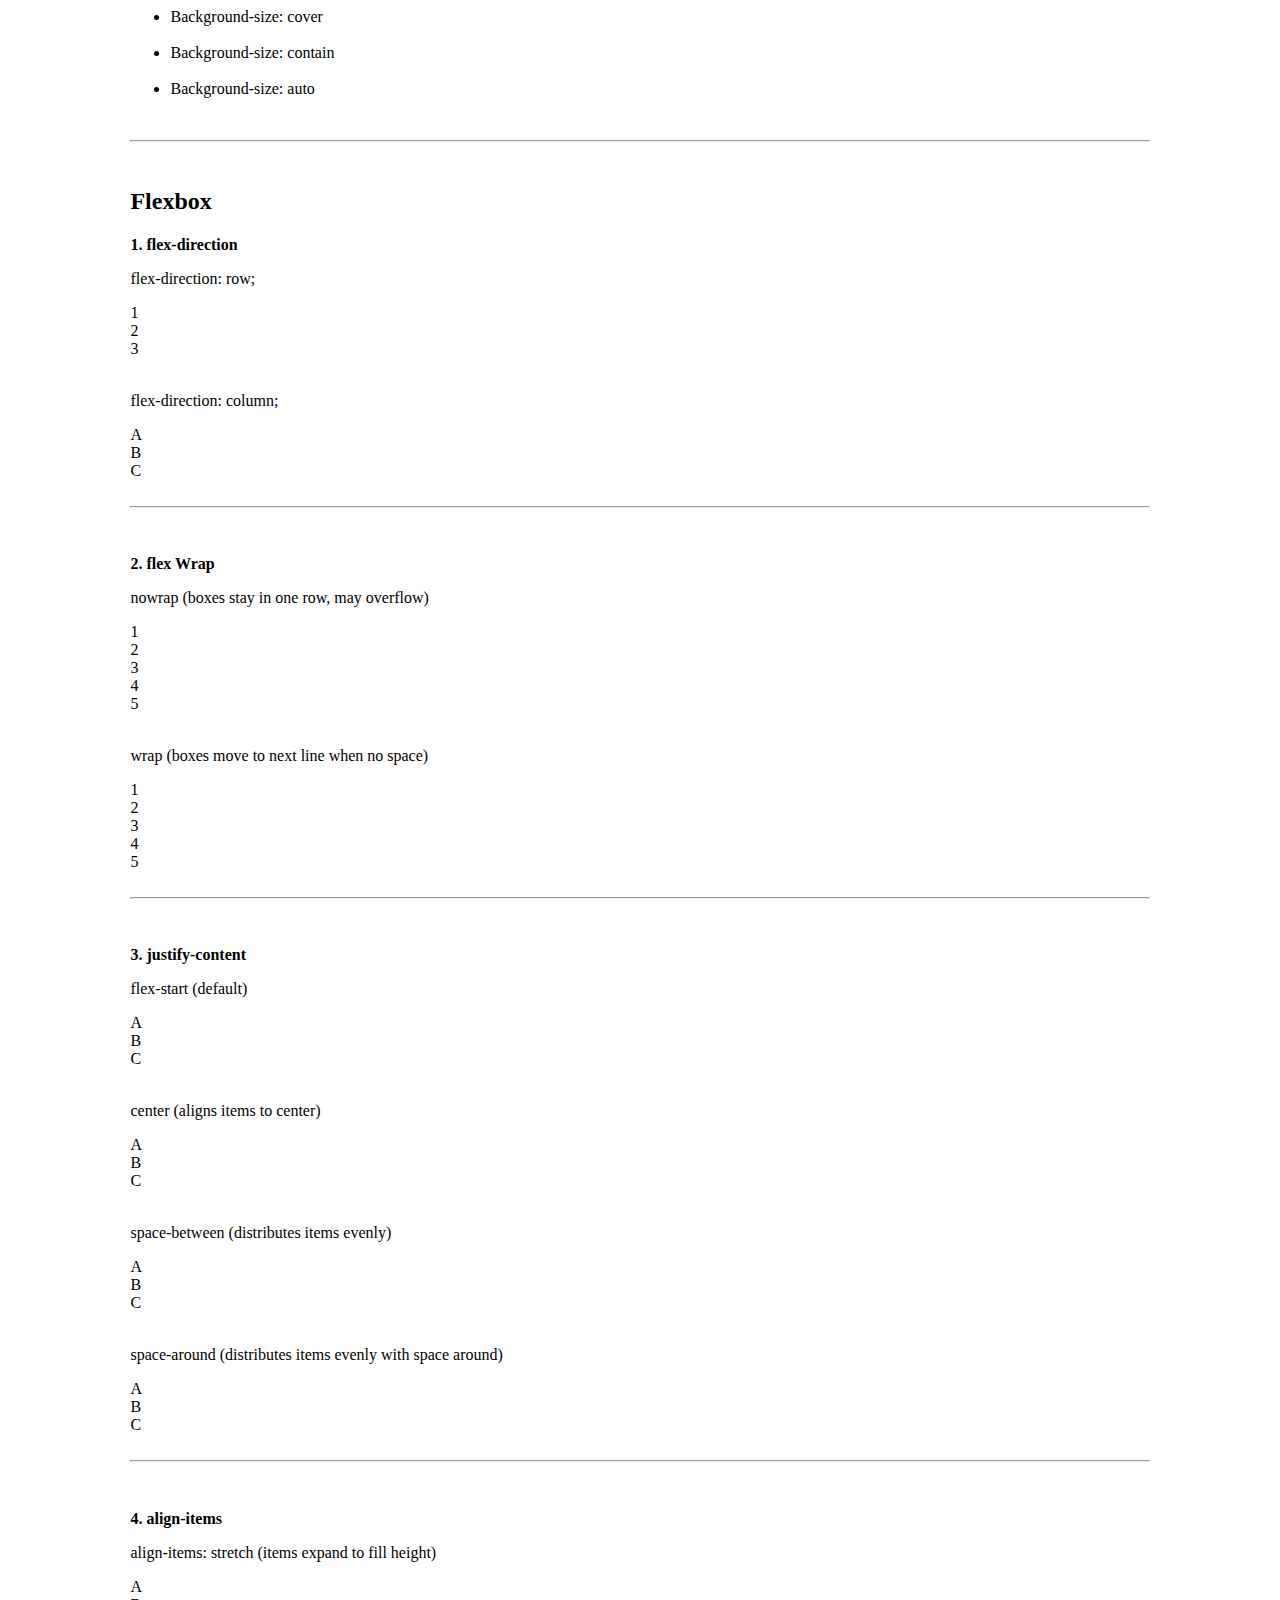
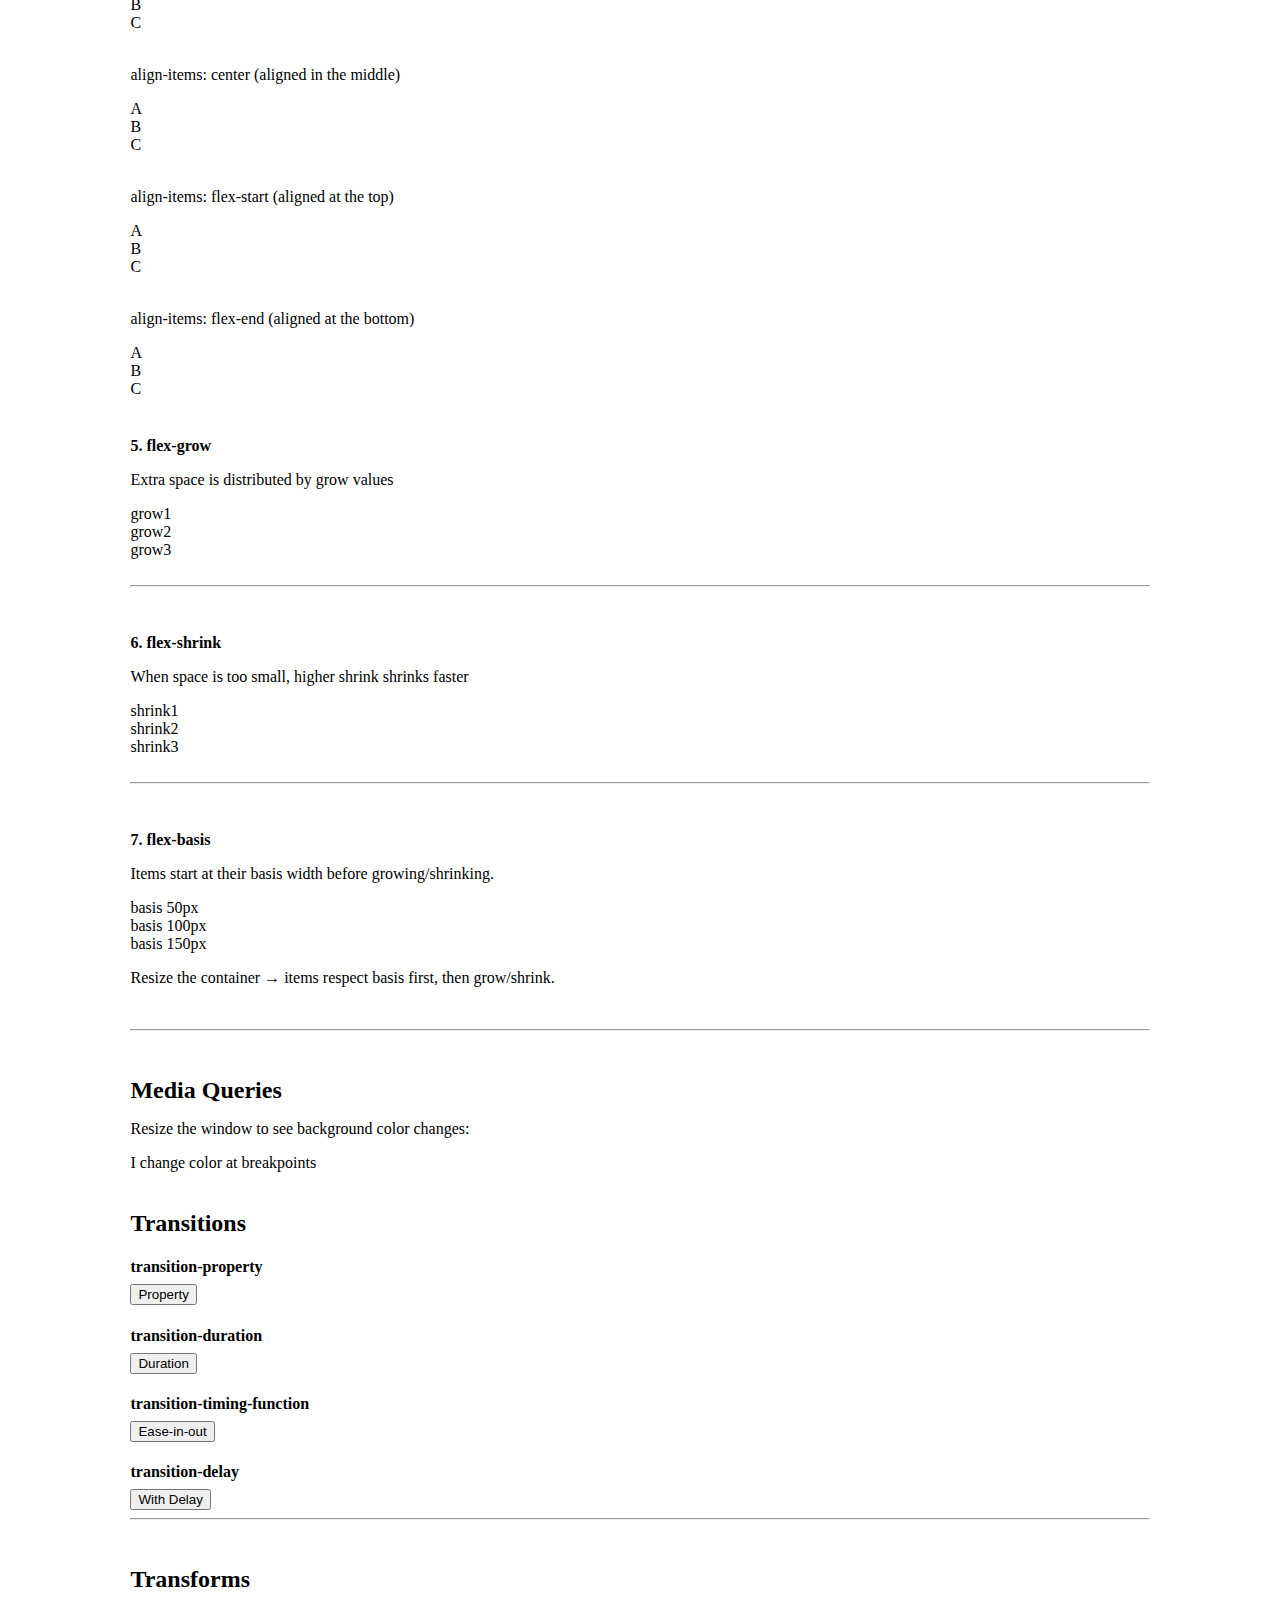
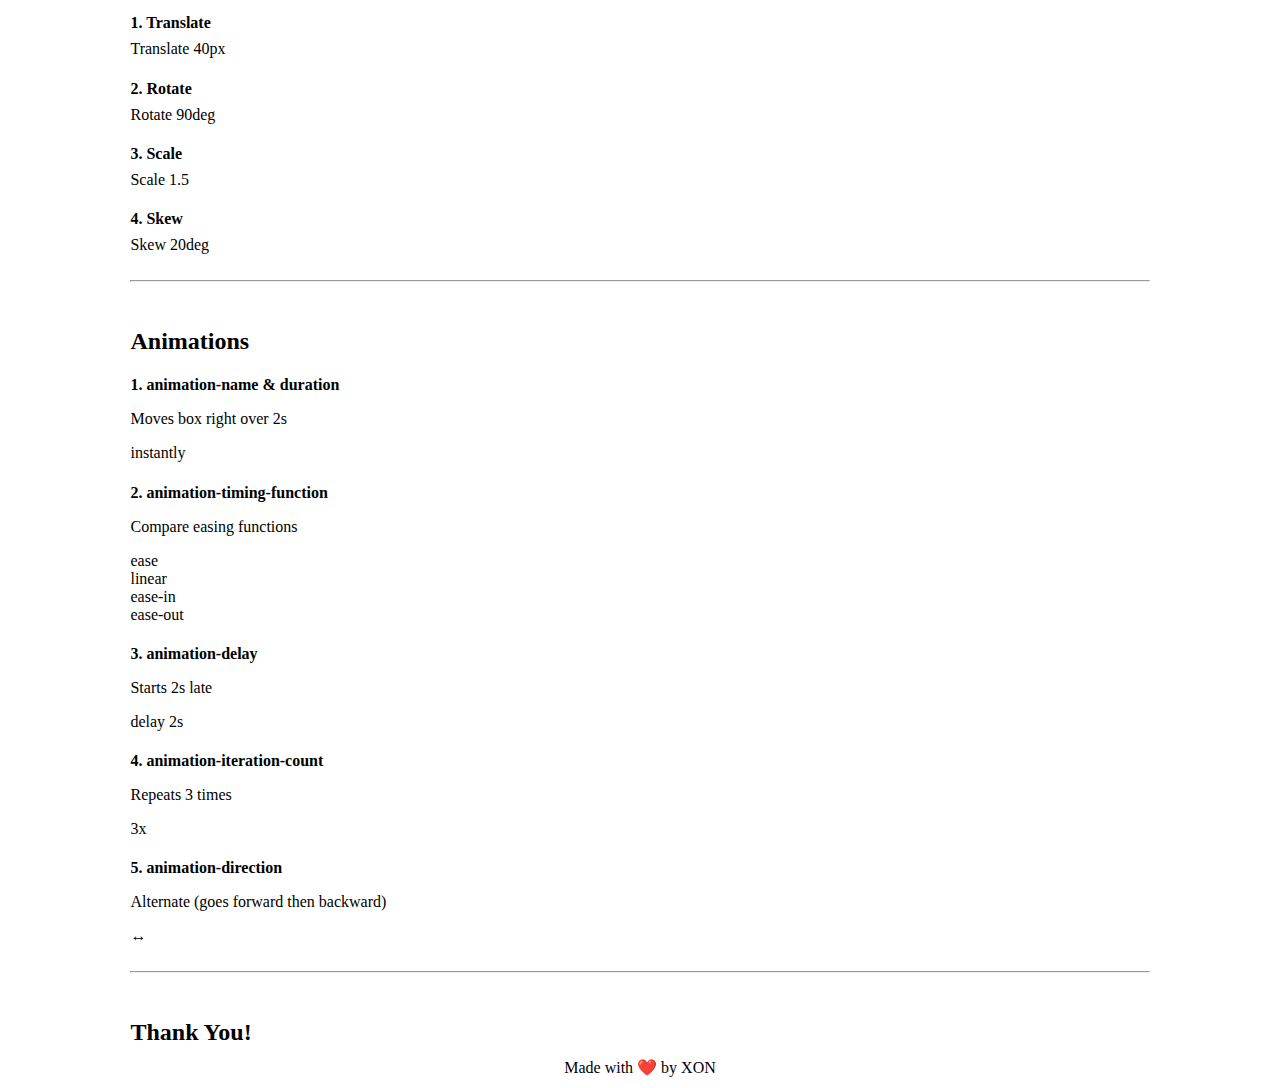
<file: CSS/demo.html>
<!DOCTYPE html>
<html lang="en">
<head>
  <meta charset="UTF-8" />
  <meta name="viewport" content="width=device-width, initial-scale=1.0"/>
  <title>CSS Demo Playground</title>
  <link rel="stylesheet" href="style.css"/>
</head>
<body>

  <center>
  <table>
    <tr>
      <td align="left">

  <h1>CSS Demo Playground</h1>
  <hr><br>

  <!-- NAV -->
  <nav>
    <h3>Quick Navigation</h3>
    <ul>
      <li><a href="#selectors">Selectors</a></li>
      <li><a href="#colors">Colors</a></li>
      <li><a href="#text">Text Properties</a></li>
      <li><a href="#box">Box Model</a></li>
      <li><a href="#display">Display</a></li>
      <li><a href="#alpha">Alpha Channel</a></li>
    </ul>
  </nav>
  <br><hr><br>

  <!-- SELECTORS -->
  <h2 id="selectors">Selectors</h2>
  <p>(Universal selector applies to all elements → margin/padding reset)</p>
  <h1>Type Selector Demo (h1 styled)</h1>
  <p class="myClass">Class Selector Demo (.myClass)</p>
  <p id="myId">ID Selector Demo (#myId)</p>
  <br><hr><br>

  <!-- COLORS -->
  <h2 id="colors">Colors</h2>
  <p class="color-named">Named Color Example (soft green)</p>
  <p class="color-rgb">RGB Example (light red)</p>
  <p class="color-hex">HEX Example (light blue)</p>
  <div class="color-rgba">RGBA Example (transparent pastel background)</div>
  <br><hr><br>

  <!-- TEXT PROPERTIES (clear, labeled demos) -->
  <h2 id="text">Text Properties</h2>

  <h4>Font Family</h4>
  <p class="text-serif">Serif paragraph — font-family: Georgia, 'Times New Roman', serif;</p>
  <p class="text-sans">Sans-serif paragraph — font-family: Arial, Helvetica, sans-serif;</p>
  <br>

  <h4>Font Size</h4>
  <p class="text-16">Font size 16px</p>
  <p class="text-24">Font size 24px</p>
  <br>

  <h4>Font Weight</h4>
  <p class="weight-300">Weight 300 (light)</p>
  <p class="weight-400">Weight 400 (normal)</p>
  <p class="weight-700">Weight 700 (bold)</p>
  <br>

  <h4>Line Height (unitless best practice)</h4>
  <p class="lh-1 demo-box">Line-height: 1 — tight lines of text stacked closely.</p>
  <p class="lh-15 demo-box">Line-height: 1.5 — standard comfortable reading.</p>
  <p class="lh-2 demo-box">Line-height: 2 — very spacious lines.</p>
  <br>

  <h4>Text Align</h4>
  <p class="align-left">Left aligned text.</p>
  <p class="align-center">Center aligned text.</p>
  <p class="align-right">Right aligned text.</p>
  <p class="align-center demo-chip">Centered text.</p>
  <p class="align-justify demo-box">Justified text stretches each line to fill the width, creating straight left and right edges across the block.</p>
  <br>

  <h4>Text Decoration</h4>
  <p class="dec-underline">Underline</p>
  <p class="dec-lthrough">Line-through</p>
  <p class="dec-overline">Overline</p>
  <br>

  <h4>Text Transform</h4>
  <p class="transform-upper">uppercase transformation</p>
  <p class="transform-lower">LOWERCASE TRANSFORMATION</p>
  <p class="transform-cap">capitalize each word</p>
  <br>

  <h4>Spacing & Indent</h4>
  <p class="letter-wide">Letter-spacing widened by 2px.</p>
  <p class="letter-tight">Letter-spacing tightened slightly.</p>
  <p class="word-wide">Word-spacing widened for clarity.</p>
  <p class="indent">This first line is indented by 2em to show paragraph indentation.</p>
  <br><hr><br>

  <!-- BOX MODEL (visual, labeled) -->
  <h2 id="box">Box Model</h2>

  <ul class="legend">
    <li><span class="legend-swatch swatch-margin"></span> Margin (outside spacing)</li>
    <li><span class="legend-swatch swatch-border"></span> Border (edge outline)</li>
    <li><span class="legend-swatch swatch-padding"></span> Padding (inside spacing)</li>
    <li><span class="legend-swatch swatch-content"></span> Content (text/image area)</li>
  </ul>

  <div class="bm-stage">
    <!-- Wrapper gives environment so margin gap is visible -->
    <div class="bm-wrap">
      <div class="bm-border">
        <div class="bm-padding">
          <div class="bm-content">
            Content area (width/height measured here)
          </div>
        </div>
      </div>
    </div>
    <p class="bm-note">
      The empty space around the yellow wrapper is the <b>margin</b>.
      The green area is <b>padding</b>, the dotted outline is the <b>border</b>,
      and the inner white box is the <b>content</b>.
    </p>
  </div>

  <h4>Shorthand Examples</h4>
  <p class="demo-chip">padding: 10px 20px; → top/bottom 10px, left/right 20px</p>
  <p class="demo-chip">margin: 5px 10px 15px 20px; → top/right/bottom/left</p>
  <br>

  <h4>Fixed Size Boxes</h4>
  <div class="box1">Box1 → width, height, padding, margin, border</div><br>
  <div class="box2">Box2 → padding & margin shorthands, radius</div>
  <br><hr><br>

  <!-- DISPLAY -->
  <h2 id="display">Display Property</h2>
  <span class="inline-example">Inline</span>
  <span class="inline-example">Example</span>
  <br><br>
  <div class="block-example">Block Example (takes full width)</div>
  <br>
  <div class="inline-block-example">Inline-Block</div>
  <div class="inline-block-example">Inline-Block</div>
  <br><br>
  <div class="hidden-example">This is hidden (display: none)</div>
  <div class="invisible-example">This is invisible (visibility: hidden)</div>
  <br><hr><br>

  <!-- ALPHA -->
  <h2 id="alpha">Alpha Channel</h2>
  <p class="alpha-bg">Semi-transparent pastel green background</p>
  <p class="alpha-text">Semi-transparent soft red text</p>
  <br><hr><br>

  <!-- UNITS -->
  <h2 id="units">Units in CSS</h2>

  <h4>Absolute Units</h4>
  <p class="demo-chip" style="font-size:0.5in;">This text is 0.5in tall</p>
  <p class="demo-chip" style="font-size:0.5cm;">This text is 0.5cm tall</p>
  <p class="demo-chip" style="font-size:16px;">This text is 16px</p>

  <br>

  <h4>Relative Units</h4>
  <div style="font-size:16px;">
    <p class="demo-chip" style="font-size:1em;">1em (same as parent)</p>
    <p class="demo-chip" style="font-size:1.5em;">1.5em (larger)</p>
    <p class="demo-chip" style="font-size:150%;">150% (relative to parent)</p>
  </div>
  <br>

  <h4>Viewport Units</h4>
  <p class="demo-chip" style="font-size:2vw;">Font-size: 2vw (scales with width)</p>
  <p class="demo-chip" style="font-size:2vh;">Font-size: 2vh (scales with height)</p>
  <br><hr><br>

  <h2 id="positioning">Positioning</h2>

<h4>Static (default)</h4>
<div class="pos-stage">
  <div class="pos-static">Static Box (default flow)</div>
</div>
<br>

<h4>Relative</h4>
<div class="pos-stage">
  <div class="pos-relative">Relative Box (moved 20px down, 20px right)</div>
</div>
<br>

<h4>Absolute</h4>
<p class="demo-chip">See first line of this document for the absolute positioning example.</p>
<div class="pos-stage">
  <div class="pos-absolute">Absolute Box (placed top-left of stage)</div>
</div>
<br>

<h4>Fixed</h4>
<p class="demo-chip">Scroll page to see Fixed Box stick at bottom-right.</p>
<div class="pos-fixed">Fixed Box</div>
<br>

<h4>Sticky</h4>
<p class="demo-chip">Scroll the page — the sticky box will stick to the top of the main site.</p>
<div class="pos-sticky">Sticky Box (sticks to top of page while scrolling)</div>

<br><hr><br>

  <h2 id="backgrounds">Backgrounds</h2>

<ul>
  <li>Background-size: cover</li>
  <div class="bg-demo cover"></div><br>

  <li>Background-size: contain</li>
  <div class="bg-demo contain"></div><br>

  <li>Background-size: auto</li>
  <div class="bg-demo auto"></div>
</ul>

<br><hr><br>

  <h2 id="flexbox">Flexbox</h2>

<h4>1. flex-direction</h4>
<p class="demo-chip">flex-direction: row;</p>
<div class="flex-row">
  <div class="flex-item">1</div>
  <div class="flex-item">2</div>
  <div class="flex-item">3</div>
</div><br>

<p class="demo-chip">flex-direction: column;</p>
<div class="flex-column">
  <div class="flex-item">A</div>
  <div class="flex-item">B</div>
  <div class="flex-item">C</div>
</div><br><hr><br>

<h4>2. flex Wrap</h4>

<p class="demo-chip">nowrap (boxes stay in one row, may overflow)</p>
<div class="flex-nowrap">
  <div class="flex-item">1</div>
  <div class="flex-item">2</div>
  <div class="flex-item">3</div>
  <div class="flex-item">4</div>
  <div class="flex-item">5</div>
</div><br>

<p class="demo-chip">wrap (boxes move to next line when no space)</p>
<div class="flex-wrap-demo">
  <div class="flex-item">1</div>
  <div class="flex-item">2</div>
  <div class="flex-item">3</div>
  <div class="flex-item">4</div>
  <div class="flex-item">5</div>
</div><br><hr><br>

<h4>3. justify-content</h4>
<p class="demo-chip">flex-start (default)</p>
<div class="flex-justify-start">
  <div class="flex-item">A</div><div class="flex-item">B</div><div class="flex-item">C</div>
</div><br>

<p class="demo-chip">center (aligns items to center)</p>
<div class="flex-justify-center">
  <div class="flex-item">A</div><div class="flex-item">B</div><div class="flex-item">C</div>
</div><br>

<p class="demo-chip">space-between (distributes items evenly)</p>
<div class="flex-justify-between">
  <div class="flex-item">A</div><div class="flex-item">B</div><div class="flex-item">C</div>
</div><br>

<p class="demo-chip">space-around (distributes items evenly with space around)</p>
<div class="flex-justify-around">
  <div class="flex-item">A</div><div class="flex-item">B</div><div class="flex-item">C</div>
</div><br><hr><br>

<h4>4. align-items</h4>

<p class="demo-chip">align-items: stretch (items expand to fill height)</p>
<div class="flex-align-stretch">
  <div class="flex-item">A</div>
  <div class="flex-item">B</div>
  <div class="flex-item">C</div>
</div><br>

<p class="demo-chip">align-items: center (aligned in the middle)</p>
<div class="flex-align-center">
  <div class="flex-item">A</div>
  <div class="flex-item">B</div>
  <div class="flex-item">C</div>
</div><br>

<p class="demo-chip">align-items: flex-start (aligned at the top)</p>
<div class="flex-align-start">
  <div class="flex-item">A</div>
  <div class="flex-item">B</div>
  <div class="flex-item">C</div>
</div><br>

<p class="demo-chip">align-items: flex-end (aligned at the bottom)</p>
<div class="flex-align-end">
  <div class="flex-item">A</div>
  <div class="flex-item">B</div>
  <div class="flex-item">C</div>
</div><br>

<h4>5. flex-grow</h4>
<p class="demo-chip">Extra space is distributed by grow values</p>
<div class="flex-grow-demo">
  <div class="flex-item grow1">grow1</div>
  <div class="flex-item grow2">grow2</div>
  <div class="flex-item grow3">grow3</div>
</div><br><hr><br>

<h4>6. flex-shrink</h4>
<p class="demo-chip">When space is too small, higher shrink shrinks faster</p>
<div class="flex-shrink-demo">
  <div class="flex-item shrink1">shrink1</div>
  <div class="flex-item shrink2">shrink2</div>
  <div class="flex-item shrink3">shrink3</div>
</div><br><hr><br>

<h4>7. flex-basis</h4>
<p class="demo-chip">Items start at their basis width before growing/shrinking.</p>
<div class="flex-basis-demo">
  <div class="flex-item basis50">basis 50px</div>
  <div class="flex-item basis100">basis 100px</div>
  <div class="flex-item basis150">basis 150px</div>
</div>
<p class="demo-chip">Resize the container → items respect basis first, then grow/shrink.</p>
<br><hr><br>

  <h2 id="media">Media Queries</h2>
<p class="demo-chip">Resize the window to see background color changes:</p>

<div class="media-box mobile-first">I change color at breakpoints</div>
<br>

  <h2 id="transitions">Transitions</h2>

<h4>transition-property</h4>
<button class="btn-trans-property">Property</button>

<h4>transition-duration</h4>
<button class="btn-trans-duration">Duration</button>

<h4>transition-timing-function</h4>
<button class="btn-trans-timing">Ease-in-out</button>

<h4>transition-delay</h4>
<button class="btn-trans-delay">With Delay</button>

<br><hr><br>

<h2 id="transform">Transforms</h2>

<h4>1. Translate</h4>
<div class="tf-demo">
  <div class="tf-box translate">Translate 40px</div>
</div>

<h4>2. Rotate</h4>
<div class="tf-demo">
  <div class="tf-box rotate">Rotate 90deg</div>
</div>

<h4>3. Scale</h4>
<div class="tf-demo">
  <div class="tf-box scale">Scale 1.5</div>
</div>

<h4>4. Skew</h4>
<div class="tf-demo">
  <div class="tf-box skew">Skew 20deg</div>
</div>
<br><hr><br>

<h2 id="animations">Animations</h2>

<h4>1. animation-name & duration</h4>
<p class="demo-chip">Moves box right over 2s</p>
<div class="anim-demo">
  <div class="anim-box anim-duration">instantly</div>
</div>

<h4>2. animation-timing-function</h4>
<p class="demo-chip">Compare easing functions</p>
<div class="anim-demo">
  <div class="anim-box anim-ease">ease</div>
  <div class="anim-box anim-linear">linear</div>
  <div class="anim-box anim-ease-in">ease-in</div>
  <div class="anim-box anim-ease-out">ease-out</div>
</div>

<h4>3. animation-delay</h4>
<p class="demo-chip">Starts 2s late</p>
<div class="anim-demo">
  <div class="anim-box anim-delay">delay 2s</div>
</div>

<h4>4. animation-iteration-count</h4>
<p class="demo-chip">Repeats 3 times</p>
<div class="anim-demo">
  <div class="anim-box anim-repeat">3x</div>
</div>

<h4>5. animation-direction</h4>
<p class="demo-chip">Alternate (goes forward then backward)</p>
<div class="anim-demo">
  <div class="anim-box anim-alternate">↔</div>
</div>
<br><hr><br>

<h2>Thank You!</h2>

        <center>Made with ❤️ by XON</center>

      </td>
    </tr>
  </table>
</center>

</body>
</html>
</file>
<file: CSS/style.css>
h1 {
  font-size: 2em;
  margin-bottom: 0.5em;
}

h2 {
  font-size: 1.5em;
  margin-bottom: 0.5em;
}

h3 {
  font-size: 1.17em;
  margin-bottom: 0.5em;
}

h4 {
  font-size: 1em;
  margin-bottom: 0.5em;
}

h5 {
  font-size: 0.83em;
  margin-bottom: 0.5em;
}

h6 {
  font-size: 0.67em;
  margin-bottom: 0.5em;
}
</file>
<file: 2.CSS/style.css>
/* ========== GLOBAL / RESET ========== */
* {
  margin: 0;
  padding: 0;
  box-sizing: border-box;
  font-family: Arial, Helvetica, sans-serif;
}

body { padding: 18px; color: #333; }

h1 {
  color: #4682b4;           /* soft steel blue */
  font-size: 32px;
  font-weight: bold;
  text-align: center;
  text-transform: uppercase;
  text-decoration: underline;
  line-height: 40px;
  margin-bottom: 15px;
}

h2 { margin: 6px 0 12px; color: #2f4f4f; }
h3, h4 { margin: 10px 0 6px; color: #355c7d; }

p { margin: 8px 0; }

/* ========== NAV ========== */
nav {
  background-color: #f0f8ff; /* alice blue */
  padding: 10px;
  border: 1px solid #dde7f2;
  border-radius: 10px;
  margin-bottom: 20px;
}
nav ul { list-style: none; }
nav ul li { display: inline-block; margin-right: 14px; }
nav ul li a { text-decoration: none; color: #333; font-weight: bold; }
nav ul li a:hover { color: #4682b4; }

/* ========== SELECTOR DEMOS ========== */
.myClass {
  color: mediumseagreen;
  background-color: #f9f9f9;
  padding: 10px;
  margin: 10px 0;
  border: 2px solid #ccc;
  border-radius: 10px;
  text-align: center;
}

#myId {
  color: #6495ed; /* cornflower blue */
  background-color: rgba(255, 182, 193, 0.3); /* pastel pink bg */
  padding: 15px;
  border: 1px dashed #999;
  border-radius: 20px;
  text-align: center;
}

/* ========== COLOR DEMOS ========== */
.color-named { color: mediumseagreen; }
.color-rgb   { color: rgb(255, 99, 71); } /* tomato */
.color-hex   { color: #6495ed; }          /* cornflower blue */
.color-rgba  { background-color: rgba(100,149,237,0.2); padding: 10px; border-radius: 8px; }

/* ========== TEXT PROPERTIES ========== */
/* Font family */
.text-serif { font-family: Georgia, "Times New Roman", serif; }
.text-sans  { font-family: Arial, Helvetica, sans-serif; }

/* Font size */
.text-16 { font-size: 16px; }
.text-24 { font-size: 24px; }

/* Weight */
.weight-300 { font-weight: 300; }
.weight-400 { font-weight: 400; }
.weight-700 { font-weight: 700; }

/* Line-height (unitless for scalability) */
.demo-box {
  background: #f7fbff;
  border: 1px solid #e0eaf6;
  padding: 8px 10px;
  border-radius: 8px;
}
.lh-1  { line-height: 1;   }
.lh-15 { line-height: 1.5; }
.lh-2  { line-height: 2;   }

/* Alignment */
.align-left   { text-align: left; }
.align-center { text-align: center; }
.align-right  { text-align: right; }
.align-justify{ text-align: justify; }

/* Decoration */
.dec-underline { text-decoration: underline; }
.dec-lthrough  { text-decoration: line-through; }
.dec-overline  { text-decoration: overline; }

/* Transform */
.transform-upper { text-transform: uppercase; }
.transform-lower { text-transform: lowercase; }
.transform-cap   { text-transform: capitalize; }

/* Letter/word spacing + indent */
.letter-wide { letter-spacing: 2px; }
.letter-tight{ letter-spacing: -0.3px; }
.word-wide   { word-spacing: 6px; }
.indent      { text-indent: 2em; }

/* Small chip labels */
.demo-chip {
  display: inline-block;
  background: #eef6ff;
  border: 1px solid #dbe8fb;
  border-radius: 999px;
  padding: 5px 10px;
  margin: 4px 4px 8px 0;
  font-size: 14px;
}

/* ========== BOX MODEL (clear visual) ========== */
/* Legend */
.legend { list-style: none; margin: 8px 0 14px; }
.legend li { margin: 6px 0; display: flex; align-items: center; gap: 8px; }
.legend-swatch {
  display: inline-block; width: 18px; height: 12px; border-radius: 3px;
  border: 1px solid #c7d7eb;
}
.swatch-margin  { background: #fff4cc; } /* pale yellow */
.swatch-border  { background: #e6edf7; } /* pale blue */
.swatch-padding { background: #e8f8ef; } /* pale green */
.swatch-content { background: #ffffff; border: 1px dashed #ccd; }

/* Stage/wrapper so margin space can be perceived */
.bm-stage { background: #fcfcff; border: 1px solid #eef3fb; padding: 12px; border-radius: 10px; }
.bm-wrap  { background: #fff4cc; margin: 18px; padding: 8px; border-radius: 8px; }

/* Border, Padding, Content */
.bm-border {
  border: 4px dotted #b0c4de;        /* shows BORDER */
  border-radius: 12px;
  padding: 0;                         /* border sits outside padding */
  background: #fff;                   /* keep clear */
}
.bm-padding {
  background: #e8f8ef;                /* shows PADDING area */
  padding: 16px;
  border-radius: 8px;
}
.bm-content {
  background: #ffffff;                /* shows CONTENT box */
  width: 220px;
  height: 70px;
  line-height: 35px;
  text-align: center;
  border: 1px dashed #ccd;
  border-radius: 6px;
  margin: 0 auto;
}

.bm-note {
  font-size: 14px;
  color: #4c566a;
  margin-top: 8px;
}

/* Fixed-size example boxes (from earlier) */
.box1 {
  height: 100px;
  width: 200px;
  background-color: #fafad2; /* light golden yellow */
  padding: 20px;
  border: 2px solid #bbb;
  margin: 20px auto;
  text-align: center;
  line-height: 20px;
  border-radius: 8px;
}

.box2 {
  padding: 10px 20px;                 /* TB | LR */
  margin: 10px 30px;                  /* TB | LR */
  border: 1px solid #aaa;
  border-radius: 20px;
  background-color: #e0ffff;          /* light cyan */
  text-align: center;
}

/* ========== DISPLAY PROPERTY ========== */
.inline-example {
  display: inline;
  background-color: #ffe4e1; /* misty rose */
  padding: 5px;
  margin: 3px;
  border-radius: 6px;
}
.block-example {
  display: block;
  background-color: #add8e6; /* light blue */
  padding: 10px;
  margin: 5px 0;
  border-radius: 6px;
}
.inline-block-example {
  display: inline-block;
  width: 100px;
  height: 50px;
  background-color: #ffdab9; /* peach puff */
  text-align: center;
  line-height: 50px;
  margin: 5px;
  border-radius: 8px;
}
.hidden-example { display: none; }
.invisible-example { visibility: hidden; }

/* ========== ALPHA CHANNEL ========== */
.alpha-bg   { background-color: rgba(0, 255, 0, 0.2); padding: 8px 10px; border-radius: 8px; }
.alpha-text { color: rgba(255, 0, 0, 0.4); }

pos-stage {
  position: relative;
  height: 200px;
  border: 1px dashed #aaa;
  margin: 20px 0;
  background: #fafafa;
  overflow: auto;
}
.pos-static {
  position: static;
  background: #d8bfd8; /* thistle */
  padding: 6px;
  margin: 5px;
}
.pos-relative {
  position: relative;
  top: 20px;
  left: 20px;
  background: #ffe4b5; /* moccasin */
  padding: 6px;
  margin: 5px;
}
.pos-absolute {
  position: absolute;
  top: 0;
  left: 0;
  background: #afeeee; /* pale turquoise */
  padding: 6px;
}
.pos-fixed {
  position: fixed;
  bottom: 10px;
  right: 10px;
  background: #deb887; /* burlywood */
  padding: 6px;
  border-radius: 6px;
}
.pos-sticky {
  position: sticky;
  top: 0;
  background: #ffb6c1; /* light pink */
  padding: 6px;
  margin: 5px 0;
}

.bg-demo {
  width: 100%;
  max-width: 300px;
  height: 120px;
  margin: 10px auto;
  border: 1px solid #aaa;
  color: #000;
  display: flex;
  align-items: center;
  justify-content: center;
  border-radius: 6px;
  background-image: url("https://picsum.photos/200/300");
}
.bg-demo.cover   { background-size: cover; background-repeat: no-repeat; background-position: center; }
.bg-demo.contain { background-size: contain; background-repeat: repeat; background-position: center; }
.bg-demo.auto    { background-size: auto; background-repeat: no-repeat; background-position: center; }

/* ========== FLEXBOX DEMOS (with consistent container box) ========== */
.flex-row,
.flex-column,
.flex-between,
.flex-nowrap,
.flex-wrap-demo,
.flex-justify-start,
.flex-justify-center,
.flex-justify-between,
.flex-justify-around,
.flex-align-start,
.flex-align-center,
.flex-align-end,
.flex-align-stretch,
.flex-grow-demo,
.flex-shrink-demo,
.flex-basis-demo {
  display: flex;
  gap: 10px;            /* spacing between items */
  margin: 14px 0;
  width: 500px;         /* fixed container width */
  border: 1px dashed #ccc;
  padding: 5px;
  border-radius: 6px;
  background: #fafafa;
}

/* Direction */
.flex-row { flex-direction: row; }
.flex-column { flex-direction: column; }

/* Wrapping */
.flex-wrap-demo { flex-wrap: wrap; }
.flex-nowrap    { flex-wrap: nowrap; }

.flex-nowrap .flex-item,
.flex-wrap-demo .flex-item {
  width: 120px;      /* big enough to overflow */
  height: 40px;
}

/* Justify Content */
.flex-justify-start   { justify-content: flex-start; }
.flex-justify-center  { justify-content: center; }
.flex-justify-between { justify-content: space-between; }
.flex-justify-around  { justify-content: space-around; }

/* Align Items */
.flex-align-start   { align-items: flex-start; }
.flex-align-center  { align-items: center; }
.flex-align-end     { align-items: flex-end; }
.flex-align-stretch { align-items: stretch; }

.flex-align-start .flex-item,
.flex-align-center .flex-item,
.flex-align-end .flex-item,
.flex-align-stretch .flex-item {
  width: 60px;
}

/* Give them varied heights so alignment is clear */
.flex-align-start .flex-item:nth-child(1),
.flex-align-center .flex-item:nth-child(1),
.flex-align-end .flex-item:nth-child(1),
.flex-align-stretch .flex-item:nth-child(1) { height: 30px; }

.flex-align-start .flex-item:nth-child(2),
.flex-align-center .flex-item:nth-child(2),
.flex-align-end .flex-item:nth-child(2),
.flex-align-stretch .flex-item:nth-child(2) { height: 50px; }

.flex-align-start .flex-item:nth-child(3),
.flex-align-center .flex-item:nth-child(3),
.flex-align-end .flex-item:nth-child(3),
.flex-align-stretch .flex-item:nth-child(3) { height: 70px; }

/* Grow Demo */
.flex-grow-demo { width: 500px; }
.flex-grow-demo .flex-item { flex-basis: 50px; }
.flex-grow-demo .grow1 { flex-grow: 1; background: #a5d6a7; }
.flex-grow-demo .grow2 { flex-grow: 2; background: #81c784; }
.flex-grow-demo .grow3 { flex-grow: 3; background: #4caf50; }

/* Shrink Demo */
.flex-shrink-demo { width: 250px; }
.flex-shrink-demo .flex-item { flex-basis: 120px; }
.flex-shrink-demo .shrink1 { flex-shrink: 1; background: #ffcc80; }
.flex-shrink-demo .shrink2 { flex-shrink: 2; background: #ffb74d; }
.flex-shrink-demo .shrink3 { flex-shrink: 3; background: #ff9800; }

/* Flex Item Style → Default */
.flex-item {
  background: #90caf9;
  border: 1px solid #4682b4;
  border-radius: 6px;
  width: 60px;                  /* ✅ fixed width */
  height: 40px;                 /* ✅ shorter height */
  text-align: center;
  font-size: 14px;
  font-weight: bold;
  color: #2f4f4f;
  line-height: 40px;            /* ✅ vertical centering */
  flex: 0 0 auto;               /* don’t auto grow/shrink */
}

/* Special rule: in basis demo, unlock width */
.flex-basis-demo .flex-item {
  flex-grow: 1;
  flex-shrink: 1;
  width: auto;
}

.basis50  { flex-basis: 50px;  background: #b3e5fc; }
.basis100 { flex-basis: 100px; background: #64b5f6; }
.basis150 { flex-basis: 150px; background: #1976d2; }
/* ========== MEDIA QUERY DEMOS ========== */

/* Base styles for both */
.media-box {
  padding: 20px;
  border: 1px solid #81c784;
  border-radius: 6px;
  text-align: center;
  margin-bottom: 20px;
  font-weight: bold;
  color: #333;
}

/* Default: mobile */
.mobile-first {
  background: #ffccbc;  /* peach (phones) */
}

/* Small tablets */
@media (min-width: 601px) {
  .mobile-first { background: #bbdefb; } /* light blue */
}

/* Large screens */
@media (min-width: 901px) {
  .mobile-first { background: #c8e6c9; } /* soft green */
}

/* Transition Property */
.btn-trans-property {
  background: #add8e6;
  padding: 8px 14px;
  transition-property: background-color;
  transition-duration: 0.5s;
}
.btn-trans-property:hover { background: #4682b4; }

/* Transition Duration */
.btn-trans-duration {
  background: #90ee90;
  padding: 8px 14px;
  transition: background-color 2s; /* slow 2s */
}
.btn-trans-duration:hover { background: #006400; }

/* Transition Timing Function */
.btn-trans-timing {
  background: #ffcc80;
  padding: 8px 14px;
  transition: transform 1s ease-in-out; /* smooth */
}
.btn-trans-timing:hover { transform: scale(1.5); }

/* Transition Delay */
.btn-trans-delay {
  background: #f08080;
  padding: 8px 14px;
  transition: transform 0.5s ease 1s; /* 1s delay */
}
.btn-trans-delay:hover { transform: rotate(20deg); }

/* Transform Property Demos */
.tf-box {
  width: 80px;
  height: 80px;
  background: #ffecb3;
  border: 1px solid #ffca28;
  display: flex;
  text-align: center;
  align-items: center;
  justify-content: center;
  border-radius: 6px;
  font-size: 14px;
  font-weight: bold;
  transition: transform 0.6s;
}

/* Transform demos */
.tf-box.translate:hover { transform: translate(40px); }
.tf-box.rotate:hover    { transform: rotate(90deg); }
.tf-box.scale:hover     { transform: scale(1.5); }
.tf-box.skew:hover      { transform: skew(20deg); }

/* Common container */
.anim-demo {
  margin: 14px 0;
  height: 100px;
  border: 1px dashed #bbb;
  display: flex;
  align-items: center;
  gap: 10px;
  padding: 5px;
}

/* Common box */
.anim-box {
  width: 70px;
  height: 70px;
  background: #b3e5fc;
  border: 1px solid #4fc3f7;
  border-radius: 6px;
  display: flex;
  justify-content: center;
  align-items: center;
  font-size: 12px;
  font-weight: bold;
  cursor: pointer;
}

/* Keyframes */
@keyframes moveRight {
  from { transform: translateX(0); }
  to   { transform: translateX(150px); }
}

/* Hover Variations */
.anim-duration:hover {
  animation: moveRight 1s forwards;
}

.anim-ease:hover {
  animation: moveRight 1s ease forwards;
}
.anim-linear:hover {
  animation: moveRight 1s linear forwards;
}
.anim-ease-in:hover {
  animation: moveRight 1s ease-in forwards;
}
.anim-ease-out:hover {
  animation: moveRight 1s ease-out forwards;
}

.anim-delay:hover {
  animation: moveRight 1s ease 1s forwards;
}

.anim-repeat:hover {
  animation: moveRight 1s linear 0s 3 forwards;
}

.anim-alternate:hover {
  animation: moveRight 1s ease-in-out 0s infinite alternate;
}

/* ========== END OF CSS ========== */
</file>
